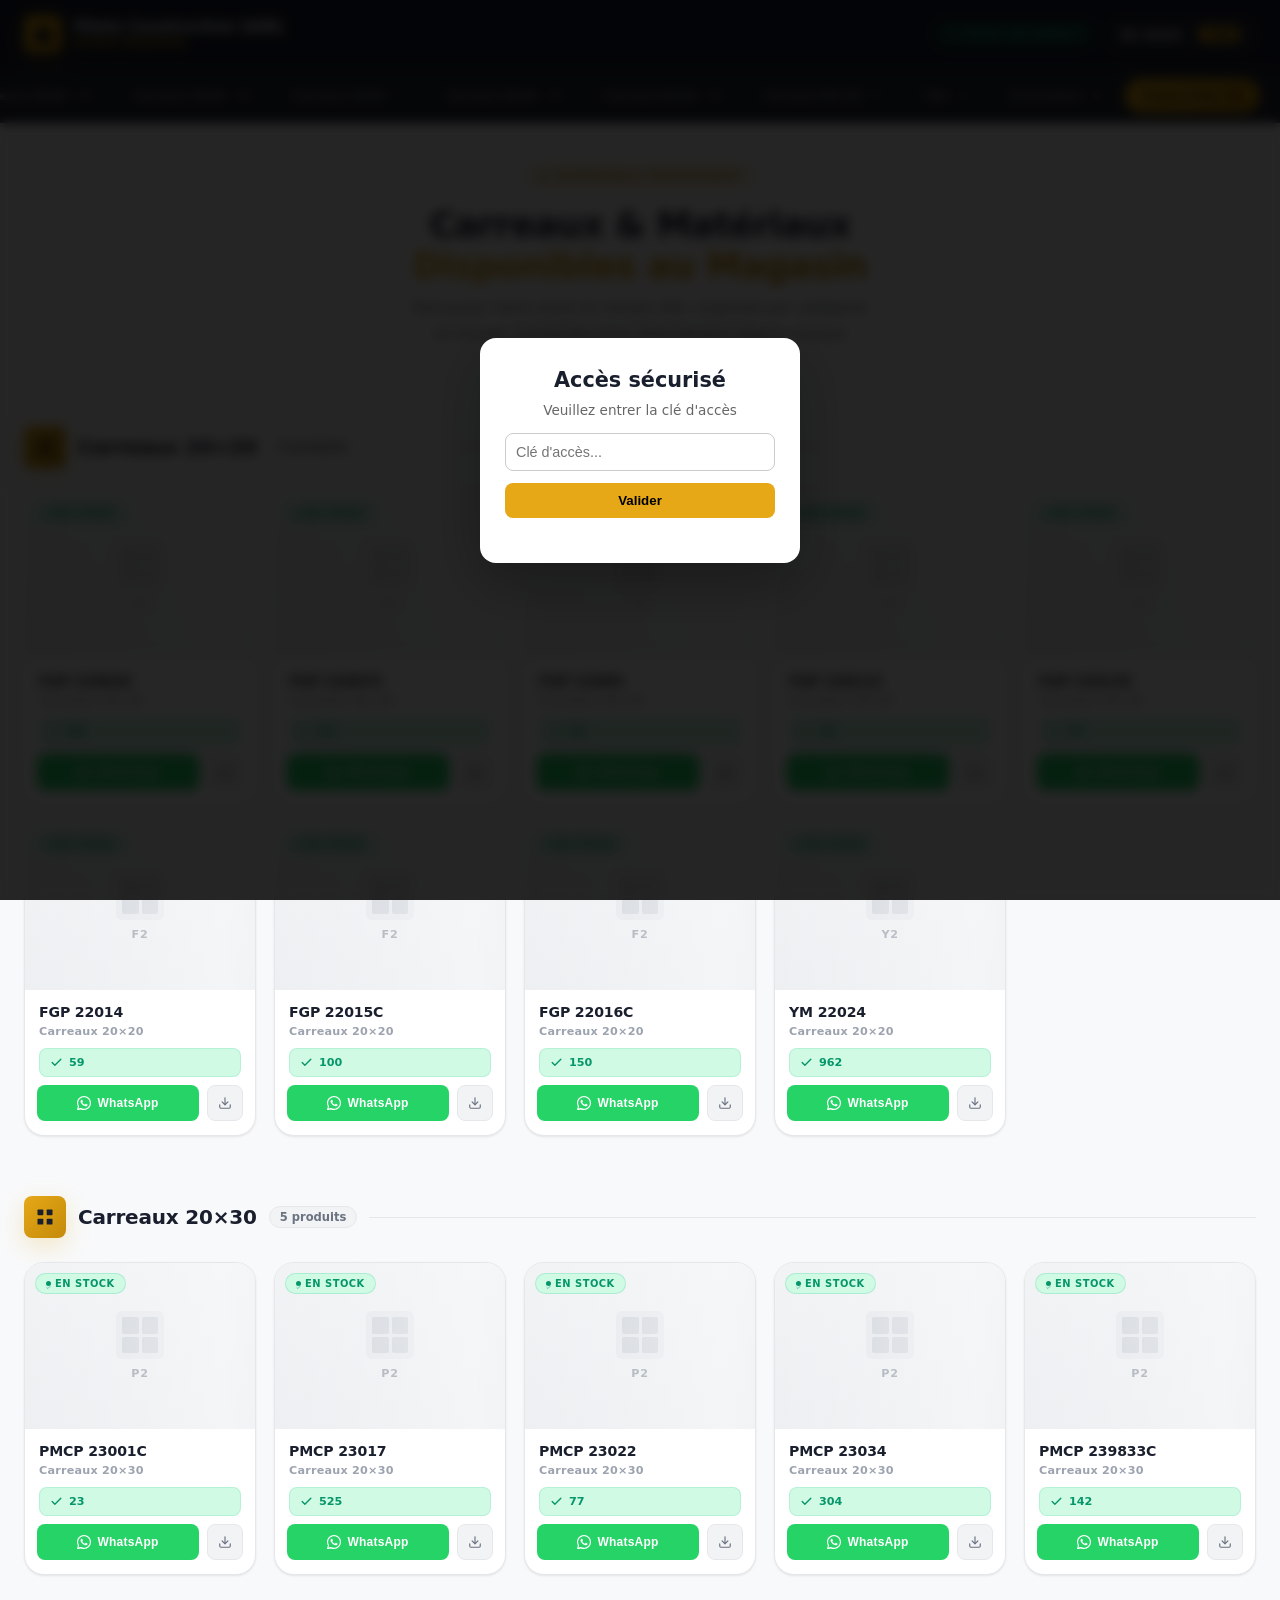
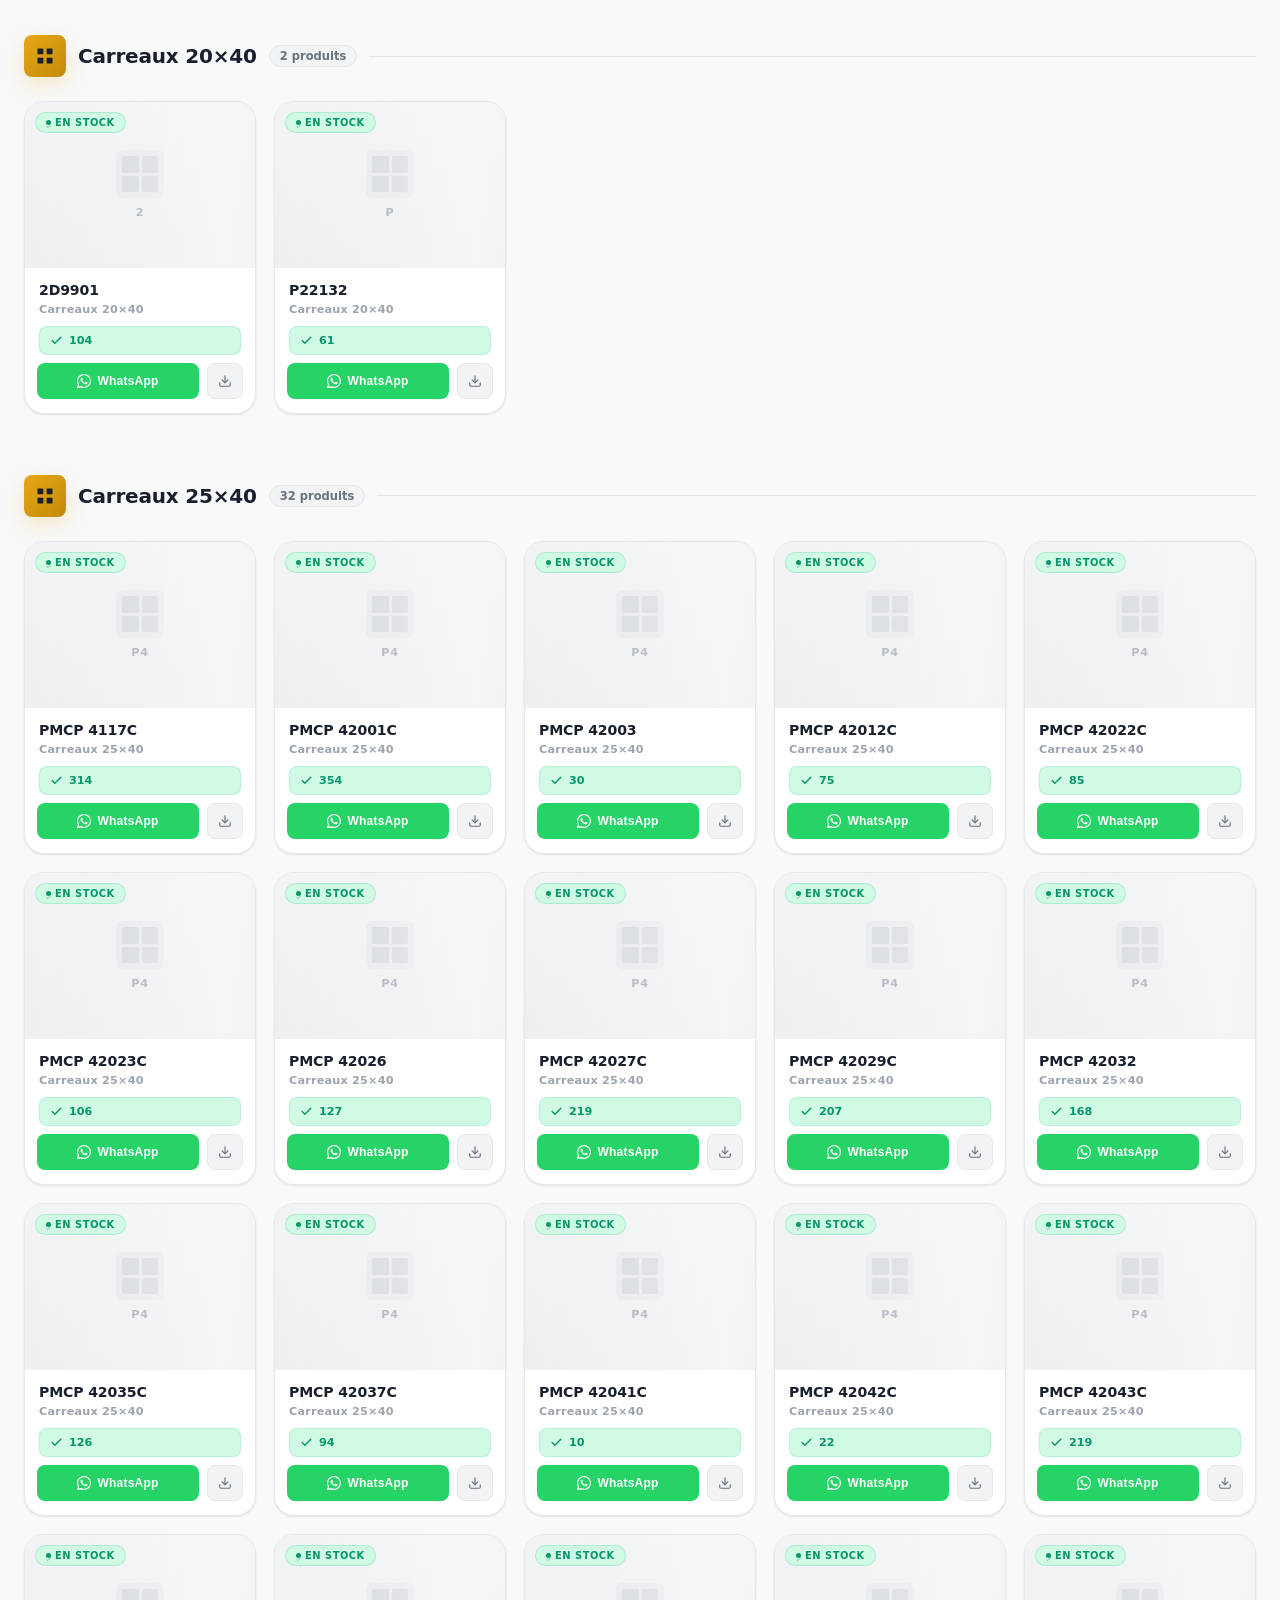
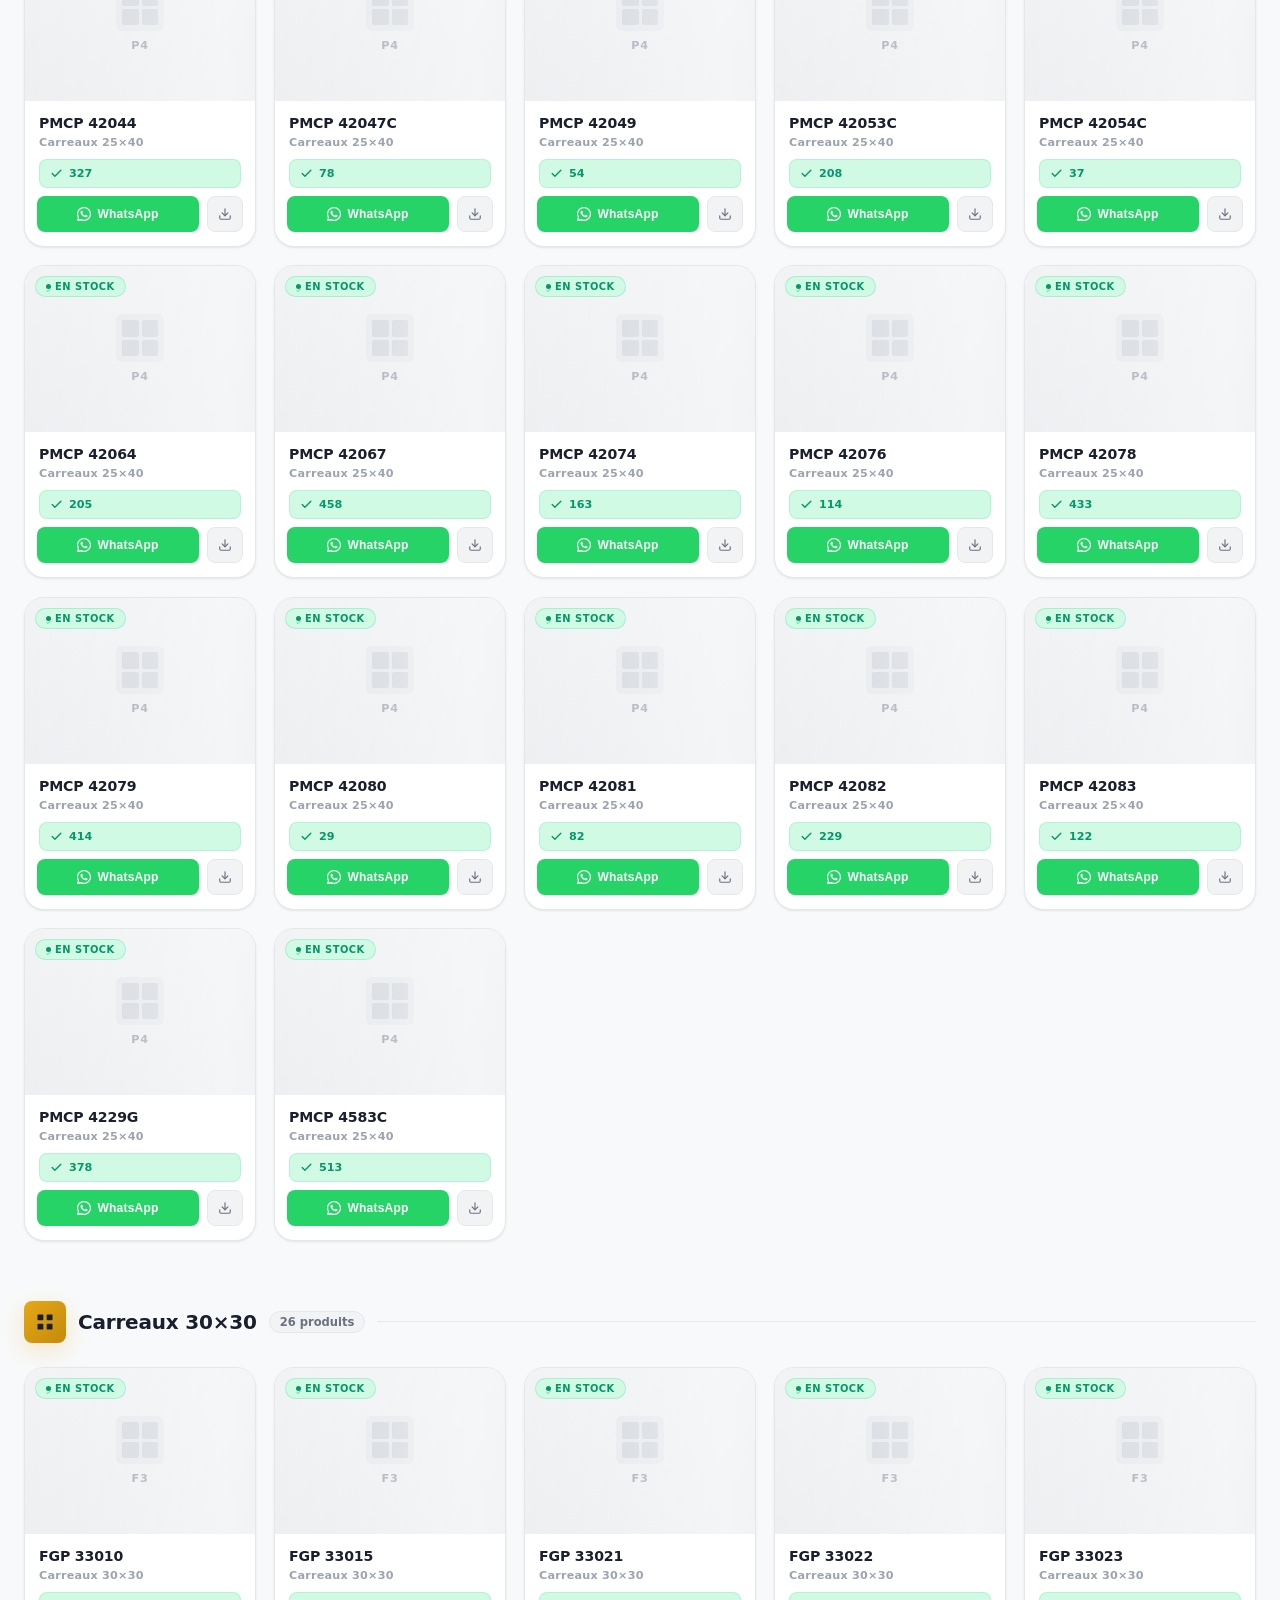
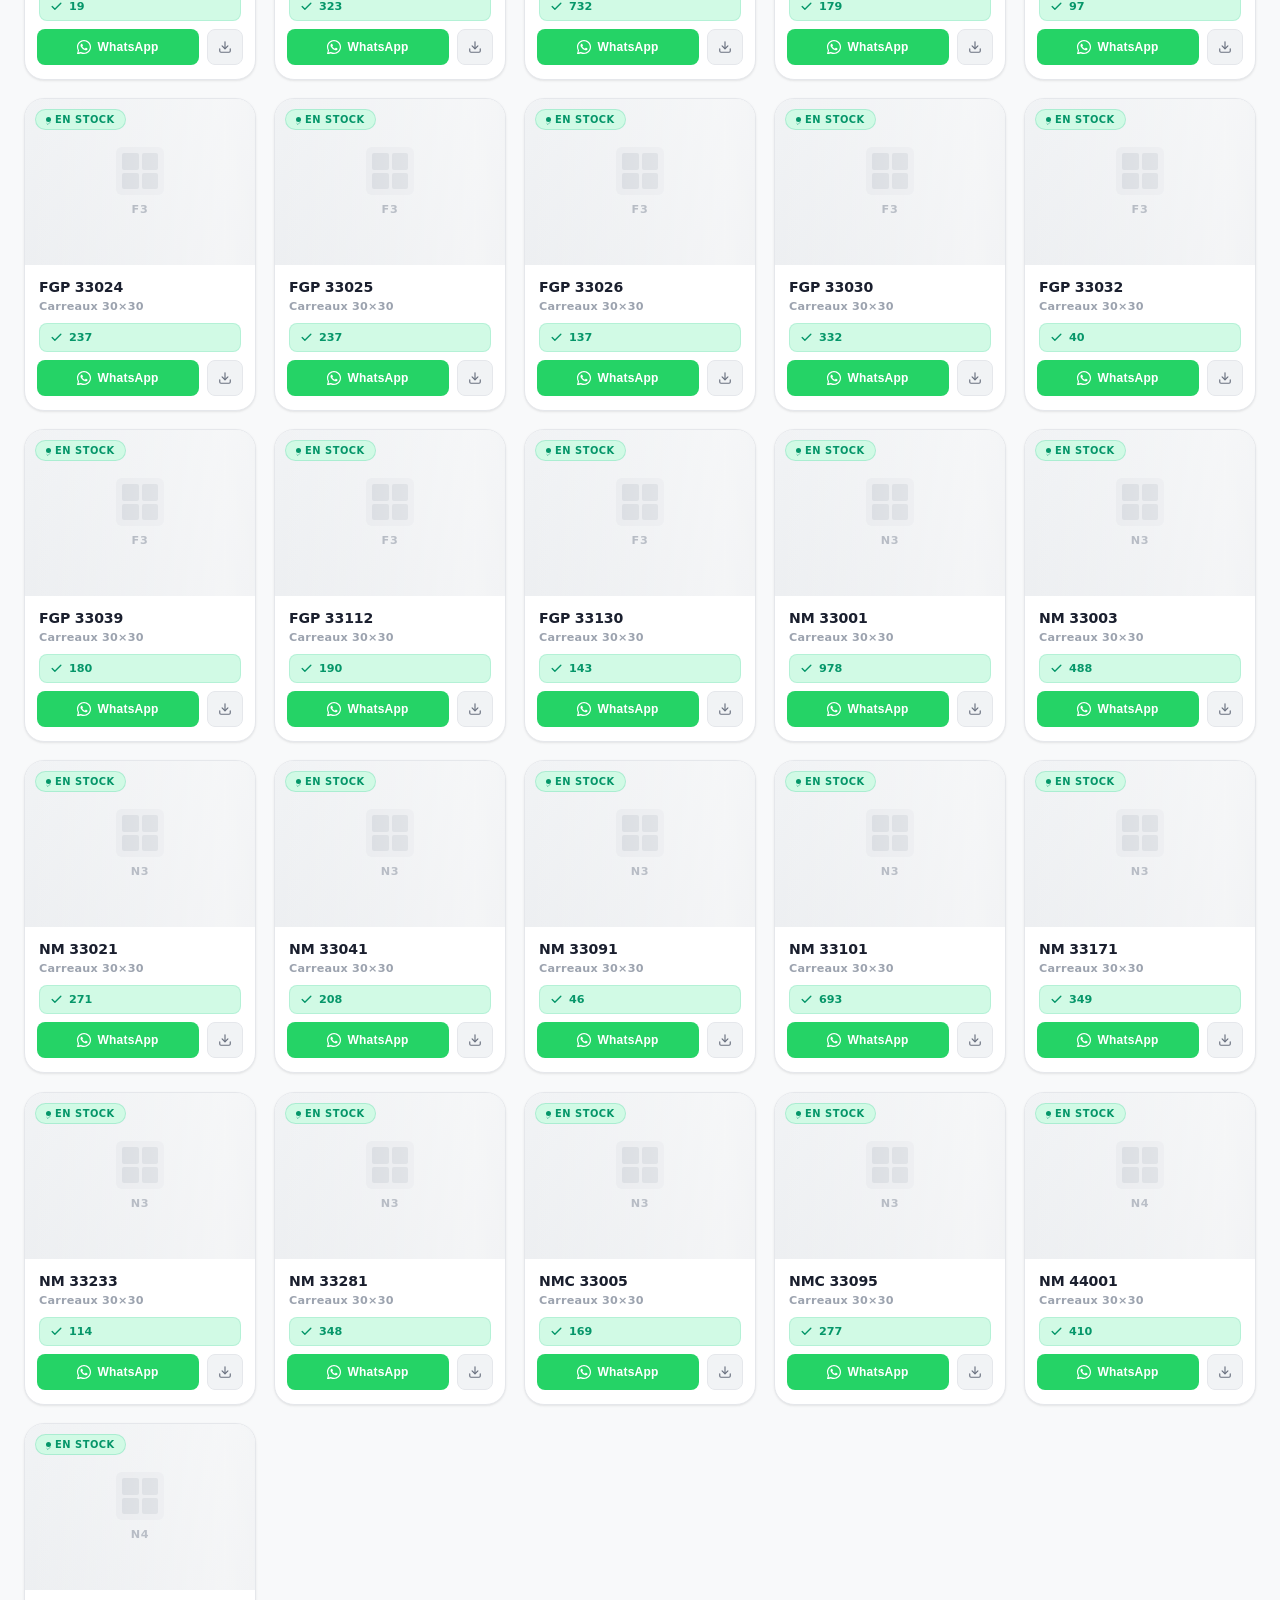
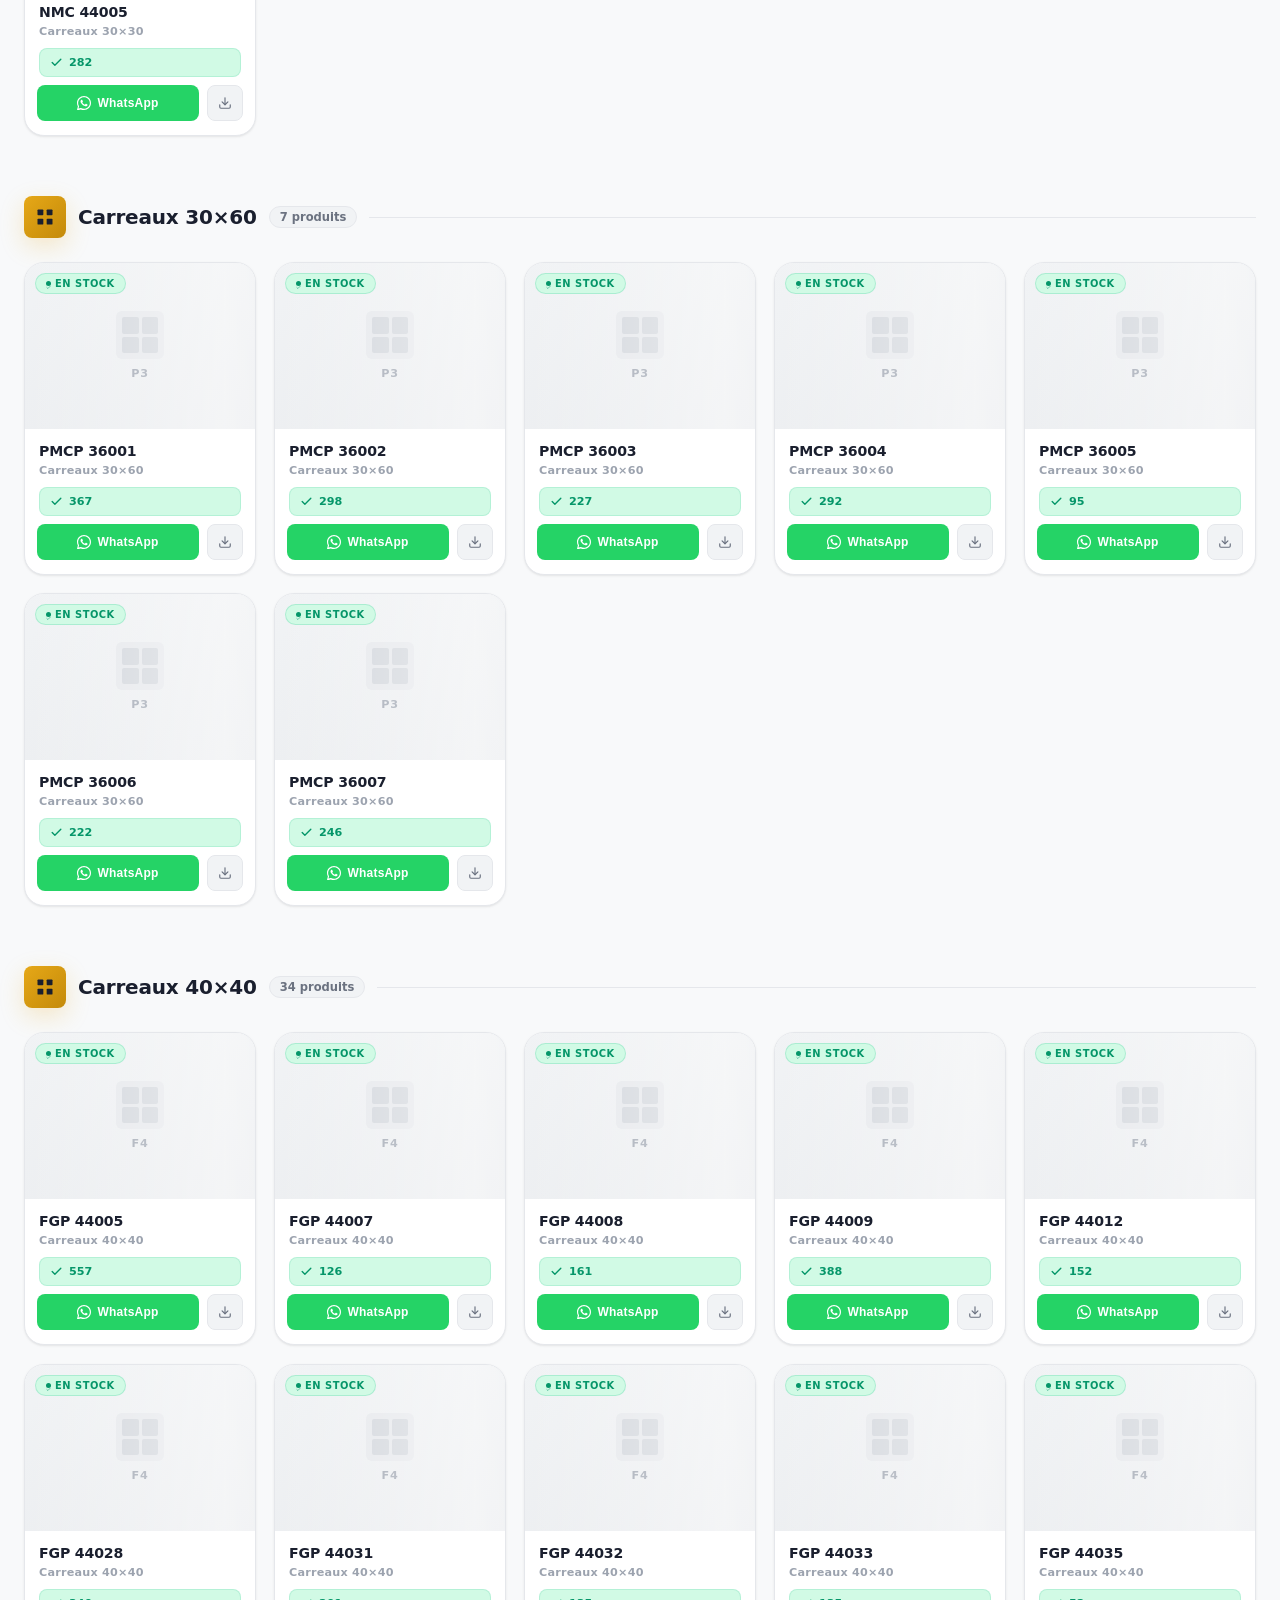
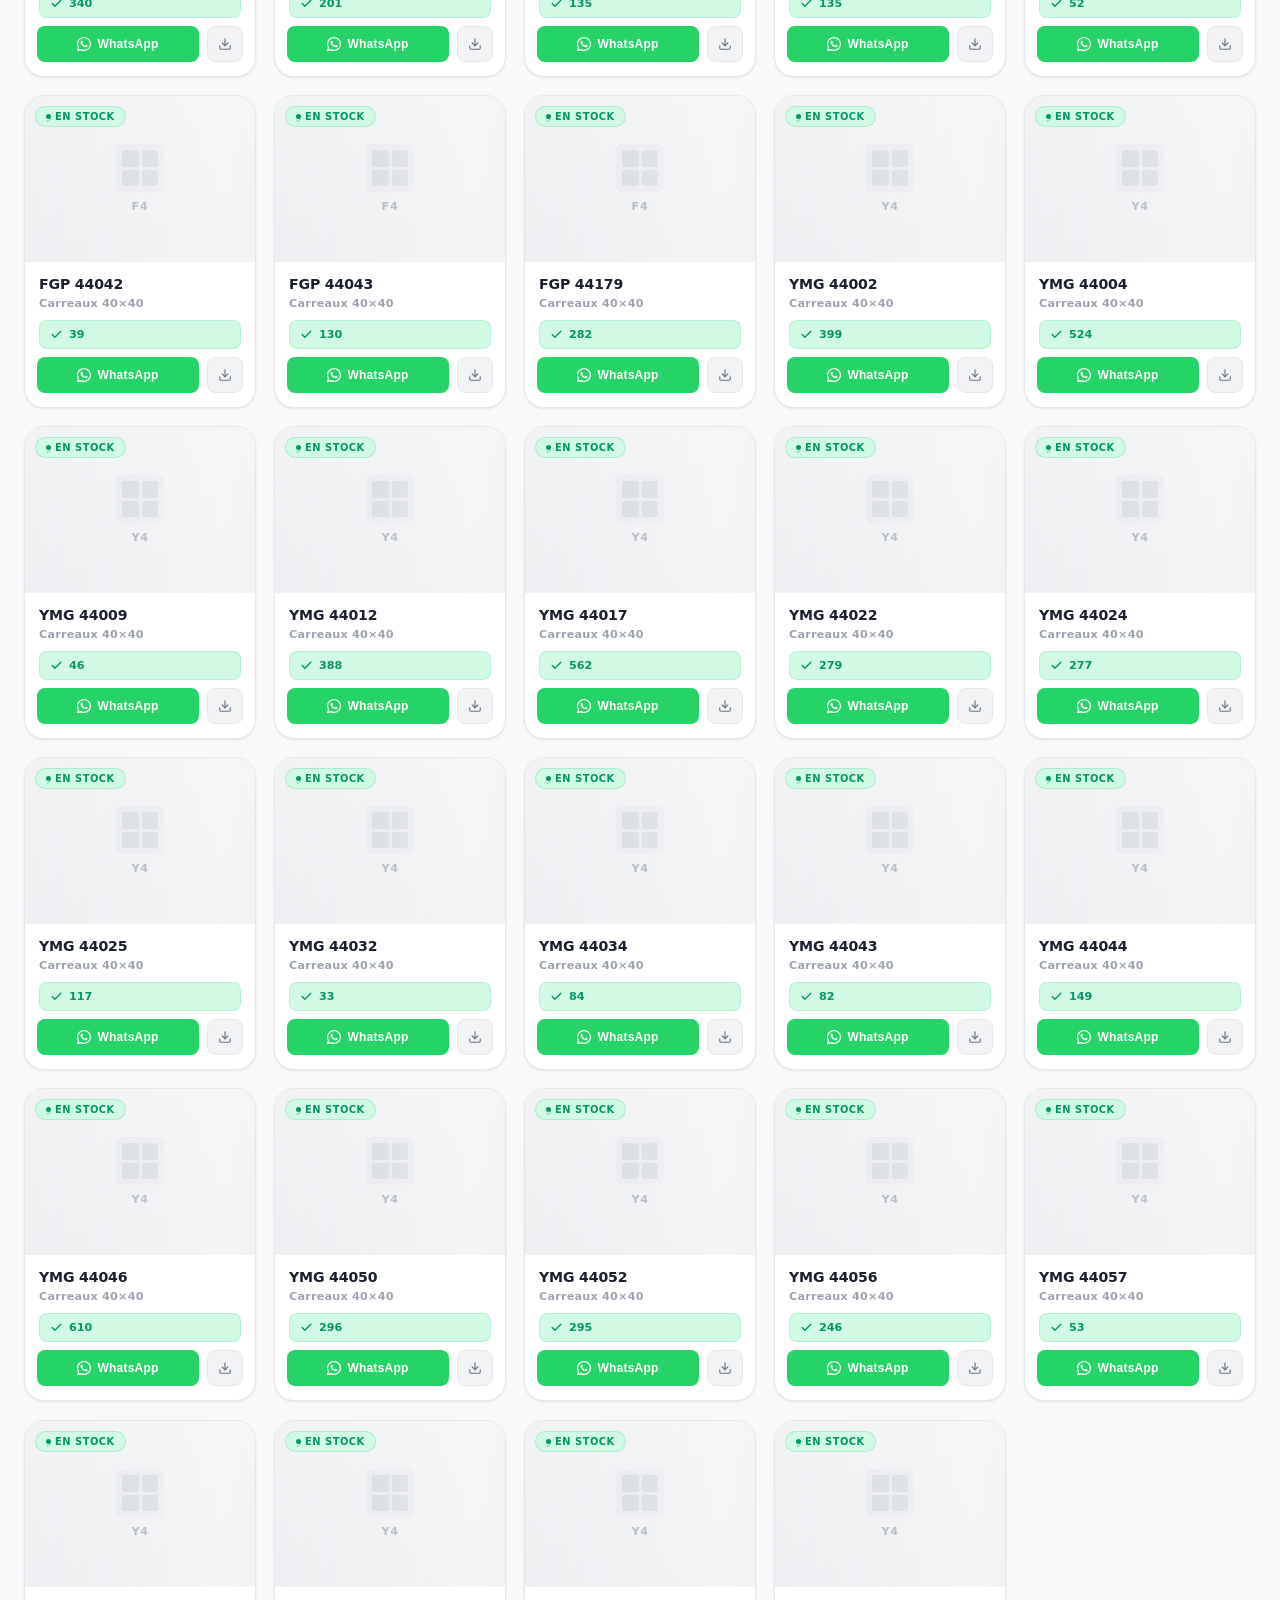
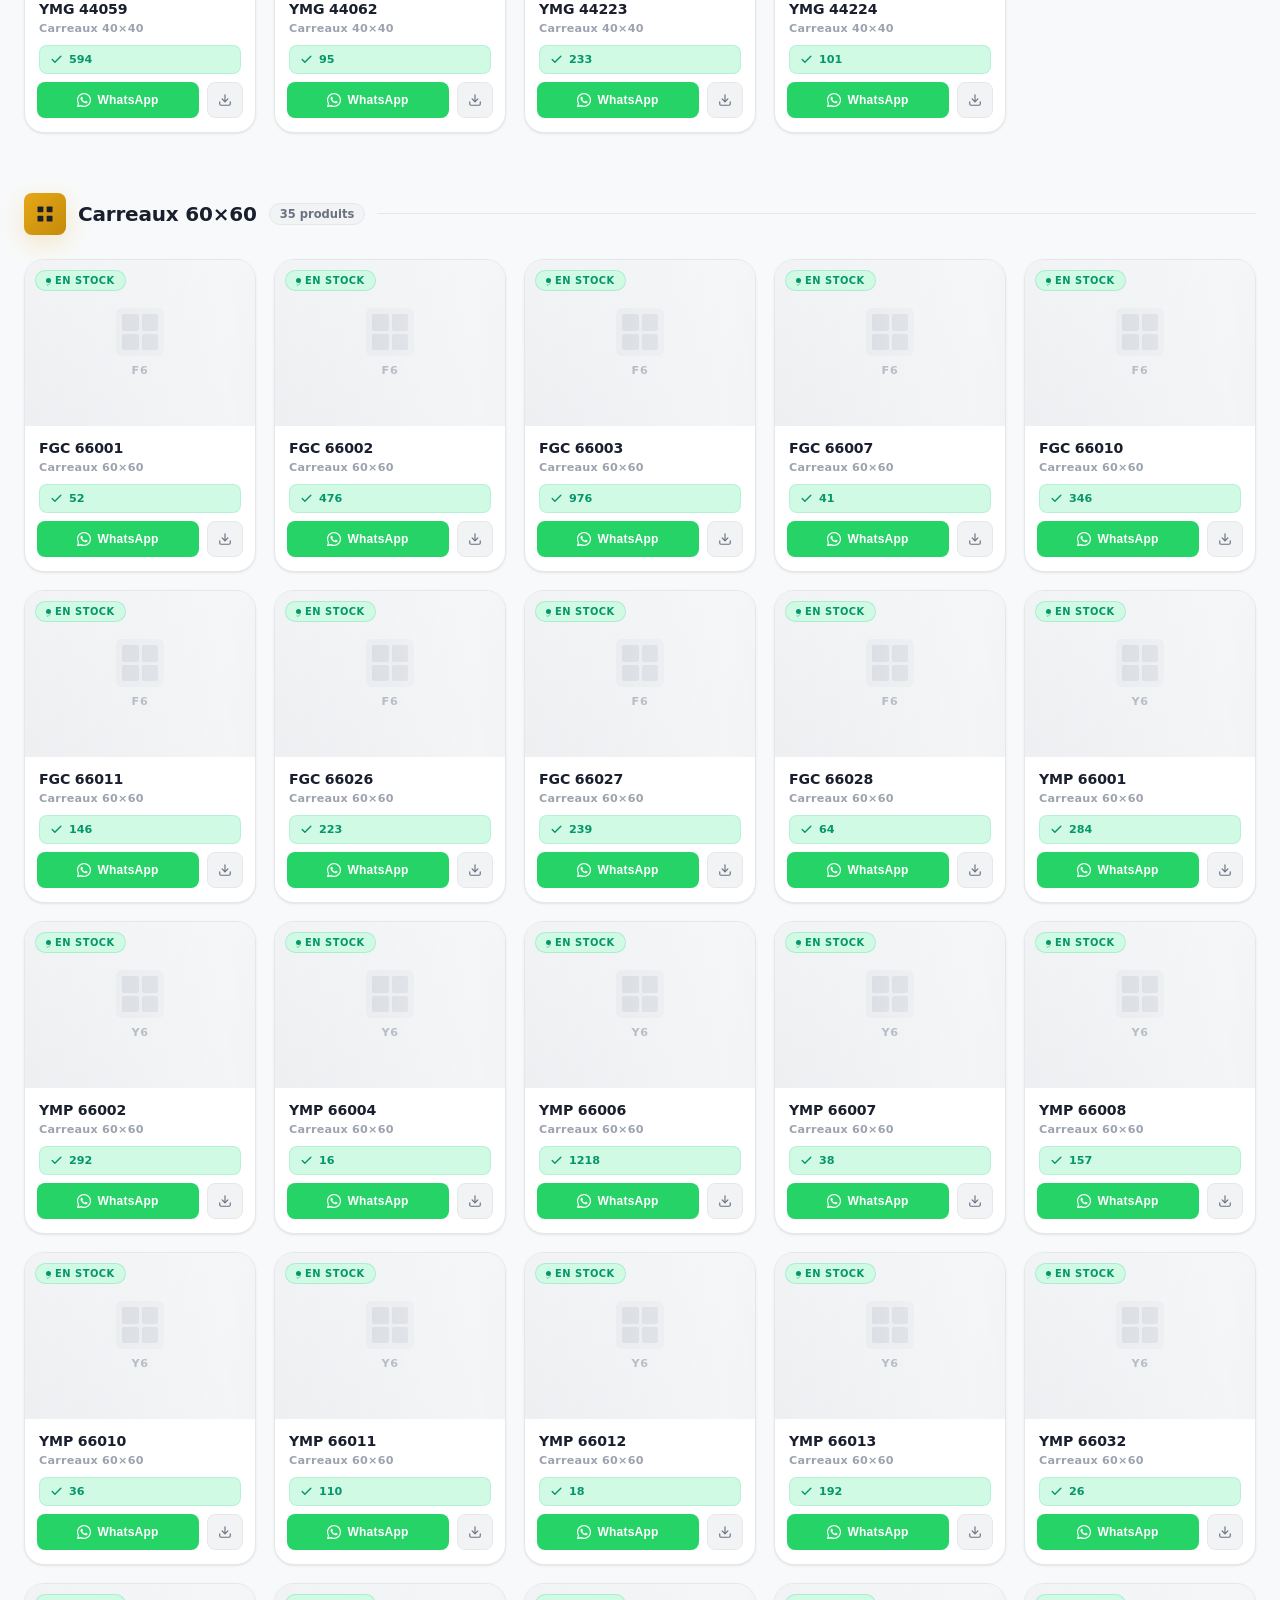
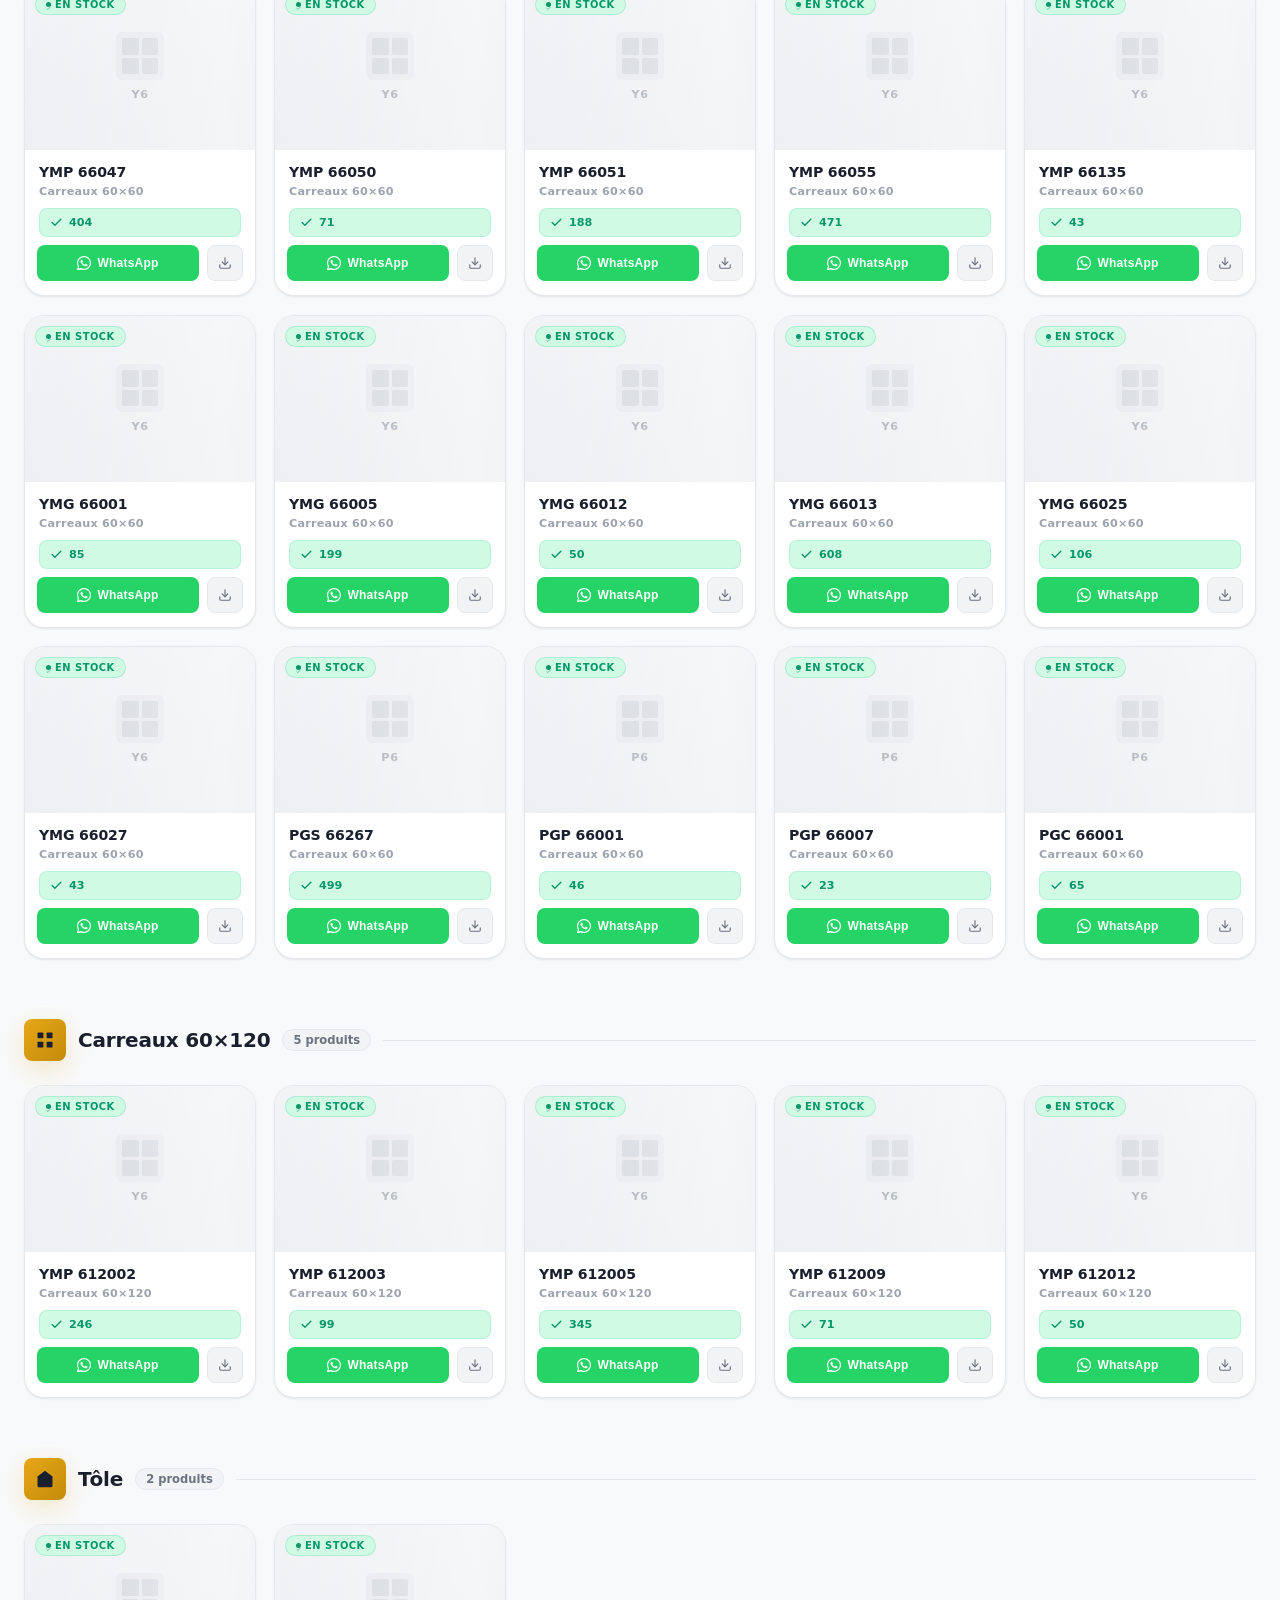
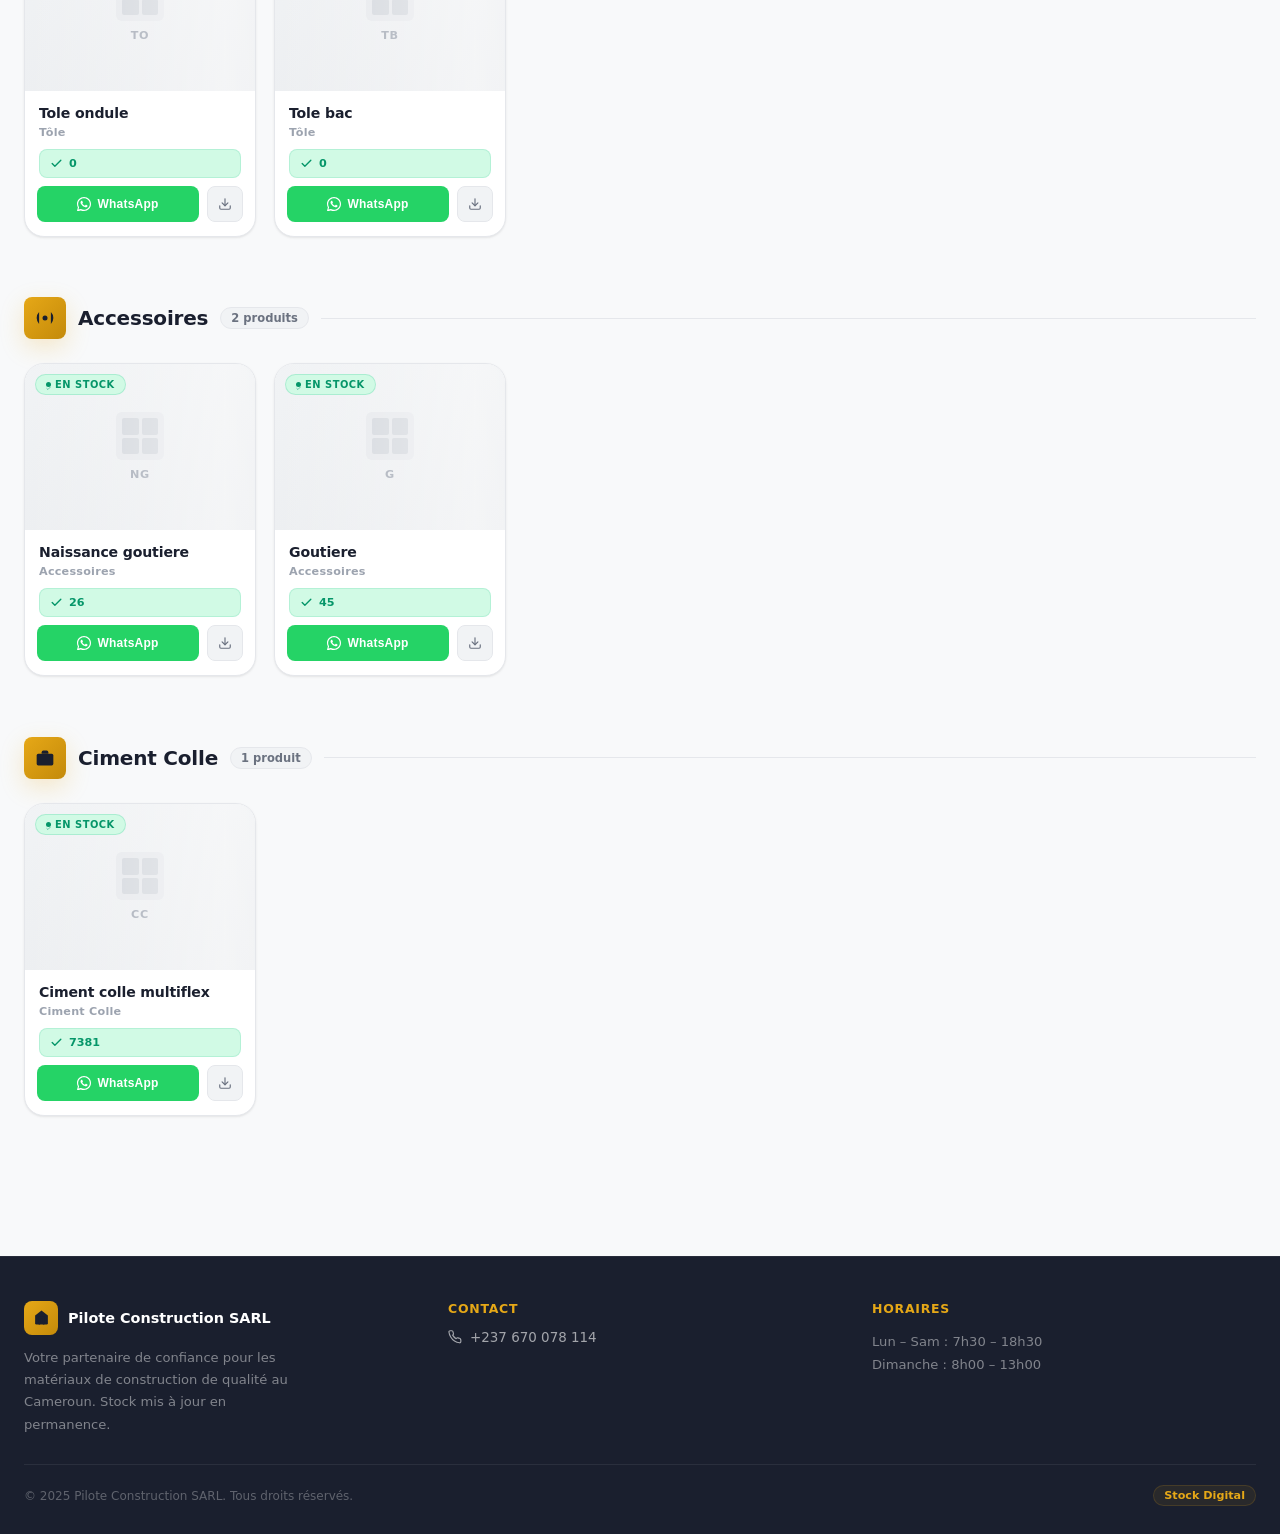
<file: carreau_dispo_mag.html>
<!DOCTYPE html>
<html lang="fr">

<head>
    <meta charset="UTF-8" />
    <meta name="viewport" content="width=device-width, initial-scale=1.0" />
    <title>Stock Disponible – Pilote Construction SARL</title>
    <style>
        *,
        *::before,
        *::after {
            box-sizing: border-box;
            margin: 0;
            padding: 0;
        }
        
        html {
            scroll-behavior: smooth;
            font-size: 16px;
        }
        
         :root {
            --gold: #E6A817;
            --gold-light: #F5C842;
            --gold-dark: #C48A0A;
            --dark: #1A1F2E;
            --dark-2: #242938;
            --dark-3: #2E3447;
            --text: #1A1F2E;
            --text-muted: #6B7280;
            --text-light: #9CA3AF;
            --surface: #FFFFFF;
            --surface-2: #F8F9FA;
            --surface-3: #F1F3F5;
            --border: #E5E7EB;
            --green: #10B981;
            --green-light: #D1FAE5;
            --red: #EF4444;
            --red-light: #FEE2E2;
            --radius-sm: 8px;
            --radius: 14px;
            --radius-lg: 20px;
            --shadow-sm: 0 1px 3px rgba(0, 0, 0, .06), 0 1px 2px rgba(0, 0, 0, .04);
            --shadow: 0 4px 16px rgba(0, 0, 0, .08);
            --shadow-lg: 0 12px 40px rgba(0, 0, 0, .12);
            --shadow-gold: 0 8px 24px rgba(230, 168, 23, .22);
        }
        
        body {
            font-family: 'Segoe UI', system-ui, -apple-system, sans-serif;
            background: var(--surface-2);
            color: var(--text);
            min-height: 100vh;
            -webkit-font-smoothing: antialiased;
        }
        /* ── ANIMATIONS ── */
        /* 🔐 AUTH OVERLAY */
        
        #auth-overlay {
            position: fixed;
            inset: 0;
            background: rgba(0, 0, 0, 0.85);
            backdrop-filter: blur(6px);
            z-index: 9999;
            display: flex;
            align-items: center;
            justify-content: center;
        }
        /* boîte */
        
        .auth-box {
            background: #fff;
            padding: 30px 25px;
            border-radius: 16px;
            text-align: center;
            width: 100%;
            max-width: 320px;
            box-shadow: 0 20px 60px rgba(0, 0, 0, 0.3);
            animation: scaleIn 0.3s ease;
        }
        
        .auth-box h2 {
            margin-bottom: 10px;
            font-size: 1.3rem;
            font-weight: 800;
        }
        
        .auth-box p {
            font-size: 0.85rem;
            color: #666;
            margin-bottom: 15px;
        }
        /* input */
        
        #auth-input {
            width: 100%;
            padding: 10px;
            border-radius: 8px;
            border: 1px solid #ccc;
            margin-bottom: 12px;
            outline: none;
            font-size: 0.9rem;
        }
        /* bouton */
        
        #auth-btn {
            width: 100%;
            padding: 10px;
            border: none;
            border-radius: 8px;
            background: #E6A817;
            color: #000;
            font-weight: 700;
            cursor: pointer;
            transition: 0.2s;
        }
        
        #auth-btn:hover {
            background: #C48A0A;
        }
        /* message erreur */
        
        #auth-error {
            color: red;
            font-size: 0.75rem;
            margin-top: 10px;
        }
        
        @keyframes fadeUp {
            from {
                opacity: 0;
                transform: translateY(20px);
            }
            to {
                opacity: 1;
                transform: translateY(0);
            }
        }
        
        @keyframes slideRight {
            from {
                opacity: 0;
                transform: translateX(-20px);
            }
            to {
                opacity: 1;
                transform: translateX(0);
            }
        }
        
        @keyframes scaleIn {
            from {
                opacity: 0;
                transform: scale(.94);
            }
            to {
                opacity: 1;
                transform: scale(1);
            }
        }
        
        @keyframes shimmer {
            0% {
                background-position: -400px 0;
            }
            100% {
                background-position: 400px 0;
            }
        }
        
        @keyframes pulse-dot {
            0%,
            100% {
                transform: scale(1);
                opacity: 1;
            }
            50% {
                transform: scale(1.4);
                opacity: .7;
            }
        }
        /* ── HEADER ── */
        
        .site-header {
            position: sticky;
            top: 0;
            z-index: 300;
            background: var(--dark);
            border-bottom: 1px solid rgba(255, 255, 255, .06);
            backdrop-filter: blur(12px);
        }
        
        .header-inner {
            max-width: 1360px;
            margin: 0 auto;
            padding: 0 24px;
            height: 68px;
            display: flex;
            align-items: center;
            justify-content: space-between;
            gap: 16px;
        }
        
        .header-brand {
            display: flex;
            align-items: center;
            gap: 12px;
        }
        
        .brand-logo {
            width: 38px;
            height: 38px;
            border-radius: var(--radius-sm);
            background: linear-gradient(135deg, var(--gold), var(--gold-dark));
            display: flex;
            align-items: center;
            justify-content: center;
            flex-shrink: 0;
            box-shadow: var(--shadow-gold);
        }
        
        .brand-logo svg {
            width: 20px;
            height: 20px;
            fill: var(--dark);
        }
        
        .brand-text .brand-name {
            font-size: .95rem;
            font-weight: 800;
            color: #fff;
            line-height: 1.1;
            letter-spacing: -.01em;
        }
        
        .brand-text .brand-sub {
            font-size: .7rem;
            color: var(--gold);
            font-weight: 600;
            letter-spacing: .04em;
            text-transform: uppercase;
        }
        
        .header-right {
            display: flex;
            align-items: center;
            gap: 12px;
        }
        
        .live-badge {
            display: inline-flex;
            align-items: center;
            gap: 6px;
            background: rgba(16, 185, 129, .15);
            border: 1px solid rgba(16, 185, 129, .25);
            color: var(--green);
            font-size: .72rem;
            font-weight: 700;
            padding: 5px 12px;
            border-radius: 50px;
            letter-spacing: .04em;
            text-transform: uppercase;
        }
        
        .live-dot {
            width: 6px;
            height: 6px;
            border-radius: 50%;
            background: var(--green);
            animation: pulse-dot 1.8s ease-in-out infinite;
            flex-shrink: 0;
        }
        
        .stock-pill {
            display: inline-flex;
            align-items: center;
            gap: 8px;
            background: var(--dark-2);
            border: 1px solid rgba(255, 255, 255, .08);
            color: #fff;
            font-size: .78rem;
            font-weight: 700;
            padding: 6px 14px;
            border-radius: 50px;
        }
        
        .stock-pill strong {
            background: linear-gradient(135deg, var(--gold), var(--gold-dark));
            color: var(--dark);
            border-radius: 50px;
            padding: 1px 8px;
            font-size: .82rem;
        }
        /* ── NAV CATÉGORIES ── */
        
        .cat-nav {
            position: sticky;
            top: 68px;
            z-index: 200;
            background: var(--dark-2);
            border-bottom: 1px solid rgba(255, 255, 255, .05);
            overflow-x: auto;
            -webkit-overflow-scrolling: touch;
            scrollbar-width: none;
        }
        
        .cat-nav::-webkit-scrollbar {
            display: none;
        }
        
        .cat-nav-inner {
            display: flex;
            align-items: center;
            gap: 2px;
            padding: 10px 20px;
            width: max-content;
            min-width: 100%;
        }
        
        .nav-btn {
            display: inline-flex;
            align-items: center;
            gap: 6px;
            padding: 7px 16px;
            border-radius: 50px;
            font-size: .75rem;
            font-weight: 700;
            color: rgba(255, 255, 255, .55);
            background: transparent;
            border: 1.5px solid transparent;
            cursor: pointer;
            white-space: nowrap;
            transition: all .2s;
            letter-spacing: .02em;
        }
        
        .nav-btn:hover {
            color: rgba(255, 255, 255, .9);
            background: rgba(255, 255, 255, .06);
        }
        
        .nav-btn.active {
            background: linear-gradient(135deg, var(--gold), var(--gold-dark));
            color: var(--dark);
            border-color: transparent;
            box-shadow: 0 2px 10px rgba(230, 168, 23, .35);
        }
        
        .nav-btn .nav-count {
            background: rgba(0, 0, 0, .15);
            border-radius: 50px;
            padding: 0 6px;
            font-size: .68rem;
            line-height: 1.6;
            min-width: 18px;
            text-align: center;
        }
        
        .nav-btn.active .nav-count {
            background: rgba(0, 0, 0, .2);
        }
        /* ── MAIN ── */
        
        .main {
            max-width: 1360px;
            margin: 0 auto;
            padding: 40px 24px 80px;
        }
        /* ── HERO INTRO ── */
        
        .page-hero {
            text-align: center;
            margin-bottom: 52px;
            animation: fadeUp .6s ease both;
        }
        
        .page-hero .hero-tag {
            display: inline-flex;
            align-items: center;
            gap: 6px;
            background: rgba(230, 168, 23, .1);
            border: 1px solid rgba(230, 168, 23, .25);
            color: var(--gold-dark);
            font-size: .72rem;
            font-weight: 800;
            letter-spacing: .08em;
            text-transform: uppercase;
            padding: 5px 14px;
            border-radius: 50px;
            margin-bottom: 16px;
        }
        
        .page-hero h1 {
            font-size: 2.2rem;
            font-weight: 900;
            color: var(--dark);
            letter-spacing: -.02em;
            margin-bottom: 10px;
            line-height: 1.15;
        }
        
        .page-hero h1 em {
            font-style: normal;
            background: linear-gradient(135deg, var(--gold), var(--gold-dark));
            -webkit-background-clip: text;
            -webkit-text-fill-color: transparent;
            background-clip: text;
        }
        
        .page-hero p {
            font-size: .95rem;
            color: var(--text-muted);
            max-width: 460px;
            margin: 0 auto;
            line-height: 1.7;
        }
        /* ── CATEGORY SECTION ── */
        
        .cat-section {
            margin-bottom: 60px;
            animation: fadeUp .55s ease both;
        }
        
        .cat-header {
            display: flex;
            align-items: center;
            gap: 12px;
            margin-bottom: 24px;
        }
        
        .cat-icon {
            width: 42px;
            height: 42px;
            border-radius: var(--radius-sm);
            background: linear-gradient(135deg, var(--gold), var(--gold-dark));
            display: flex;
            align-items: center;
            justify-content: center;
            flex-shrink: 0;
            box-shadow: var(--shadow-gold);
        }
        
        .cat-icon svg {
            width: 20px;
            height: 20px;
            fill: var(--dark);
        }
        
        .cat-label {
            font-size: 1.25rem;
            font-weight: 800;
            color: var(--dark);
            letter-spacing: -.01em;
        }
        
        .cat-count {
            font-size: .72rem;
            font-weight: 700;
            background: var(--surface-3);
            color: var(--text-muted);
            padding: 3px 10px;
            border-radius: 50px;
            border: 1px solid var(--border);
        }
        
        .cat-line {
            flex: 1;
            height: 1px;
            background: var(--border);
        }
        /* ── GRID ── */
        
        .product-grid {
            display: grid;
            grid-template-columns: repeat(auto-fill, minmax(200px, 1fr));
            gap: 18px;
        }
        /* ── CARD ── */
        
        .product-card {
            background: var(--surface);
            border-radius: var(--radius-lg);
            overflow: hidden;
            box-shadow: var(--shadow-sm);
            border: 1px solid var(--border);
            display: flex;
            flex-direction: column;
            transition: transform .25s, box-shadow .25s, border-color .25s;
            animation: scaleIn .45s ease both;
            position: relative;
        }
        
        .product-card:hover {
            transform: translateY(-5px);
            box-shadow: var(--shadow-lg);
            border-color: rgba(230, 168, 23, .3);
        }
        /* Image */
        
        .card-img-wrap {
            position: relative;
            width: 100%;
            padding-top: 72%;
            overflow: hidden;
            background: var(--surface-3);
        }
        
        .card-img-wrap img {
            position: absolute;
            inset: 0;
            width: 100%;
            height: 100%;
            object-fit: contain;
            transition: transform .4s;
        }
        
        .product-card:hover .card-img-wrap img {
            transform: scale(1.06);
        }
        /* Placeholder */
        
        .card-placeholder {
            position: absolute;
            inset: 0;
            display: flex;
            flex-direction: column;
            align-items: center;
            justify-content: center;
            gap: 8px;
            background: linear-gradient(135deg, #F1F3F5, #E8EAED);
        }
        
        .card-placeholder::after {
            content: '';
            position: absolute;
            inset: 0;
            background: linear-gradient(90deg, transparent, rgba(255, 255, 255, .5), transparent);
            background-size: 400px 100%;
            animation: shimmer 2s infinite linear;
            pointer-events: none;
        }
        
        .placeholder-tile {
            width: 48px;
            height: 48px;
            border-radius: 6px;
            background: var(--border);
            display: grid;
            grid-template-columns: 1fr 1fr;
            gap: 3px;
            padding: 6px;
        }
        
        .placeholder-tile span {
            border-radius: 2px;
            background: #D1D5DB;
        }
        
        .placeholder-id {
            font-size: .7rem;
            font-weight: 800;
            color: #9CA3AF;
            letter-spacing: .06em;
            text-align: center;
            padding: 0 8px;
        }
        /* Badges */
        
        .badge-stock {
            position: absolute;
            top: 10px;
            left: 10px;
            z-index: 5;
            display: inline-flex;
            align-items: center;
            gap: 4px;
            font-size: .62rem;
            font-weight: 800;
            letter-spacing: .05em;
            padding: 4px 10px;
            border-radius: 50px;
            text-transform: uppercase;
        }
        
        .badge-stock.in-stock {
            background: var(--green-light);
            color: #059669;
            border: 1px solid rgba(16, 185, 129, .2);
        }
        
        .badge-stock .dot {
            width: 5px;
            height: 5px;
            border-radius: 50%;
            background: currentColor;
            flex-shrink: 0;
        }
        /* Download overlay */
        
        .card-download-overlay {
            position: absolute;
            top: 10px;
            right: 10px;
            z-index: 5;
            opacity: 0;
            transform: scale(.85);
            transition: opacity .2s, transform .2s;
        }
        
        .product-card:hover .card-download-overlay {
            opacity: 1;
            transform: scale(1);
        }
        
        .btn-download-img {
            width: 32px;
            height: 32px;
            border-radius: 50%;
            background: rgba(0, 0, 0, .55);
            backdrop-filter: blur(6px);
            border: 1.5px solid rgba(255, 255, 255, .2);
            color: #fff;
            cursor: pointer;
            display: flex;
            align-items: center;
            justify-content: center;
            transition: background .15s;
        }
        
        .btn-download-img:hover {
            background: var(--gold-dark);
        }
        
        .btn-download-img svg {
            width: 14px;
            height: 14px;
            fill: none;
            stroke: currentColor;
            stroke-width: 2;
            stroke-linecap: round;
            stroke-linejoin: round;
        }
        /* Body */
        
        .card-body {
            padding: 14px 14px 8px;
            flex: 1;
            display: flex;
            flex-direction: column;
            gap: 4px;
        }
        
        .card-id {
            font-size: .88rem;
            font-weight: 800;
            color: var(--text);
            line-height: 1.25;
            letter-spacing: -.01em;
        }
        
        .card-cat {
            font-size: .7rem;
            color: var(--text-light);
            font-weight: 600;
            letter-spacing: .02em;
        }
        /* Stock info row */
        
        .card-stock-row {
            display: flex;
            align-items: center;
            gap: 6px;
            margin-top: 6px;
            padding: 7px 10px;
            background: var(--green-light);
            border-radius: var(--radius-sm);
            border: 1px solid rgba(16, 185, 129, .15);
        }
        
        .card-stock-row svg {
            width: 13px;
            height: 13px;
            flex-shrink: 0;
        }
        
        .card-stock-row span {
            font-size: .7rem;
            font-weight: 700;
            color: #059669;
        }
        /* Actions */
        
        .card-actions {
            padding: 0 12px 14px;
            display: flex;
            gap: 8px;
        }
        
        .btn-wa {
            flex: 1;
            display: inline-flex;
            align-items: center;
            justify-content: center;
            gap: 6px;
            background: #25D366;
            color: #fff;
            font-size: .75rem;
            font-weight: 700;
            padding: 9px 12px;
            border-radius: var(--radius-sm);
            border: none;
            cursor: pointer;
            transition: transform .15s, box-shadow .15s, background .15s;
            letter-spacing: .02em;
        }
        
        .btn-wa:hover {
            background: #1DB954;
            transform: translateY(-1px);
            box-shadow: 0 4px 12px rgba(37, 211, 102, .35);
        }
        
        .btn-wa svg {
            width: 14px;
            height: 14px;
            fill: currentColor;
            flex-shrink: 0;
        }
        
        .btn-dl {
            width: 36px;
            height: 36px;
            display: flex;
            align-items: center;
            justify-content: center;
            background: var(--surface-3);
            border: 1px solid var(--border);
            border-radius: var(--radius-sm);
            cursor: pointer;
            color: var(--text-muted);
            transition: all .15s;
            flex-shrink: 0;
        }
        
        .btn-dl:hover {
            background: var(--dark);
            color: #fff;
            border-color: var(--dark);
        }
        
        .btn-dl svg {
            width: 14px;
            height: 14px;
            fill: none;
            stroke: currentColor;
            stroke-width: 2;
            stroke-linecap: round;
            stroke-linejoin: round;
        }
        /* Empty */
        
        .empty-state {
            text-align: center;
            padding: 80px 24px;
            animation: fadeUp .5s ease both;
        }
        
        .empty-icon-wrap {
            width: 72px;
            height: 72px;
            border-radius: var(--radius);
            background: var(--surface-3);
            border: 1px solid var(--border);
            display: flex;
            align-items: center;
            justify-content: center;
            margin: 0 auto 20px;
        }
        
        .empty-icon-wrap svg {
            width: 32px;
            height: 32px;
            stroke: var(--text-light);
            fill: none;
            stroke-width: 1.5;
        }
        
        .empty-state h2 {
            font-size: 1.2rem;
            font-weight: 800;
            color: var(--dark);
            margin-bottom: 8px;
        }
        
        .empty-state p {
            color: var(--text-muted);
            font-size: .9rem;
        }
        /* ── FOOTER ── */
        
        .site-footer {
            background: var(--dark);
            color: rgba(255, 255, 255, .7);
            padding: 44px 24px 28px;
            border-top: 1px solid rgba(255, 255, 255, .06);
        }
        
        .footer-inner {
            max-width: 1360px;
            margin: 0 auto;
        }
        
        .footer-top {
            display: flex;
            flex-wrap: wrap;
            gap: 40px;
            margin-bottom: 28px;
        }
        
        .footer-brand {
            flex: 1;
            min-width: 200px;
        }
        
        .footer-brand .f-logo {
            display: inline-flex;
            align-items: center;
            gap: 10px;
            margin-bottom: 12px;
        }
        
        .footer-brand .f-logo-icon {
            width: 34px;
            height: 34px;
            border-radius: 8px;
            background: linear-gradient(135deg, var(--gold), var(--gold-dark));
            display: flex;
            align-items: center;
            justify-content: center;
        }
        
        .footer-brand .f-logo-icon svg {
            width: 17px;
            height: 17px;
            fill: var(--dark);
        }
        
        .footer-brand .f-logo-name {
            font-size: .9rem;
            font-weight: 800;
            color: #fff;
        }
        
        .footer-brand p {
            font-size: .82rem;
            line-height: 1.7;
            color: rgba(255, 255, 255, .45);
            max-width: 280px;
        }
        
        .footer-col {
            flex: 1;
            min-width: 160px;
        }
        
        .footer-col h4 {
            font-size: .78rem;
            font-weight: 800;
            color: var(--gold);
            letter-spacing: .06em;
            text-transform: uppercase;
            margin-bottom: 14px;
        }
        
        .footer-link {
            display: inline-flex;
            align-items: center;
            gap: 8px;
            color: rgba(255, 255, 255, .6);
            font-size: .84rem;
            text-decoration: none;
            transition: color .2s;
            margin-bottom: 8px;
        }
        
        .footer-link:hover {
            color: #fff;
        }
        
        .footer-link svg {
            width: 14px;
            height: 14px;
            fill: none;
            stroke: currentColor;
            stroke-width: 2;
            flex-shrink: 0;
        }
        
        .footer-bottom {
            border-top: 1px solid rgba(255, 255, 255, .07);
            padding-top: 20px;
            display: flex;
            flex-wrap: wrap;
            align-items: center;
            justify-content: space-between;
            gap: 10px;
        }
        
        .footer-bottom p {
            font-size: .75rem;
            color: rgba(255, 255, 255, .3);
        }
        
        .footer-bottom .f-tag {
            font-size: .7rem;
            color: var(--gold);
            background: rgba(230, 168, 23, .08);
            border: 1px solid rgba(230, 168, 23, .15);
            padding: 3px 10px;
            border-radius: 50px;
            font-weight: 700;
        }
        /* ── MODAL ── */
        
        .modal-backdrop {
            position: fixed;
            inset: 0;
            z-index: 900;
            background: rgba(0, 0, 0, .6);
            backdrop-filter: blur(4px);
            display: flex;
            align-items: center;
            justify-content: center;
            padding: 20px;
            opacity: 0;
            pointer-events: none;
            transition: opacity .22s;
        }
        
        .modal-backdrop.open {
            opacity: 1;
            pointer-events: all;
        }
        
        .modal-box {
            background: var(--surface);
            border-radius: var(--radius-lg);
            width: 100%;
            max-width: 440px;
            max-height: 86vh;
            overflow: hidden;
            display: flex;
            flex-direction: column;
            box-shadow: 0 24px 80px rgba(0, 0, 0, .25);
            transform: translateY(16px) scale(.97);
            transition: transform .26s;
        }
        
        .modal-backdrop.open .modal-box {
            transform: translateY(0) scale(1);
        }
        
        .modal-head {
            padding: 20px 20px 0;
            display: flex;
            align-items: flex-start;
            gap: 14px;
        }
        
        .modal-product-thumb {
            width: 54px;
            height: 54px;
            border-radius: var(--radius-sm);
            overflow: hidden;
            background: var(--surface-3);
            border: 1px solid var(--border);
            flex-shrink: 0;
        }
        
        .modal-product-thumb img {
            width: 100%;
            height: 100%;
            object-fit: cover;
        }
        
        .modal-product-thumb .thumb-ph {
            width: 100%;
            height: 100%;
            display: flex;
            align-items: center;
            justify-content: center;
            font-size: .75rem;
            font-weight: 800;
            color: var(--text-light);
        }
        
        .modal-product-info {
            flex: 1;
            min-width: 0;
        }
        
        .modal-label {
            font-size: .68rem;
            font-weight: 800;
            color: var(--gold-dark);
            text-transform: uppercase;
            letter-spacing: .08em;
            margin-bottom: 2px;
        }
        
        .modal-name {
            font-size: 1rem;
            font-weight: 800;
            color: var(--dark);
            line-height: 1.25;
        }
        
        .modal-cat {
            font-size: .75rem;
            color: var(--text-muted);
            margin-top: 2px;
        }
        
        .modal-close {
            width: 30px;
            height: 30px;
            border-radius: 50%;
            border: 1.5px solid var(--border);
            background: var(--surface-3);
            color: var(--text-muted);
            cursor: pointer;
            display: flex;
            align-items: center;
            justify-content: center;
            flex-shrink: 0;
            font-size: 1rem;
            transition: background .15s;
        }
        
        .modal-close:hover {
            background: var(--border);
        }
        
        .modal-sep {
            height: 1px;
            background: var(--border);
            margin: 18px 20px 0;
        }
        
        .modal-subtitle {
            padding: 14px 20px 10px;
            font-size: .7rem;
            font-weight: 800;
            color: var(--text-light);
            text-transform: uppercase;
            letter-spacing: .08em;
        }
        
        .contacts-list {
            overflow-y: auto;
            padding: 0 12px 16px;
            display: flex;
            flex-direction: column;
            gap: 6px;
        }
        
        .contact-item {
            display: flex;
            align-items: center;
            gap: 12px;
            padding: 11px 14px;
            border-radius: var(--radius);
            background: var(--surface-3);
            border: 1.5px solid var(--border);
            cursor: pointer;
            text-decoration: none;
            color: inherit;
            transition: all .18s;
        }
        
        .contact-item:hover {
            background: #25D366;
            border-color: #25D366;
            color: #fff;
            transform: translateX(3px);
            box-shadow: 0 4px 14px rgba(37, 211, 102, .3);
        }
        
        .contact-item.vip {
            background: #FFF8E6;
            border-color: rgba(230, 168, 23, .3);
        }
        
        .contact-item.vip:hover {
            background: #25D366;
            border-color: #25D366;
            color: #fff;
        }
        
        .contact-av {
            width: 36px;
            height: 36px;
            border-radius: 50%;
            background: linear-gradient(135deg, var(--gold), var(--gold-dark));
            display: flex;
            align-items: center;
            justify-content: center;
            font-size: .72rem;
            font-weight: 900;
            color: var(--dark);
            flex-shrink: 0;
            transition: background .18s;
        }
        
        .contact-item:hover .contact-av {
            background: rgba(255, 255, 255, .25);
            color: #fff;
        }
        
        .contact-info {
            flex: 1;
            min-width: 0;
        }
        
        .contact-name {
            font-size: .83rem;
            font-weight: 700;
            line-height: 1.2;
        }
        
        .contact-role {
            font-size: .7rem;
            opacity: .6;
            margin-top: 1px;
        }
        
        .contact-wa-icon {
            flex-shrink: 0;
            opacity: .4;
            transition: opacity .18s;
        }
        
        .contact-item:hover .contact-wa-icon {
            opacity: 1;
        }
        /* ── RESPONSIVE ── */
        
        @media (max-width: 768px) {
            .header-inner {
                height: 58px;
            }
            .cat-nav {
                top: 58px;
            }
            .product-grid {
                grid-template-columns: repeat(auto-fill, minmax(160px, 1fr));
                gap: 14px;
            }
            .page-hero h1 {
                font-size: 1.65rem;
            }
            .brand-text .brand-sub {
                display: none;
            }
        }
        
        @media (max-width: 480px) {
            .main {
                padding: 24px 14px 60px;
            }
            .product-grid {
                grid-template-columns: repeat(2, 1fr);
                gap: 10px;
            }
            .card-id {
                font-size: .82rem;
            }
            .btn-wa {
                font-size: .7rem;
            }
            .live-badge {
                display: none;
            }
            .page-hero h1 {
                font-size: 1.4rem;
            }
        }
    </style>
</head>

<body>
    <!-- 🔐 PANNEAU DE SECURITE -->
    <div id="auth-overlay">
        <div class="auth-box">
            <h2>Accès sécurisé</h2>
            <p>Veuillez entrer la clé d'accès</p>

            <input type="password" id="auth-input" placeholder="Clé d'accès..." />

            <button id="auth-btn">Valider</button>

            <p id="auth-error"></p>
        </div>
    </div>
    <!-- ── HEADER ── -->
    <header class="site-header">
        <div class="header-inner">
            <div class="header-brand">
                <div class="brand-logo">
                    <svg viewBox="0 0 24 24"><a href="index.html"><path d="M3 9l9-7 9 7v11a2 2 0 0 1-2 2H5a2 2 0 0 1-2-2z"/></a><polyline points="9 22 9 12 15 12 15 22"/></svg>
                </div>
                <div class="brand-text">
                    <div class="brand-name">Pilote Construction SARL</div>
                    <div class="brand-sub">Stock Magasin</div>
                </div>
            </div>
            <div class="header-right">
                <div class="live-badge">
                    <span class="live-dot"></span> Stock en direct
                </div>
                <div class="stock-pill">En stock &nbsp;<strong id="total-count">0</strong></div>
            </div>
        </div>
    </header>

    <!-- ── NAV CATÉGORIES ── -->
    <nav class="cat-nav" id="cat-nav" aria-label="Catégories">
        <div class="cat-nav-inner" id="nav-inner"></div>
    </nav>

    <!-- ── MAIN ── -->
    <main class="main">
        <div class="page-hero">
            <div class="hero-tag">
                <svg width="12" height="12" viewBox="0 0 24 24" fill="currentColor"><path d="M12 2l3.09 6.26L22 9.27l-5 4.87 1.18 6.88L12 17.77l-6.18 3.25L7 14.14 2 9.27l6.91-1.01L12 2z"/></svg> Disponible maintenant
            </div>
            <h1>Carreaux & Matériaux<br /><em>Disponibles au Magasin</em></h1>
            <p>Parcourez notre stock en temps réel, organisé par catégorie et format. Contactez-nous directement depuis chaque produit.</p>
        </div>
        <div id="sections-container"></div>
    </main>

    <!-- ── FOOTER ── -->
    <footer class="site-footer">
        <div class="footer-inner">
            <div class="footer-top">
                <div class="footer-brand">
                    <div class="f-logo">
                        <div class="f-logo-icon">
                            <svg viewBox="0 0 24 24"><path d="M3 9l9-7 9 7v11a2 2 0 0 1-2 2H5a2 2 0 0 1-2-2z"/><polyline points="9 22 9 12 15 12 15 22" fill="none" stroke="#1A1F2E" stroke-width="2"/></svg>
                        </div>
                        <span class="f-logo-name">Pilote Construction SARL</span>
                    </div>
                    <p>Votre partenaire de confiance pour les matériaux de construction de qualité au Cameroun. Stock mis à jour en permanence.</p>
                </div>
                <div class="footer-col">
                    <h4>Contact</h4>
                    <a href="tel:+237670078114" class="footer-link" style="display:flex">
                        <svg viewBox="0 0 24 24" stroke-linecap="round" stroke-linejoin="round"><path d="M22 16.92v3a2 2 0 0 1-2.18 2 19.79 19.79 0 0 1-8.63-3.07A19.5 19.5 0 0 1 4.69 12 19.79 19.79 0 0 1 1.61 3.41 2 2 0 0 1 3.6 1.24h3a2 2 0 0 1 2 1.72c.127.96.361 1.903.7 2.81a2 2 0 0 1-.45 2.11L7.91 8.83a16 16 0 0 0 6 6l.95-.95a2 2 0 0 1 2.11-.45c.907.339 1.85.573 2.81.7a2 2 0 0 1 1.72 2.02z"/></svg>                        +237 670 078 114
                    </a>
                </div>
                <div class="footer-col">
                    <h4>Horaires</h4>
                    <p style="font-size:.82rem;line-height:1.8;color:rgba(255,255,255,.45);">
                        Lun – Sam : 7h30 – 18h30<br /> Dimanche : 8h00 – 13h00
                    </p>
                </div>
            </div>
            <div class="footer-bottom">
                <p>&copy; 2025 Pilote Construction SARL. Tous droits réservés.</p>
                <span class="f-tag">Stock Digital</span>
            </div>
        </div>
    </footer>

    <!-- ── MODAL WHATSAPP ── -->
    <div class="modal-backdrop" id="wa-modal" role="dialog" aria-modal="true">
        <div class="modal-box">
            <div class="modal-head">
                <div class="modal-product-thumb" id="modal-thumb">
                    <div class="thumb-ph" id="modal-thumb-ph"></div>
                </div>
                <div class="modal-product-info">
                    <div class="modal-label">Demande de renseignement</div>
                    <div class="modal-name" id="modal-name">—</div>
                    <div class="modal-cat" id="modal-cat"></div>
                </div>
                <button class="modal-close" id="modal-close" aria-label="Fermer">&times;</button>
            </div>
            <div class="modal-sep"></div>
            <div class="modal-subtitle">Choisissez un conseiller</div>
            <div class="contacts-list">

                <div class="contact-item vip" data-number="237680631763">
                    <div class="contact-av">DZ</div>
                    <div class="contact-info">
                        <div class="contact-name">Mr DJOUA ZIDANE</div>
                        <div class="contact-role">Président Directeur Général</div>
                    </div>
                    <svg class="contact-wa-icon" width="18" height="18" viewBox="0 0 24 24" fill="#25D366"><path d="M17.472 14.382c-.297-.149-1.758-.867-2.03-.967-.273-.099-.471-.148-.67.15-.197.297-.767.966-.94 1.164-.173.199-.347.223-.644.075-.297-.15-1.255-.463-2.39-1.475-.883-.788-1.48-1.761-1.653-2.059-.173-.297-.018-.458.13-.606.134-.133.298-.347.446-.52.149-.174.198-.298.298-.497.099-.198.05-.371-.025-.52-.075-.149-.669-1.612-.916-2.207-.242-.579-.487-.5-.669-.51-.173-.008-.371-.01-.57-.01-.198 0-.52.074-.792.372-.272.297-1.04 1.016-1.04 2.479 0 1.462 1.065 2.875 1.213 3.074.149.198 2.096 3.2 5.077 4.487.709.306 1.262.489 1.694.625.712.227 1.36.195 1.871.118.571-.085 1.758-.719 2.006-1.413.248-.694.248-1.289.173-1.413-.074-.124-.272-.198-.57-.347z"/><path d="M12 0C5.373 0 0 5.373 0 12c0 2.124.558 4.122 1.535 5.857L.057 23.535a.75.75 0 0 0 .921.921l5.688-1.482A11.953 11.953 0 0 0 12 24c6.627 0 12-5.373 12-12S18.627 0 12 0zm0 22c-1.9 0-3.68-.51-5.21-1.4l-.37-.22-3.84 1 1.01-3.77-.24-.39A9.969 9.969 0 0 1 2 12C2 6.477 6.477 2 12 2s10 4.477 10 10-4.477 10-10 10z"/></svg>
                </div>

                <div class="contact-item vip" data-number="237673902656">
                    <div class="contact-av">TD</div>
                    <div class="contact-info">
                        <div class="contact-name">Mr TCHIOFFO DIBORES</div>
                        <div class="contact-role">Directeur Général</div>
                    </div>
                    <svg class="contact-wa-icon" width="18" height="18" viewBox="0 0 24 24" fill="#25D366"><path d="M17.472 14.382c-.297-.149-1.758-.867-2.03-.967-.273-.099-.471-.148-.67.15-.197.297-.767.966-.94 1.164-.173.199-.347.223-.644.075-.297-.15-1.255-.463-2.39-1.475-.883-.788-1.48-1.761-1.653-2.059-.173-.297-.018-.458.13-.606.134-.133.298-.347.446-.52.149-.174.198-.298.298-.497.099-.198.05-.371-.025-.52-.075-.149-.669-1.612-.916-2.207-.242-.579-.487-.5-.669-.51-.173-.008-.371-.01-.57-.01-.198 0-.52.074-.792.372-.272.297-1.04 1.016-1.04 2.479 0 1.462 1.065 2.875 1.213 3.074.149.198 2.096 3.2 5.077 4.487.709.306 1.262.489 1.694.625.712.227 1.36.195 1.871.118.571-.085 1.758-.719 2.006-1.413.248-.694.248-1.289.173-1.413-.074-.124-.272-.198-.57-.347z"/><path d="M12 0C5.373 0 0 5.373 0 12c0 2.124.558 4.122 1.535 5.857L.057 23.535a.75.75 0 0 0 .921.921l5.688-1.482A11.953 11.953 0 0 0 12 24c6.627 0 12-5.373 12-12S18.627 0 12 0zm0 22c-1.9 0-3.68-.51-5.21-1.4l-.37-.22-3.84 1 1.01-3.77-.24-.39A9.969 9.969 0 0 1 2 12C2 6.477 6.477 2 12 2s10 4.477 10 10-4.477 10-10 10z"/></svg>
                </div>

                <div class="contact-item" data-number="237653891677">
                    <div class="contact-av">DJ</div>
                    <div class="contact-info">
                        <div class="contact-name">Mr DJOUA JORES</div>
                        <div class="contact-role">Chef d'agence 4e étage</div>
                    </div>
                    <svg class="contact-wa-icon" width="18" height="18" viewBox="0 0 24 24" fill="#25D366"><path d="M17.472 14.382c-.297-.149-1.758-.867-2.03-.967-.273-.099-.471-.148-.67.15-.197.297-.767.966-.94 1.164-.173.199-.347.223-.644.075-.297-.15-1.255-.463-2.39-1.475-.883-.788-1.48-1.761-1.653-2.059-.173-.297-.018-.458.13-.606.134-.133.298-.347.446-.52.149-.174.198-.298.298-.497.099-.198.05-.371-.025-.52-.075-.149-.669-1.612-.916-2.207-.242-.579-.487-.5-.669-.51-.173-.008-.371-.01-.57-.01-.198 0-.52.074-.792.372-.272.297-1.04 1.016-1.04 2.479 0 1.462 1.065 2.875 1.213 3.074.149.198 2.096 3.2 5.077 4.487.709.306 1.262.489 1.694.625.712.227 1.36.195 1.871.118.571-.085 1.758-.719 2.006-1.413.248-.694.248-1.289.173-1.413-.074-.124-.272-.198-.57-.347z"/><path d="M12 0C5.373 0 0 5.373 0 12c0 2.124.558 4.122 1.535 5.857L.057 23.535a.75.75 0 0 0 .921.921l5.688-1.482A11.953 11.953 0 0 0 12 24c6.627 0 12-5.373 12-12S18.627 0 12 0zm0 22c-1.9 0-3.68-.51-5.21-1.4l-.37-.22-3.84 1 1.01-3.77-.24-.39A9.969 9.969 0 0 1 2 12C2 6.477 6.477 2 12 2s10 4.477 10 10-4.477 10-10 10z"/></svg>
                </div>

                <div class="contact-item" data-number="237670078114">
                    <div class="contact-av">MK</div>
                    <div class="contact-info">
                        <div class="contact-name">MATIP KEVIN</div>
                        <div class="contact-role">Développeur</div>
                    </div>
                    <svg class="contact-wa-icon" width="18" height="18" viewBox="0 0 24 24" fill="#25D366"><path d="M17.472 14.382c-.297-.149-1.758-.867-2.03-.967-.273-.099-.471-.148-.67.15-.197.297-.767.966-.94 1.164-.173.199-.347.223-.644.075-.297-.15-1.255-.463-2.39-1.475-.883-.788-1.48-1.761-1.653-2.059-.173-.297-.018-.458.13-.606.134-.133.298-.347.446-.52.149-.174.198-.298.298-.497.099-.198.05-.371-.025-.52-.075-.149-.669-1.612-.916-2.207-.242-.579-.487-.5-.669-.51-.173-.008-.371-.01-.57-.01-.198 0-.52.074-.792.372-.272.297-1.04 1.016-1.04 2.479 0 1.462 1.065 2.875 1.213 3.074.149.198 2.096 3.2 5.077 4.487.709.306 1.262.489 1.694.625.712.227 1.36.195 1.871.118.571-.085 1.758-.719 2.006-1.413.248-.694.248-1.289.173-1.413-.074-.124-.272-.198-.57-.347z"/><path d="M12 0C5.373 0 0 5.373 0 12c0 2.124.558 4.122 1.535 5.857L.057 23.535a.75.75 0 0 0 .921.921l5.688-1.482A11.953 11.953 0 0 0 12 24c6.627 0 12-5.373 12-12S18.627 0 12 0zm0 22c-1.9 0-3.68-.51-5.21-1.4l-.37-.22-3.84 1 1.01-3.77-.24-.39A9.969 9.969 0 0 1 2 12C2 6.477 6.477 2 12 2s10 4.477 10 10-4.477 10-10 10z"/></svg>
                </div>

                <div class="contact-item" data-number="237691137367">
                    <div class="contact-av">TJ</div>
                    <div class="contact-info">
                        <div class="contact-name">TOSCANI JUNIOR</div>
                        <div class="contact-role">Assistant comptable</div>
                    </div>
                    <svg class="contact-wa-icon" width="18" height="18" viewBox="0 0 24 24" fill="#25D366"><path d="M17.472 14.382c-.297-.149-1.758-.867-2.03-.967-.273-.099-.471-.148-.67.15-.197.297-.767.966-.94 1.164-.173.199-.347.223-.644.075-.297-.15-1.255-.463-2.39-1.475-.883-.788-1.48-1.761-1.653-2.059-.173-.297-.018-.458.13-.606.134-.133.298-.347.446-.52.149-.174.198-.298.298-.497.099-.198.05-.371-.025-.52-.075-.149-.669-1.612-.916-2.207-.242-.579-.487-.5-.669-.51-.173-.008-.371-.01-.57-.01-.198 0-.52.074-.792.372-.272.297-1.04 1.016-1.04 2.479 0 1.462 1.065 2.875 1.213 3.074.149.198 2.096 3.2 5.077 4.487.709.306 1.262.489 1.694.625.712.227 1.36.195 1.871.118.571-.085 1.758-.719 2.006-1.413.248-.694.248-1.289.173-1.413-.074-.124-.272-.198-.57-.347z"/><path d="M12 0C5.373 0 0 5.373 0 12c0 2.124.558 4.122 1.535 5.857L.057 23.535a.75.75 0 0 0 .921.921l5.688-1.482A11.953 11.953 0 0 0 12 24c6.627 0 12-5.373 12-12S18.627 0 12 0zm0 22c-1.9 0-3.68-.51-5.21-1.4l-.37-.22-3.84 1 1.01-3.77-.24-.39A9.969 9.969 0 0 1 2 12C2 6.477 6.477 2 12 2s10 4.477 10 10-4.477 10-10 10z"/></svg>
                </div>

                <div class="contact-item" data-number="237682938890">
                    <div class="contact-av">FD</div>
                    <div class="contact-info">
                        <div class="contact-name">FARELLE DIAMS</div>
                        <div class="contact-role">Conseillère de vente</div>
                    </div>
                    <svg class="contact-wa-icon" width="18" height="18" viewBox="0 0 24 24" fill="#25D366"><path d="M17.472 14.382c-.297-.149-1.758-.867-2.03-.967-.273-.099-.471-.148-.67.15-.197.297-.767.966-.94 1.164-.173.199-.347.223-.644.075-.297-.15-1.255-.463-2.39-1.475-.883-.788-1.48-1.761-1.653-2.059-.173-.297-.018-.458.13-.606.134-.133.298-.347.446-.52.149-.174.198-.298.298-.497.099-.198.05-.371-.025-.52-.075-.149-.669-1.612-.916-2.207-.242-.579-.487-.5-.669-.51-.173-.008-.371-.01-.57-.01-.198 0-.52.074-.792.372-.272.297-1.04 1.016-1.04 2.479 0 1.462 1.065 2.875 1.213 3.074.149.198 2.096 3.2 5.077 4.487.709.306 1.262.489 1.694.625.712.227 1.36.195 1.871.118.571-.085 1.758-.719 2.006-1.413.248-.694.248-1.289.173-1.413-.074-.124-.272-.198-.57-.347z"/><path d="M12 0C5.373 0 0 5.373 0 12c0 2.124.558 4.122 1.535 5.857L.057 23.535a.75.75 0 0 0 .921.921l5.688-1.482A11.953 11.953 0 0 0 12 24c6.627 0 12-5.373 12-12S18.627 0 12 0zm0 22c-1.9 0-3.68-.51-5.21-1.4l-.37-.22-3.84 1 1.01-3.77-.24-.39A9.969 9.969 0 0 1 2 12C2 6.477 6.477 2 12 2s10 4.477 10 10-4.477 10-10 10z"/></svg>
                </div>

                <div class="contact-item" data-number="237682938962">
                    <div class="contact-av">LJ</div>
                    <div class="contact-info">
                        <div class="contact-name">LOIC JARDEL</div>
                        <div class="contact-role">Conseiller de vente</div>
                    </div>
                    <svg class="contact-wa-icon" width="18" height="18" viewBox="0 0 24 24" fill="#25D366"><path d="M17.472 14.382c-.297-.149-1.758-.867-2.03-.967-.273-.099-.471-.148-.67.15-.197.297-.767.966-.94 1.164-.173.199-.347.223-.644.075-.297-.15-1.255-.463-2.39-1.475-.883-.788-1.48-1.761-1.653-2.059-.173-.297-.018-.458.13-.606.134-.133.298-.347.446-.52.149-.174.198-.298.298-.497.099-.198.05-.371-.025-.52-.075-.149-.669-1.612-.916-2.207-.242-.579-.487-.5-.669-.51-.173-.008-.371-.01-.57-.01-.198 0-.52.074-.792.372-.272.297-1.04 1.016-1.04 2.479 0 1.462 1.065 2.875 1.213 3.074.149.198 2.096 3.2 5.077 4.487.709.306 1.262.489 1.694.625.712.227 1.36.195 1.871.118.571-.085 1.758-.719 2.006-1.413.248-.694.248-1.289.173-1.413-.074-.124-.272-.198-.57-.347z"/><path d="M12 0C5.373 0 0 5.373 0 12c0 2.124.558 4.122 1.535 5.857L.057 23.535a.75.75 0 0 0 .921.921l5.688-1.482A11.953 11.953 0 0 0 12 24c6.627 0 12-5.373 12-12S18.627 0 12 0zm0 22c-1.9 0-3.68-.51-5.21-1.4l-.37-.22-3.84 1 1.01-3.77-.24-.39A9.969 9.969 0 0 1 2 12C2 6.477 6.477 2 12 2s10 4.477 10 10-4.477 10-10 10z"/></svg>
                </div>

                <div class="contact-item" data-number="237686736345">
                    <div class="contact-av">FO</div>
                    <div class="contact-info">
                        <div class="contact-name">FORTUNE</div>
                        <div class="contact-role">Conseillère de vente</div>
                    </div>
                    <svg class="contact-wa-icon" width="18" height="18" viewBox="0 0 24 24" fill="#25D366"><path d="M17.472 14.382c-.297-.149-1.758-.867-2.03-.967-.273-.099-.471-.148-.67.15-.197.297-.767.966-.94 1.164-.173.199-.347.223-.644.075-.297-.15-1.255-.463-2.39-1.475-.883-.788-1.48-1.761-1.653-2.059-.173-.297-.018-.458.13-.606.134-.133.298-.347.446-.52.149-.174.198-.298.298-.497.099-.198.05-.371-.025-.52-.075-.149-.669-1.612-.916-2.207-.242-.579-.487-.5-.669-.51-.173-.008-.371-.01-.57-.01-.198 0-.52.074-.792.372-.272.297-1.04 1.016-1.04 2.479 0 1.462 1.065 2.875 1.213 3.074.149.198 2.096 3.2 5.077 4.487.709.306 1.262.489 1.694.625.712.227 1.36.195 1.871.118.571-.085 1.758-.719 2.006-1.413.248-.694.248-1.289.173-1.413-.074-.124-.272-.198-.57-.347z"/><path d="M12 0C5.373 0 0 5.373 0 12c0 2.124.558 4.122 1.535 5.857L.057 23.535a.75.75 0 0 0 .921.921l5.688-1.482A11.953 11.953 0 0 0 12 24c6.627 0 12-5.373 12-12S18.627 0 12 0zm0 22c-1.9 0-3.68-.51-5.21-1.4l-.37-.22-3.84 1 1.01-3.77-.24-.39A9.969 9.969 0 0 1 2 12C2 6.477 6.477 2 12 2s10 4.477 10 10-4.477 10-10 10z"/></svg>
                </div>

                <div class="contact-item" data-number="237682938948">
                    <div class="contact-av">LI</div>
                    <div class="contact-info">
                        <div class="contact-name">LINARESSE</div>
                        <div class="contact-role">Conseillère de vente</div>
                    </div>
                    <svg class="contact-wa-icon" width="18" height="18" viewBox="0 0 24 24" fill="#25D366"><path d="M17.472 14.382c-.297-.149-1.758-.867-2.03-.967-.273-.099-.471-.148-.67.15-.197.297-.767.966-.94 1.164-.173.199-.347.223-.644.075-.297-.15-1.255-.463-2.39-1.475-.883-.788-1.48-1.761-1.653-2.059-.173-.297-.018-.458.13-.606.134-.133.298-.347.446-.52.149-.174.198-.298.298-.497.099-.198.05-.371-.025-.52-.075-.149-.669-1.612-.916-2.207-.242-.579-.487-.5-.669-.51-.173-.008-.371-.01-.57-.01-.198 0-.52.074-.792.372-.272.297-1.04 1.016-1.04 2.479 0 1.462 1.065 2.875 1.213 3.074.149.198 2.096 3.2 5.077 4.487.709.306 1.262.489 1.694.625.712.227 1.36.195 1.871.118.571-.085 1.758-.719 2.006-1.413.248-.694.248-1.289.173-1.413-.074-.124-.272-.198-.57-.347z"/><path d="M12 0C5.373 0 0 5.373 0 12c0 2.124.558 4.122 1.535 5.857L.057 23.535a.75.75 0 0 0 .921.921l5.688-1.482A11.953 11.953 0 0 0 12 24c6.627 0 12-5.373 12-12S18.627 0 12 0zm0 22c-1.9 0-3.68-.51-5.21-1.4l-.37-.22-3.84 1 1.01-3.77-.24-.39A9.969 9.969 0 0 1 2 12C2 6.477 6.477 2 12 2s10 4.477 10 10-4.477 10-10 10z"/></svg>
                </div>

                <div class="contact-item" data-number="237682939429">
                    <div class="contact-av">MA</div>
                    <div class="contact-info">
                        <div class="contact-name">MANUELLA</div>
                        <div class="contact-role">Conseillère de vente</div>
                    </div>
                    <svg class="contact-wa-icon" width="18" height="18" viewBox="0 0 24 24" fill="#25D366"><path d="M17.472 14.382c-.297-.149-1.758-.867-2.03-.967-.273-.099-.471-.148-.67.15-.197.297-.767.966-.94 1.164-.173.199-.347.223-.644.075-.297-.15-1.255-.463-2.39-1.475-.883-.788-1.48-1.761-1.653-2.059-.173-.297-.018-.458.13-.606.134-.133.298-.347.446-.52.149-.174.198-.298.298-.497.099-.198.05-.371-.025-.52-.075-.149-.669-1.612-.916-2.207-.242-.579-.487-.5-.669-.51-.173-.008-.371-.01-.57-.01-.198 0-.52.074-.792.372-.272.297-1.04 1.016-1.04 2.479 0 1.462 1.065 2.875 1.213 3.074.149.198 2.096 3.2 5.077 4.487.709.306 1.262.489 1.694.625.712.227 1.36.195 1.871.118.571-.085 1.758-.719 2.006-1.413.248-.694.248-1.289.173-1.413-.074-.124-.272-.198-.57-.347z"/><path d="M12 0C5.373 0 0 5.373 0 12c0 2.124.558 4.122 1.535 5.857L.057 23.535a.75.75 0 0 0 .921.921l5.688-1.482A11.953 11.953 0 0 0 12 24c6.627 0 12-5.373 12-12S18.627 0 12 0zm0 22c-1.9 0-3.68-.51-5.21-1.4l-.37-.22-3.84 1 1.01-3.77-.24-.39A9.969 9.969 0 0 1 2 12C2 6.477 6.477 2 12 2s10 4.477 10 10-4.477 10-10 10z"/></svg>
                </div>

                <div class="contact-item" data-number="237652063393">
                    <div class="contact-av">DE</div>
                    <div class="contact-info">
                        <div class="contact-name">DESIRE</div>
                        <div class="contact-role">Conseillère de vente</div>
                    </div>
                    <svg class="contact-wa-icon" width="18" height="18" viewBox="0 0 24 24" fill="#25D366"><path d="M17.472 14.382c-.297-.149-1.758-.867-2.03-.967-.273-.099-.471-.148-.67.15-.197.297-.767.966-.94 1.164-.173.199-.347.223-.644.075-.297-.15-1.255-.463-2.39-1.475-.883-.788-1.48-1.761-1.653-2.059-.173-.297-.018-.458.13-.606.134-.133.298-.347.446-.52.149-.174.198-.298.298-.497.099-.198.05-.371-.025-.52-.075-.149-.669-1.612-.916-2.207-.242-.579-.487-.5-.669-.51-.173-.008-.371-.01-.57-.01-.198 0-.52.074-.792.372-.272.297-1.04 1.016-1.04 2.479 0 1.462 1.065 2.875 1.213 3.074.149.198 2.096 3.2 5.077 4.487.709.306 1.262.489 1.694.625.712.227 1.36.195 1.871.118.571-.085 1.758-.719 2.006-1.413.248-.694.248-1.289.173-1.413-.074-.124-.272-.198-.57-.347z"/><path d="M12 0C5.373 0 0 5.373 0 12c0 2.124.558 4.122 1.535 5.857L.057 23.535a.75.75 0 0 0 .921.921l5.688-1.482A11.953 11.953 0 0 0 12 24c6.627 0 12-5.373 12-12S18.627 0 12 0zm0 22c-1.9 0-3.68-.51-5.21-1.4l-.37-.22-3.84 1 1.01-3.77-.24-.39A9.969 9.969 0 0 1 2 12C2 6.477 6.477 2 12 2s10 4.477 10 10-4.477 10-10 10z"/></svg>
                </div>

                <div class="contact-item" data-number="237682939236">
                    <div class="contact-av">ST</div>
                    <div class="contact-info">
                        <div class="contact-name">STONE</div>
                        <div class="contact-role">Conseillère de vente</div>
                    </div>
                    <svg class="contact-wa-icon" width="18" height="18" viewBox="0 0 24 24" fill="#25D366"><path d="M17.472 14.382c-.297-.149-1.758-.867-2.03-.967-.273-.099-.471-.148-.67.15-.197.297-.767.966-.94 1.164-.173.199-.347.223-.644.075-.297-.15-1.255-.463-2.39-1.475-.883-.788-1.48-1.761-1.653-2.059-.173-.297-.018-.458.13-.606.134-.133.298-.347.446-.52.149-.174.198-.298.298-.497.099-.198.05-.371-.025-.52-.075-.149-.669-1.612-.916-2.207-.242-.579-.487-.5-.669-.51-.173-.008-.371-.01-.57-.01-.198 0-.52.074-.792.372-.272.297-1.04 1.016-1.04 2.479 0 1.462 1.065 2.875 1.213 3.074.149.198 2.096 3.2 5.077 4.487.709.306 1.262.489 1.694.625.712.227 1.36.195 1.871.118.571-.085 1.758-.719 2.006-1.413.248-.694.248-1.289.173-1.413-.074-.124-.272-.198-.57-.347z"/><path d="M12 0C5.373 0 0 5.373 0 12c0 2.124.558 4.122 1.535 5.857L.057 23.535a.75.75 0 0 0 .921.921l5.688-1.482A11.953 11.953 0 0 0 12 24c6.627 0 12-5.373 12-12S18.627 0 12 0zm0 22c-1.9 0-3.68-.51-5.21-1.4l-.37-.22-3.84 1 1.01-3.77-.24-.39A9.969 9.969 0 0 1 2 12C2 6.477 6.477 2 12 2s10 4.477 10 10-4.477 10-10 10z"/></svg>
                </div>

            </div>
        </div>
    </div>

    <script>
        /* 🔐 CLE D'ACCES */
        const ACCESS_KEY = "piloteconstruction@237";

        /* éléments */
        const overlay = document.getElementById('auth-overlay');
        const input = document.getElementById('auth-input');
        const btn = document.getElementById('auth-btn');
        const errorMsg = document.getElementById('auth-error');

        /* bloquer scroll */
        document.body.style.overflow = "hidden";

        /* validation */
        function checkAccess() {
            const value = input.value.trim();

            if (value === ACCESS_KEY) {
                overlay.style.display = "none";
                document.body.style.overflow = "auto";
            } else {
                errorMsg.textContent = "Clé incorrecte, réessayez...";
                input.value = "";
            }
        }

        /* bouton */
        btn.addEventListener('click', checkAccess);

        /* entrer = valider */
        input.addEventListener('keypress', (e) => {
            if (e.key === "Enter") {
                checkAccess();
            }
        });

        /* focus automatique */
        window.addEventListener('load', () => {
            input.focus();
        });
        /* ============================================================
                                                                                           CONFIG
                                                                                        ============================================================ */
        const BASE_URL = "https://catalogue-chez-pilote-construction.vercel.app/";

        /* ============================================================
           PRODUITS
           Champs :
             id         – référence / nom affiché sur la carte
             category   – clé de catégorie (voir categoryMeta)
             image      – nom du fichier (ex: "FGP_22003.jpeg") ou "" si aucune
             disponible – true = visible | false = masqué
        ============================================================ */
        const products = [
            /* ── carreaux-20x20 ── */
            {
                id: "FGP 22003C",
                category: "carreaux-20x20",
                image: "FGP_22003.jpeg",
                stock: 80,
                disponible: true
            }, {
                id: "FGP 22005C",
                category: "carreaux-20x20",
                image: "FGP_22005.jpeg",
                stock: 0,
                disponible: false
            }, {
                id: "FGP 22006C",
                category: "carreaux-20x20",
                image: "FGP_22006.jpeg",
                stock: 0,
                disponible: false
            }, {
                id: "FGP 22007C",
                category: "carreaux-20x20",
                image: "FGP_22007.jpeg",
                stock: 82,
                disponible: true
            }, {
                id: "FGP 22008",
                category: "carreaux-20x20",
                image: "FGP_22008.jpeg",
                stock: 0,
                disponible: false
            }, {
                id: "FGP 22009",
                category: "carreaux-20x20",
                image: "FGP_22009.jpeg",
                stock: 12,
                disponible: true
            }, {
                id: "FGP 22011C",
                category: "carreaux-20x20",
                image: "FGP_22011.jpeg",
                stock: 16,
                disponible: true
            }, {
                id: "FGP 22012",
                category: "carreaux-20x20",
                image: "FGP_22012.jpeg",
                stock: 0,
                disponible: false
            }, {
                id: "FGP 22013C",
                category: "carreaux-20x20",
                image: "FGP_22013.jpeg",
                stock: 97,
                disponible: true
            }, {
                id: "FGP 22014",
                category: "carreaux-20x20",
                image: "FGP_22014.jpeg",
                stock: 59,
                disponible: true
            }, {
                id: "FGP 22015C",
                category: "carreaux-20x20",
                image: "FGP_22015.jpeg",
                stock: 100,
                disponible: true
            }, {
                id: "FGP 22016C",
                category: "carreaux-20x20",
                image: "FGP_22016.jpeg",
                stock: 150,
                disponible: true
            }, {
                id: "FGP 22017",
                category: "carreaux-20x20",
                image: "FGP_22017.jpeg",
                stock: 0,
                disponible: false
            }, {
                id: "YM 22024",
                category: "carreaux-20x20",
                image: "YM_22024.jpeg",
                stock: 962,
                disponible: true
            },

            /* ── carreaux-20x30 ── */
            {
                id: "PMCP 23001C",
                category: "carreaux-20x30",
                image: "PMCP_23001.jpeg",
                stock: 23,
                disponible: true
            }, {
                id: "PMCP 23004C",
                category: "carreaux-20x30",
                image: "PMCP_23004.jpeg",
                stock: 0,
                disponible: false
            }, {
                id: "PMCP 23006C",
                category: "carreaux-20x30",
                image: "PMCP_23006.jpeg",
                stock: 0,
                disponible: false
            }, {
                id: "PMCP 23014",
                category: "carreaux-20x30",
                image: "PMCP_23014.jpeg",
                stock: 0,
                disponible: false
            }, {
                id: "PMCP 23017",
                category: "carreaux-20x30",
                image: "PMCP_23017.jpeg",
                stock: 525,
                disponible: true
            }, {
                id: "PMCP 23018",
                category: "carreaux-20x30",
                image: "PMCP_23018.jpeg",
                stock: 0,
                disponible: false
            }, {
                id: "PMCP 23022",
                category: "carreaux-20x30",
                image: "PMCP_23022.jpeg",
                stock: 77,
                disponible: true
            }, {
                id: "PMCP 23034",
                category: "carreaux-20x30",
                image: "PMCP_23034.jpeg",
                stock: 304,
                disponible: true
            }, {
                id: "PMCP 23036",
                category: "carreaux-20x30",
                image: "PMCP_23036.jpeg",
                stock: 0,
                disponible: false
            }, {
                id: "PMCP 23039",
                category: "carreaux-20x30",
                image: "PMCP_23039.jpeg",
                stock: 0,
                disponible: false
            }, {
                id: "PMCP 23041C",
                category: "carreaux-20x30",
                image: "PMCP_23041.jpeg",
                stock: 0,
                disponible: false
            }, {
                id: "PMCP 239833C",
                category: "carreaux-20x30",
                image: "PMCP_239833.jpeg",
                stock: 142,
                disponible: true
            },

            /* ── carreaux-20x40 ── */
            {
                id: "23302",
                category: "carreaux-20x40",
                image: "23302.jpeg",
                stock: 0,
                disponible: false
            }, {
                id: "2D9901",
                category: "carreaux-20x40",
                image: "2D9901.jpeg",
                stock: 104,
                disponible: true
            }, {
                id: "P22132",
                category: "carreaux-20x40",
                image: "P22132.jpeg",
                stock: 61,
                disponible: true
            }, {
                id: "W24032C",
                category: "carreaux-20x40",
                image: "W24032.jpeg",
                stock: 0,
                disponible: false
            }, {
                id: "W24048",
                category: "carreaux-20x40",
                image: "W24048.jpeg",
                stock: 0,
                disponible: false
            },

            /* ── carreaux-25x40 ── */
            {
                id: "PMCP 4117C",
                category: "carreaux-25x40",
                image: "PMCP_4117.jpeg",
                stock: 314,
                disponible: true
            }, {
                id: "PMCP 42001C",
                category: "carreaux-25x40",
                image: "PMCP_42001.jpeg",
                stock: 354,
                disponible: true
            }, {
                id: "PMCP 42003",
                category: "carreaux-25x40",
                image: "PMCP_42003.jpeg",
                stock: 30,
                disponible: true
            }, {
                id: "PMCP 42005",
                category: "carreaux-25x40",
                image: "PMCP_42005.jpeg",
                stock: 0,
                disponible: false
            }, {
                id: "PMCP 42006",
                category: "carreaux-25x40",
                image: "PMCP_42006.jpeg",
                stock: 0,
                disponible: false
            }, {
                id: "PMCP 42012C",
                category: "carreaux-25x40",
                image: "PMCP_42012.jpeg",
                stock: 75,
                disponible: true
            }, {
                id: "PMCP 42018",
                category: "carreaux-25x40",
                image: "PMCP_42018.jpeg",
                stock: 0,
                disponible: false
            }, {
                id: "PMCP 42019C",
                category: "carreaux-25x40",
                image: "PMCP_42019.jpeg",
                stock: 0,
                disponible: false
            }, {
                id: "PMCP 42022C",
                category: "carreaux-25x40",
                image: "PMCP_42022.jpeg",
                stock: 85,
                disponible: true
            }, {
                id: "PMCP 42023C",
                category: "carreaux-25x40",
                image: "PMCP_42023.jpeg",
                stock: 106,
                disponible: true
            }, {
                id: "PMCP 42026",
                category: "carreaux-25x40",
                image: "PMCP_42026.jpeg",
                stock: 127,
                disponible: true
            }, {
                id: "PMCP 42027C",
                category: "carreaux-25x40",
                image: "PMCP_42027.jpeg",
                stock: 219,
                disponible: true
            }, {
                id: "PMCP 42029C",
                category: "carreaux-25x40",
                image: "PMCP_42029.jpeg",
                stock: 207,
                disponible: true
            }, {
                id: "PMCP 42032",
                category: "carreaux-25x40",
                image: "PMCP_42032.jpeg",
                stock: 168,
                disponible: true
            }, {
                id: "PMCP 42035C",
                category: "carreaux-25x40",
                image: "PMCP_42035.jpeg",
                stock: 126,
                disponible: true
            }, {
                id: "PMCP 42037C",
                category: "carreaux-25x40",
                image: "PMCP_42037.jpeg",
                stock: 94,
                disponible: true
            }, {
                id: "PMCP 42041C",
                category: "carreaux-25x40",
                image: "PMCP_42041.jpeg",
                stock: 10,
                disponible: true
            }, {
                id: "PMCP 42042C",
                category: "carreaux-25x40",
                image: "PMCP_42042.jpeg",
                stock: 22,
                disponible: true
            }, {
                id: "PMCP 42043C",
                category: "carreaux-25x40",
                image: "PMCP_42043.jpeg",
                stock: 219,
                disponible: true
            }, {
                id: "PMCP 42044",
                category: "carreaux-25x40",
                image: "PMCP_42044.jpeg",
                stock: 327,
                disponible: true
            }, {
                id: "PMCP 42047C",
                category: "carreaux-25x40",
                image: "PMCP_42047.jpeg",
                stock: 78,
                disponible: true
            }, {
                id: "PMCP 42049",
                category: "carreaux-25x40",
                image: "PMCP_42049.jpeg",
                stock: 54,
                disponible: true
            }, {
                id: "PMCP 42053C",
                category: "carreaux-25x40",
                image: "PMCP_42053.jpeg",
                stock: 208,
                disponible: true
            }, {
                id: "PMCP 42054C",
                category: "carreaux-25x40",
                image: "PMCP_42054.jpeg",
                stock: 37,
                disponible: true
            }, {
                id: "PMCP 42055C",
                category: "carreaux-25x40",
                image: "PMCP_42055.jpeg",
                stock: 0,
                disponible: false
            }, {
                id: "PMCP 42059",
                category: "carreaux-25x40",
                image: "PMCP_42059.jpeg",
                stock: 0,
                disponible: false
            }, {
                id: "PMCP 42060",
                category: "carreaux-25x40",
                image: "PMCP_42060.jpeg",
                stock: 0,
                disponible: false
            }, {
                id: "PMCP 42064",
                category: "carreaux-25x40",
                image: "PMCP_42064.jpeg",
                stock: 205,
                disponible: true
            }, {
                id: "PMCP 42065",
                category: "carreaux-25x40",
                image: "PMCP_42065.jpeg",
                stock: 0,
                disponible: false
            }, {
                id: "PMCP 42067",
                category: "carreaux-25x40",
                image: "PMCP_42067.jpeg",
                stock: 458,
                disponible: true
            }, {
                id: "PMCP 42069",
                category: "carreaux-25x40",
                image: "PMCP_42069.jpeg",
                stock: 0,
                disponible: false
            }, {
                id: "PMCP 42070",
                category: "carreaux-25x40",
                image: "PMCP_42070.jpeg",
                stock: 0,
                disponible: false
            }, {
                id: "PMCP 42072",
                category: "carreaux-25x40",
                image: "PMCP_42072.jpeg",
                stock: 0,
                disponible: false
            }, {
                id: "PMCP 42073",
                category: "carreaux-25x40",
                image: "PMCP_42073.jpeg",
                stock: 0,
                disponible: false
            }, {
                id: "PMCP 42074",
                category: "carreaux-25x40",
                image: "PMCP_42074.jpeg",
                stock: 163,
                disponible: true
            }, {
                id: "PMCP 42075",
                category: "carreaux-25x40",
                image: "PMCP_42075.jpeg",
                stock: 0,
                disponible: false
            }, {
                id: "PMCP 42076",
                category: "carreaux-25x40",
                image: "PMCP_42076.jpeg",
                stock: 114,
                disponible: true
            }, {
                id: "PMCP 42078",
                category: "carreaux-25x40",
                image: "PMCP_42078.jpeg",
                stock: 433,
                disponible: true
            }, {
                id: "PMCP 42079",
                category: "carreaux-25x40",
                image: "PMCP_42079.jpeg",
                stock: 414,
                disponible: true
            }, {
                id: "PMCP 42080",
                category: "carreaux-25x40",
                image: "PMCP_42080.jpeg",
                stock: 29,
                disponible: true
            }, {
                id: "PMCP 42081",
                category: "carreaux-25x40",
                image: "PMCP_42081.jpeg",
                stock: 82,
                disponible: true
            }, {
                id: "PMCP 42082",
                category: "carreaux-25x40",
                image: "PMCP_42082.jpeg",
                stock: 229,
                disponible: true
            }, {
                id: "PMCP 42083",
                category: "carreaux-25x40",
                image: "PMCP_42083.jpeg",
                stock: 122,
                disponible: true
            }, {
                id: "PMCP 4229G",
                category: "carreaux-25x40",
                image: "PMCP_4229.jpeg",
                stock: 378,
                disponible: true
            }, {
                id: "PMCP 4583C",
                category: "carreaux-25x40",
                image: "PMCP_4583.jpeg",
                stock: 513,
                disponible: true
            }, {
                id: "PMCP 4639",
                category: "carreaux-25x40",
                image: "PMCP_4639.jpeg",
                stock: 0,
                disponible: false
            },

            /* ── carreaux-30x30 ── */
            /* ===== FGP ===== */
            {
                id: "FGP 33005",
                category: "carreaux-30x30",
                image: "FGP33005.jpg",
                stock: 0,
                disponible: false
            }, {
                id: "FGP 33010",
                category: "carreaux-30x30",
                image: "FGP33010.jpg",
                stock: 19,
                disponible: true
            }, {
                id: "FGP 33015",
                category: "carreaux-30x30",
                image: "FGP33015.jpg",
                stock: 323,
                disponible: true
            }, {
                id: "FGP 33020",
                category: "carreaux-30x30",
                image: "FGP33020.jpg",
                stock: 0,
                disponible: false
            }, {
                id: "FGP 33021",
                category: "carreaux-30x30",
                image: "FGP33021.jpg",
                stock: 732,
                disponible: true
            }, {
                id: "FGP 33022",
                category: "carreaux-30x30",
                image: "FGP33022.jpg",
                stock: 179,
                disponible: true
            }, {
                id: "FGP 33023",
                category: "carreaux-30x30",
                image: "FGP33023.jpg",
                stock: 97,
                disponible: true
            }, {
                id: "FGP 33024",
                category: "carreaux-30x30",
                image: "FGP33024.jpg",
                stock: 237,
                disponible: true
            }, {
                id: "FGP 33025",
                category: "carreaux-30x30",
                image: "FGP33025.jpg",
                stock: 237,
                disponible: true
            }, {
                id: "FGP 33026",
                category: "carreaux-30x30",
                image: "FGP33026.jpg",
                stock: 137,
                disponible: true
            }, {
                id: "FGP 33027",
                category: "carreaux-30x30",
                image: "FGP33027.jpg",
                stock: 0,
                disponible: false
            }, {
                id: "FGP 33028",
                category: "carreaux-30x30",
                image: "FGP33028.jpg",
                stock: 0,
                disponible: false
            }, {
                id: "FGP 33029",
                category: "carreaux-30x30",
                image: "FGP33029.jpg",
                stock: 0,
                disponible: false
            }, {
                id: "FGP 33030",
                category: "carreaux-30x30",
                image: "FGP33030.jpg",
                stock: 332,
                disponible: true
            }, {
                id: "FGP 33032",
                category: "carreaux-30x30",
                image: "FGP33032.jpg",
                stock: 40,
                disponible: true
            }, {
                id: "FGP 33034",
                category: "carreaux-30x30",
                image: "FGP33034.jpg",
                stock: 0,
                disponible: false
            }, {
                id: "FGP 33035",
                category: "carreaux-30x30",
                image: "FGP33035.jpg",
                stock: 0,
                disponible: false
            }, {
                id: "FGP 33036",
                category: "carreaux-30x30",
                image: "FGP33036.jpg",
                stock: 0,
                disponible: false
            }, {
                id: "FGP 33038",
                category: "carreaux-30x30",
                image: "FGP33038.jpg",
                stock: 0,
                disponible: false
            }, {
                id: "FGP 33039",
                category: "carreaux-30x30",
                image: "FGP33039.jpg",
                stock: 180,
                disponible: true
            }, {
                id: "FGP 33112",
                category: "carreaux-30x30",
                image: "FGP33112.jpg",
                stock: 190,
                disponible: true
            }, {
                id: "FGP 33126",
                category: "carreaux-30x30",
                image: "FGP33126.jpg",
                stock: 0,
                disponible: false
            }, {
                id: "FGP 33130",
                category: "carreaux-30x30",
                image: "fgp33130.jpg",
                stock: 143,
                disponible: true
            },
            /* ===== NM ===== */
            {
                id: "NM 33001",
                category: "carreaux-30x30",
                image: "NM33001.jpeg",
                stock: 978,
                disponible: true
            }, {
                id: "NM 33003",
                category: "carreaux-30x30",
                image: "NM33003.jpeg",
                stock: 488,
                disponible: true
            }, {
                id: "NM 33021",
                category: "carreaux-30x30",
                image: "NM33021.jpeg",
                stock: 271,
                disponible: true
            }, {
                id: "NM 33041",
                category: "carreaux-30x30",
                image: "NM33041.jpeg",
                stock: 208,
                disponible: true
            }, {
                id: "NM 33043",
                category: "carreaux-30x30",
                image: "NM33043.jpeg",
                stock: 0,
                disponible: false
            }, {
                id: "NM 33091",
                category: "carreaux-30x30",
                image: "NM33091.jpeg",
                stock: 46,
                disponible: true
            }, {
                id: "NM 33101",
                category: "carreaux-30x30",
                image: "NM33101.jpeg",
                stock: 693,
                disponible: true
            }, {
                id: "NM 33171",
                category: "carreaux-30x30",
                image: "NM33171.jpeg",
                stock: 349,
                disponible: true
            }, {
                id: "NM 33233",
                category: "carreaux-30x30",
                image: "NM33233.jpeg",
                stock: 114,
                disponible: true
            }, {
                id: "NM 33281",
                category: "carreaux-30x30",
                image: "NM33281.jpeg",
                stock: 348,
                disponible: true
            },
            /* ===== NMC ===== */
            {
                id: "NMC 33005",
                category: "carreaux-30x30",
                image: "NMC33005.jpeg",
                stock: 169,
                disponible: true
            }, {
                id: "NMC 33095",
                category: "carreaux-30x30",
                image: "NMC33095.jpeg",
                stock: 277,
                disponible: true
            }, {
                id: "NMC 33105",
                category: "carreaux-30x30",
                image: "NMC33105.jpeg",
                stock: 0,
                disponible: false
            }, {
                id: "NMC 33225",
                category: "carreaux-30x30",
                image: "NMC33225.jpeg",
                stock: 0,
                disponible: false
            }, {
                id: "NMC 33285",
                category: "carreaux-30x30",
                image: "NMC33285.jpeg",
                stock: 0,
                disponible: false
            },

            /* ── carreaux-30x60 ── */
            {
                id: "PMCP 36001",
                category: "carreaux-30x60",
                image: "PMCP36001.jpeg",
                stock: 367,
                disponible: true
            }, {
                id: "PMCP 36002",
                category: "carreaux-30x60",
                image: "PMCP36002.jpeg",
                stock: 298,
                disponible: true
            }, {
                id: "PMCP 36003",
                category: "carreaux-30x60",
                image: "PMCP36003.jpeg",
                stock: 227,
                disponible: true
            }, {
                id: "PMCP 36004",
                category: "carreaux-30x60",
                image: "PMCP36004.jpeg",
                stock: 292,
                disponible: true
            }, {
                id: "PMCP 36005",
                category: "carreaux-30x60",
                image: "PMCP36005.jpeg",
                stock: 95,
                disponible: true
            }, {
                id: "PMCP 36006",
                category: "carreaux-30x60",
                image: "PMCP36006.jpeg",
                stock: 222,
                disponible: true
            }, {
                id: "PMCP 36007",
                category: "carreaux-30x60",
                image: "PMCP36007.jpeg",
                stock: 246,
                disponible: true
            }, {
                id: "PMCP 36010",
                category: "carreaux-30x60",
                image: "PMCP36010.jpeg",
                stock: 0,
                disponible: false
            },

            /* ── carreaux-40x40 ── */
            /* ===== FGP ===== */
            {
                id: "FGP 44005",
                category: "carreaux-40x40",
                image: "FGP44005.jpeg",
                stock: 557,
                disponible: true
            }, {
                id: "FGP 44007",
                category: "carreaux-40x40",
                image: "FGP44007.jpeg",
                stock: 126,
                disponible: true
            }, {
                id: "FGP 44008",
                category: "carreaux-40x40",
                image: "FGP44008.jpeg",
                stock: 161,
                disponible: true
            }, {
                id: "FGP 44009",
                category: "carreaux-40x40",
                image: "FGP44009.jpeg",
                stock: 388,
                disponible: true
            }, {
                id: "FGP 44012",
                category: "carreaux-40x40",
                image: "FGP44012.jpeg",
                stock: 152,
                disponible: true
            }, {
                id: "FGP 44013",
                category: "carreaux-40x40",
                image: "FGP44013.jpeg",
                stock: 0,
                disponible: false
            }, {
                id: "FGP 44021",
                category: "carreaux-40x40",
                image: "FGP44021.jpeg",
                stock: 0,
                disponible: false
            }, {
                id: "FGP 44022",
                category: "carreaux-40x40",
                image: "FGP44022.jpeg",
                stock: 0,
                disponible: false
            }, {
                id: "FGP 44026",
                category: "carreaux-40x40",
                image: "FGP44026.jpeg",
                stock: 0,
                disponible: false
            }, {
                id: "FGP 44027",
                category: "carreaux-40x40",
                image: "FGP44027.jpeg",
                stock: 0,
                disponible: false
            }, {
                id: "FGP 44028",
                category: "carreaux-40x40",
                image: "FGP44028.jpeg",
                stock: 340,
                disponible: true
            }, {
                id: "FGP 44031",
                category: "carreaux-40x40",
                image: "FGP44031.jpeg",
                stock: 201,
                disponible: true
            }, {
                id: "FGP 44032",
                category: "carreaux-40x40",
                image: "FGP44032.jpeg",
                stock: 135,
                disponible: true
            }, {
                id: "FGP 44033",
                category: "carreaux-40x40",
                image: "FGP44033.jpeg",
                stock: 135,
                disponible: true
            }, {
                id: "FGP 44035",
                category: "carreaux-40x40",
                image: "FGP44035.jpeg",
                stock: 52,
                disponible: true
            }, {
                id: "FGP 44040",
                category: "carreaux-40x40",
                image: "FGP44040.jpeg",
                stock: 0,
                disponible: false
            }, {
                id: "FGP 44041",
                category: "carreaux-40x40",
                image: "FGP44041.jpeg",
                stock: 0,
                disponible: false
            }, {
                id: "FGP 44042",
                category: "carreaux-40x40",
                image: "FGP44042.jpeg",
                stock: 39,
                disponible: true
            }, {
                id: "FGP 44043",
                category: "carreaux-40x40",
                image: "FGP44043.jpeg",
                stock: 130,
                disponible: true
            }, {
                id: "FGP 44044",
                category: "carreaux-40x40",
                image: "FGP44044.jpeg",
                stock: 0,
                disponible: false
            }, {
                id: "FGP 44179",
                category: "carreaux-40x40",
                image: "FGP44179.jpeg",
                stock: 282,
                disponible: true
            },
            /* ===== NM ===== */
            {
                id: "NM 44001",
                category: "carreaux-30x30",
                image: "NM44001.jpeg",
                stock: 410,
                disponible: true
            },
            /* ===== NMC ===== */
            {
                id: "NMC 44005",
                category: "carreaux-30x30",
                image: "nmc44005.jpeg",
                stock: 282,
                disponible: true
            },
            /* ===== YMG ===== */
            {
                id: "YMG 44002",
                category: "carreaux-40x40",
                image: "YMG44002.jpeg",
                stock: 399,
                disponible: true
            }, {
                id: "YMG 44003",
                category: "carreaux-40x40",
                image: "YMG44003.jpeg",
                stock: 0,
                disponible: false
            }, {
                id: "YMG 44004",
                category: "carreaux-40x40",
                image: "YMG44004.jpeg",
                stock: 524,
                disponible: true
            }, {
                id: "YMG 44008",
                category: "carreaux-40x40",
                image: "YMG44008.jpeg",
                stock: 0,
                disponible: false
            }, {
                id: "YMG 44009",
                category: "carreaux-40x40",
                image: "YMG44009.jpeg",
                stock: 46,
                disponible: true
            }, {
                id: "YMG 44012",
                category: "carreaux-40x40",
                image: "YMG44012.jpeg",
                stock: 388,
                disponible: true
            }, {
                id: "YMG 44017",
                category: "carreaux-40x40",
                image: "YMG44017.jpeg",
                stock: 562,
                disponible: true
            }, {
                id: "YMG 44022",
                category: "carreaux-40x40",
                image: "YMG44022.jpeg",
                stock: 279,
                disponible: true
            }, {
                id: "YMG 44024",
                category: "carreaux-40x40",
                image: "YMG44024.jpeg",
                stock: 277,
                disponible: true
            }, {
                id: "YMG 44025",
                category: "carreaux-40x40",
                image: "YMG44025.jpeg",
                stock: 117,
                disponible: true
            }, {
                id: "YMG 44032",
                category: "carreaux-40x40",
                image: "YMG44032.jpeg",
                stock: 33,
                disponible: true
            }, {
                id: "YMG 44034",
                category: "carreaux-40x40",
                image: "YMG44034.jpeg",
                stock: 84,
                disponible: true
            }, {
                id: "YMG 44043",
                category: "carreaux-40x40",
                image: "YMG44043.jpeg",
                stock: 82,
                disponible: true
            }, {
                id: "YMG 44044",
                category: "carreaux-40x40",
                image: "YMG44044.jpeg",
                stock: 149,
                disponible: true
            }, {
                id: "YMG 44046",
                category: "carreaux-40x40",
                image: "YMG44046.jpeg",
                stock: 610,
                disponible: true
            }, {
                id: "YMG 44048",
                category: "carreaux-40x40",
                image: "YMG44048.jpeg",
                stock: 0,
                disponible: false
            }, {
                id: "YMG 44050",
                category: "carreaux-40x40",
                image: "YMG44050.jpeg",
                stock: 296,
                disponible: true
            }, {
                id: "YMG 44051",
                category: "carreaux-40x40",
                image: "YMG44051.jpeg",
                stock: 0,
                disponible: false
            }, {
                id: "YMG 44052",
                category: "carreaux-40x40",
                image: "YMG44052.jpeg",
                stock: 295,
                disponible: true
            }, {
                id: "YMG 44055",
                category: "carreaux-40x40",
                image: "YMG44055.jpeg",
                stock: 0,
                disponible: false
            }, {
                id: "YMG 44056",
                category: "carreaux-40x40",
                image: "YMG44056.jpeg",
                stock: 246,
                disponible: true
            }, {
                id: "YMG 44057",
                category: "carreaux-40x40",
                image: "YMG44057.jpeg",
                stock: 53,
                disponible: true
            }, {
                id: "YMG 44059",
                category: "carreaux-40x40",
                image: "YMG44059.jpeg",
                stock: 594,
                disponible: true
            }, {
                id: "YMG 44060",
                category: "carreaux-40x40",
                image: "YMG44060.jpeg",
                stock: 0,
                disponible: false
            }, {
                id: "YMG 44061",
                category: "carreaux-40x40",
                image: "YMG44061.jpeg",
                stock: 0,
                disponible: false
            }, {
                id: "YMG 44062",
                category: "carreaux-40x40",
                image: "YMG44062.jpeg",
                stock: 95,
                disponible: true
            }, {
                id: "YMG 44063",
                category: "carreaux-40x40",
                image: "YMG44063.jpeg",
                stock: 0,
                disponible: false
            }, {
                id: "YMG 44223",
                category: "carreaux-40x40",
                image: "YMG44223.jpeg",
                stock: 233,
                disponible: true
            }, {
                id: "YMG 44224",
                category: "carreaux-40x40",
                image: "YMG44224.jpeg",
                stock: 101,
                disponible: true
            },

            /* ── carreaux-50x50 ── */
            // {
            //     id: "Carreau 50x50",
            //     category: "carreaux-50x50",
            //     image: "",
            //     stock: 0,
            //     disponible: true
            // },

            /* ── carreaux-60x60 ── */
            /* ===== FGC ===== */
            {
                id: "FGC 66001",
                category: "carreaux-60x60",
                image: "FGC66001.jpeg",
                stock: 52,
                disponible: true
            }, {
                id: "FGC 66002",
                category: "carreaux-60x60",
                image: "FGC66002.jpeg",
                stock: 476,
                disponible: true
            }, {
                id: "FGC 66003",
                category: "carreaux-60x60",
                image: "FGC66003.jpeg",
                stock: 976,
                disponible: true
            }, {
                id: "FGC 66006",
                category: "carreaux-60x60",
                image: "FGC66006.jpeg",
                stock: 17,
                disponible: false
            }, {
                id: "FGC 66007",
                category: "carreaux-60x60",
                image: "FGC66007.jpeg",
                stock: 41,
                disponible: true
            }, {
                id: "FGC 66008",
                category: "carreaux-60x60",
                image: "FGC66008.jpeg",
                stock: 0,
                disponible: false
            }, {
                id: "FGC 66009",
                category: "carreaux-60x60",
                image: "FGC66009.jpeg",
                stock: 0,
                disponible: false
            }, {
                id: "FGC 66010",
                category: "carreaux-60x60",
                image: "FGC66010.jpeg",
                stock: 346,
                disponible: true
            }, {
                id: "FGC 66011",
                category: "carreaux-60x60",
                image: "FGC66011.jpeg",
                stock: 146,
                disponible: true
            }, {
                id: "FGC 66012",
                category: "carreaux-60x60",
                image: "FGC66012.jpeg",
                stock: 0,
                disponible: false
            }, {
                id: "FGC 66022",
                category: "carreaux-60x60",
                image: "FGC66022.jpeg",
                stock: 0,
                disponible: false
            }, {
                id: "FGC 66023",
                category: "carreaux-60x60",
                image: "FGC66023.jpeg",
                stock: 0,
                disponible: false
            }, {
                id: "FGC 66024",
                category: "carreaux-60x60",
                image: "FGC66024.jpeg",
                stock: 0,
                disponible: false
            }, {
                id: "FGC 66025",
                category: "carreaux-60x60",
                image: "FGC66025.jpeg",
                stock: 0,
                disponible: false
            }, {
                id: "FGC 66026",
                category: "carreaux-60x60",
                image: "FGC66026.jpeg",
                stock: 223,
                disponible: true
            }, {
                id: "FGC 66027",
                category: "carreaux-60x60",
                image: "FGC66027.jpeg",
                stock: 239,
                disponible: true
            }, {
                id: "FGC 66028",
                category: "carreaux-60x60",
                image: "FGC66028.jpeg",
                stock: 64,
                disponible: true
            }, {
                id: "FGC 66029",
                category: "carreaux-60x60",
                image: "FGC66029.jpeg",
                stock: 0,
                disponible: false
            },
            /* ===== YMP ===== */
            {
                id: "YMP 66001",
                category: "carreaux-60x60",
                image: "YMP66001.jpeg",
                stock: 284,
                disponible: true
            }, {
                id: "YMP 66002",
                category: "carreaux-60x60",
                image: "YMP66002.jpeg",
                stock: 292,
                disponible: true
            }, {
                id: "YMP 66004",
                category: "carreaux-60x60",
                image: "YMP66004.jpeg",
                stock: 16,
                disponible: true
            }, {
                id: "YMP 66006",
                category: "carreaux-60x60",
                image: "YMP66006.jpeg",
                stock: 1218,
                disponible: true
            }, {
                id: "YMP 66007",
                category: "carreaux-60x60",
                image: "YMP66007.jpeg",
                stock: 38,
                disponible: true
            }, {
                id: "YMP 66008",
                category: "carreaux-60x60",
                image: "YMP66008.jpeg",
                stock: 157,
                disponible: true
            }, {
                id: "YMP 66009",
                category: "carreaux-60x60",
                image: "YMP66009.jpeg",
                stock: 0,
                disponible: false
            }, {
                id: "YMP 66010",
                category: "carreaux-60x60",
                image: "YMP66010.jpeg",
                stock: 36,
                disponible: true
            }, {
                id: "YMP 66011",
                category: "carreaux-60x60",
                image: "YMP66011.jpeg",
                stock: 110,
                disponible: true
            }, {
                id: "YMP 66012",
                category: "carreaux-60x60",
                image: "YMP66012.jpeg",
                stock: 18,
                disponible: true
            }, {
                id: "YMP 66013",
                category: "carreaux-60x60",
                image: "YMP66013.jpeg",
                stock: 192,
                disponible: true
            }, {
                id: "YMP 66022",
                category: "carreaux-60x60",
                image: "YMP66022.jpeg",
                stock: 0,
                disponible: false
            }, {
                id: "YMP 66024",
                category: "carreaux-60x60",
                image: "YMP66024.jpeg",
                stock: 0,
                disponible: false
            }, {
                id: "YMP 66028",
                category: "carreaux-60x60",
                image: "YMP66028.jpeg",
                stock: 0,
                disponible: false
            }, {
                id: "YMP 66031",
                category: "carreaux-60x60",
                image: "YMP66031.jpeg",
                stock: 0,
                disponible: false
            }, {
                id: "YMP 66032",
                category: "carreaux-60x60",
                image: "YMP66032.jpeg",
                stock: 26,
                disponible: true
            }, {
                id: "YMP 66036",
                category: "carreaux-60x60",
                image: "YMP66036.jpeg",
                stock: 0,
                disponible: false
            }, {
                id: "YMP 66038",
                category: "carreaux-60x60",
                image: "YMP66038.jpeg",
                stock: 0,
                disponible: false
            }, {
                id: "YMP 66039",
                category: "carreaux-60x60",
                image: "YMP66039.jpeg",
                stock: 0,
                disponible: false
            }, {
                id: "YMP 66042",
                category: "carreaux-60x60",
                image: "YMP66042.jpeg",
                stock: 0,
                disponible: false
            }, {
                id: "YMP 66047",
                category: "carreaux-60x60",
                image: "YMP66047.jpeg",
                stock: 404,
                disponible: true
            }, {
                id: "YMP 66050",
                category: "carreaux-60x60",
                image: "YMP66050.jpeg",
                stock: 71,
                disponible: true
            }, {
                id: "YMP 66051",
                category: "carreaux-60x60",
                image: "YMP66051.jpeg",
                stock: 188,
                disponible: true
            }, {
                id: "YMP 66052",
                category: "carreaux-60x60",
                image: "YMP66052.jpeg",
                stock: 0,
                disponible: false
            }, {
                id: "YMP 66053",
                category: "carreaux-60x60",
                image: "YMP66053.jpeg",
                stock: 0,
                disponible: false
            }, {
                id: "YMP 66055",
                category: "carreaux-60x60",
                image: "YMP66055.jpeg",
                stock: 471,
                disponible: true
            }, {
                id: "YMP 66113",
                category: "carreaux-60x60",
                image: "YMP66113.jpeg",
                stock: 0,
                disponible: false
            }, {
                id: "YMP 66135",
                category: "carreaux-60x60",
                image: "YMP66135.jpeg",
                stock: 43,
                disponible: true
            }, {
                id: "YMP 66137",
                category: "carreaux-60x60",
                image: "YMP66137.jpeg",
                stock: 0,
                disponible: false
            }, {
                id: "YMP 66992",
                category: "carreaux-60x60",
                image: "YMP66992.jpeg",
                stock: 10,
                disponible: false
            },
            /* ===== YMG ===== */
            {
                id: "YMG 66001",
                category: "carreaux-60x60",
                image: "YMG66001.jpeg",
                stock: 85,
                disponible: true
            }, {
                id: "YMG 66002",
                category: "carreaux-60x60",
                image: "YMG66002.jpeg",
                stock: 0,
                disponible: false
            }, {
                id: "YMG 66005",
                category: "carreaux-60x60",
                image: "YMG66005.jpeg",
                stock: 199,
                disponible: true
            }, {
                id: "YMG 66010",
                category: "carreaux-60x60",
                image: "YMG66010.jpeg",
                stock: 0,
                disponible: false
            }, {
                id: "YMG 66012",
                category: "carreaux-60x60",
                image: "YMG66012.jpeg",
                stock: 50,
                disponible: true
            }, {
                id: "YMG 66013",
                category: "carreaux-60x60",
                image: "YMG66013.jpeg",
                stock: 608,
                disponible: true
            }, {
                id: "YMG 66023",
                category: "carreaux-60x60",
                image: "YMG66023.jpeg",
                stock: 0,
                disponible: false
            }, {
                id: "YMG 66025",
                category: "carreaux-60x60",
                image: "YMG66025.jpeg",
                stock: 106,
                disponible: true
            }, {
                id: "YMG 66027",
                category: "carreaux-60x60",
                image: "YMG66027.jpeg",
                stock: 43,
                disponible: true
            },
            /* ===== PGS ===== */
            {
                id: "PGS 66026",
                category: "carreaux-60x60",
                image: "PGS66026.jpeg",
                stock: 50,
                disponible: false
            }, {
                id: "PGS 66029",
                category: "carreaux-60x60",
                image: "PGS66029.jpeg",
                stock: 0,
                disponible: false
            }, {
                id: "PGS 66222",
                category: "carreaux-60x60",
                image: "PGS66222.jpeg",
                stock: 0,
                disponible: false
            }, {
                id: "PGS 66267",
                category: "carreaux-60x60",
                image: "PGS66267.jpeg",
                stock: 499,
                disponible: true
            }, {
                id: "PGS 66281",
                category: "carreaux-60x60",
                image: "PGS66281.jpeg",
                stock: 0,
                disponible: false
            },
            /* ===== PGP ===== */
            {
                id: "PGP 66001",
                category: "carreaux-60x60",
                image: "PGP66001.jpeg",
                stock: 46,
                disponible: true
            }, {
                id: "PGP 66005",
                category: "carreaux-60x60",
                image: "PGP66005.jpeg",
                stock: 0,
                disponible: false
            }, {
                id: "PGP 66007",
                category: "carreaux-60x60",
                image: "PGP66007.jpeg",
                stock: 23,
                disponible: true
            },
            /* ===== PGC ===== */
            {
                id: "PGC 66001",
                category: "carreaux-60x60",
                image: "PGC66001.jpeg",
                stock: 65,
                disponible: true
            }, {
                id: "PGC 66009",
                category: "carreaux-60x60",
                image: "PGC66009.jpeg",
                stock: 0,
                disponible: false
            },

            /* ── carreaux-60x120 ── */
            {
                id: "YMP 612001",
                category: "carreaux-60x120",
                image: "YMP612001.jpeg",
                stock: 0,
                disponible: false
            }, {
                id: "YMP 612002",
                category: "carreaux-60x120",
                image: "YMP612002.jpeg",
                stock: 246,
                disponible: true
            }, {
                id: "YMP 612003",
                category: "carreaux-60x120",
                image: "YMP612003.jpeg",
                stock: 99,
                disponible: true
            }, {
                id: "YMP 612004",
                category: "carreaux-60x120",
                image: "YMP612004.jpeg",
                stock: 0,
                disponible: false
            }, {
                id: "YMP 612005",
                category: "carreaux-60x120",
                image: "YMP612005.jpeg",
                stock: 345,
                disponible: true
            }, {
                id: "YMP 612008",
                category: "carreaux-60x120",
                image: "YMP612008.jpeg",
                stock: 0,
                disponible: false
            }, {
                id: "YMP 612009",
                category: "carreaux-60x120",
                image: "YMP612009.jpeg",
                stock: 71,
                disponible: true
            }, {
                id: "YMP 612012",
                category: "carreaux-60x120",
                image: "YMP612012.jpeg",
                stock: 50,
                disponible: true
            }, {
                id: "YMP 612014",
                category: "carreaux-60x120",
                image: "YMP612014.jpeg",
                stock: 0,
                disponible: false
            },

            /* ── tole ── */
            {
                id: "Tole ondule",
                category: "tole",
                image: "TOLE_ONDULEE.jpeg",
                stock: 0,
                disponible: true
            }, {
                id: "Tole bac",
                category: "tole",
                image: "tolebac.jpeg",
                stock: 0,
                disponible: true
            },

            /* ── accessoire ── */
            {
                id: "Naissance goutiere",
                category: "accessoire",
                image: "naissancegouttiere.jpeg",
                stock: 26,
                disponible: true
            }, {
                id: "Goutiere",
                category: "accessoire",
                image: "goutiere.jpeg",
                stock: 45,
                disponible: true
            },

            /* ── ciment-colle ── */
            {
                id: "Ciment colle multiflex",
                category: "ciment-colle",
                image: "multiflexe.jpeg",
                stock: 7381,
                disponible: true
            }, {
                id: "Ciment colle flexicol",
                category: "ciment-colle",
                image: "flexicol.jpeg",
                stock: 0,
                disponible: false
            },
        ];

        /* ============================================================
           MÉTA CATÉGORIES
        ============================================================ */
        const categoryMeta = {
            "carreaux-20x20": {
                label: "Carreaux 20×20",
                icon: '<svg viewBox="0 0 24 24"><rect x="3" y="3" width="7" height="7" rx="1"/><rect x="14" y="3" width="7" height="7" rx="1"/><rect x="3" y="14" width="7" height="7" rx="1"/><rect x="14" y="14" width="7" height="7" rx="1"/></svg>'
            },
            "carreaux-20x30": {
                label: "Carreaux 20×30",
                icon: '<svg viewBox="0 0 24 24"><rect x="3" y="3" width="7" height="7" rx="1"/><rect x="14" y="3" width="7" height="7" rx="1"/><rect x="3" y="14" width="7" height="7" rx="1"/><rect x="14" y="14" width="7" height="7" rx="1"/></svg>'
            },
            "carreaux-20x40": {
                label: "Carreaux 20×40",
                icon: '<svg viewBox="0 0 24 24"><rect x="3" y="3" width="7" height="7" rx="1"/><rect x="14" y="3" width="7" height="7" rx="1"/><rect x="3" y="14" width="7" height="7" rx="1"/><rect x="14" y="14" width="7" height="7" rx="1"/></svg>'
            },
            "carreaux-25x40": {
                label: "Carreaux 25×40",
                icon: '<svg viewBox="0 0 24 24"><rect x="3" y="3" width="7" height="7" rx="1"/><rect x="14" y="3" width="7" height="7" rx="1"/><rect x="3" y="14" width="7" height="7" rx="1"/><rect x="14" y="14" width="7" height="7" rx="1"/></svg>'
            },
            "carreaux-30x30": {
                label: "Carreaux 30×30",
                icon: '<svg viewBox="0 0 24 24"><rect x="3" y="3" width="7" height="7" rx="1"/><rect x="14" y="3" width="7" height="7" rx="1"/><rect x="3" y="14" width="7" height="7" rx="1"/><rect x="14" y="14" width="7" height="7" rx="1"/></svg>'
            },
            "carreaux-30x60": {
                label: "Carreaux 30×60",
                icon: '<svg viewBox="0 0 24 24"><rect x="3" y="3" width="7" height="7" rx="1"/><rect x="14" y="3" width="7" height="7" rx="1"/><rect x="3" y="14" width="7" height="7" rx="1"/><rect x="14" y="14" width="7" height="7" rx="1"/></svg>'
            },
            "carreaux-40x40": {
                label: "Carreaux 40×40",
                icon: '<svg viewBox="0 0 24 24"><rect x="3" y="3" width="7" height="7" rx="1"/><rect x="14" y="3" width="7" height="7" rx="1"/><rect x="3" y="14" width="7" height="7" rx="1"/><rect x="14" y="14" width="7" height="7" rx="1"/></svg>'
            },
            "carreaux-50x50": {
                label: "Carreaux 50×50",
                icon: '<svg viewBox="0 0 24 24"><rect x="3" y="3" width="7" height="7" rx="1"/><rect x="14" y="3" width="7" height="7" rx="1"/><rect x="3" y="14" width="7" height="7" rx="1"/><rect x="14" y="14" width="7" height="7" rx="1"/></svg>'
            },
            "carreaux-60x60": {
                label: "Carreaux 60×60",
                icon: '<svg viewBox="0 0 24 24"><rect x="3" y="3" width="7" height="7" rx="1"/><rect x="14" y="3" width="7" height="7" rx="1"/><rect x="3" y="14" width="7" height="7" rx="1"/><rect x="14" y="14" width="7" height="7" rx="1"/></svg>'
            },
            "carreaux-60x120": {
                label: "Carreaux 60×120",
                icon: '<svg viewBox="0 0 24 24"><rect x="3" y="3" width="7" height="7" rx="1"/><rect x="14" y="3" width="7" height="7" rx="1"/><rect x="3" y="14" width="7" height="7" rx="1"/><rect x="14" y="14" width="7" height="7" rx="1"/></svg>'
            },
            "tole": {
                label: "Tôle",
                icon: '<svg viewBox="0 0 24 24"><path d="M3 9l9-7 9 7v11a2 2 0 0 1-2 2H5a2 2 0 0 1-2-2z"/></svg>'
            },
            "accessoire": {
                label: "Accessoires",
                icon: '<svg viewBox="0 0 24 24"><circle cx="12" cy="12" r="3"/><path d="M19.07 4.93a10 10 0 0 1 0 14.14M4.93 4.93a10 10 0 0 0 0 14.14"/></svg>'
            },
            "ciment-colle": {
                label: "Ciment Colle",
                icon: '<svg viewBox="0 0 24 24"><path d="M20 7H4a2 2 0 0 0-2 2v10a2 2 0 0 0 2 2h16a2 2 0 0 0 2-2V9a2 2 0 0 0-2-2z"/><path d="M16 7V5a2 2 0 0 0-2-2h-4a2 2 0 0 0-2 2v2"/></svg>'
            },
        };

        /* ============================================================
           HELPERS
        ============================================================ */
        function getInitials(str) {
            return str.trim().split(/[\s\-_]+/).filter(Boolean).slice(0, 2).map(w => w[0].toUpperCase()).join('');
        }

        function resolveImageUrl(filename) {
            if (!filename) return '';
            if (filename.startsWith('http')) return filename;
            return BASE_URL + filename;
        }

        function buildPlaceholder(label) {
            const ph = document.createElement('div');
            ph.className = 'card-placeholder';
            const tile = document.createElement('div');
            tile.className = 'placeholder-tile';
            for (let i = 0; i < 4; i++) tile.appendChild(document.createElement('span'));
            const id = document.createElement('div');
            id.className = 'placeholder-id';
            id.textContent = getInitials(label);
            ph.appendChild(tile);
            ph.appendChild(id);
            return ph;
        }

        async function downloadImage(url, filename) {
            try {
                const res = await fetch(url);
                const blob = await res.blob();
                const blobUrl = URL.createObjectURL(blob);
                const a = document.createElement('a');
                a.href = blobUrl;
                a.download = filename;
                document.body.appendChild(a);
                a.click();
                document.body.removeChild(a);
                URL.revokeObjectURL(blobUrl);
            } catch (_) {
                window.open(url, '_blank');
            }
        }

        /* ── CARD BUILDER ── */
        function buildCard(product, catLabel, delay) {
            const imageUrl = resolveImageUrl(product.image);

            const card = document.createElement('div');
            card.className = 'product-card';
            card.style.animationDelay = delay + 'ms';

            /* Stock badge */
            const badge = document.createElement('div');
            badge.className = 'badge-stock in-stock';
            badge.innerHTML = `<span class="dot">
                ${product.disponible ? '<svg viewBox="0 0 24 24" fill="none" stroke="#059669" stroke-width="2.5" stroke-linecap="round" stroke-linejoin="round"><polyline points="20 6 9 17 4 12"/></svg>' : '<svg viewBox="0 0 24 24" fill="none" stroke="#dc2626" stroke-width="2.5" stroke-linecap="round" stroke-linejoin="round"><line x1="18" y1="6" x2="6" y2="18"/><line x1="6" y1="6" x2="18" y2="18"/></svg>'}
                </span> En stock`;
            card.appendChild(badge);

            /* Download overlay (only if image) */
            if (imageUrl) {
                const dlOverlay = document.createElement('div');
                dlOverlay.className = 'card-download-overlay';
                const dlBtn = document.createElement('button');
                dlBtn.className = 'btn-download-img';
                dlBtn.title = 'Télécharger l\'image';
                dlBtn.innerHTML = '<svg viewBox="0 0 24 24"><path d="M21 15v4a2 2 0 0 1-2 2H5a2 2 0 0 1-2-2v-4"/><polyline points="7 10 12 15 17 10"/><line x1="12" y1="15" x2="12" y2="3"/></svg>';
                dlBtn.addEventListener('click', (e) => {
                    e.stopPropagation();
                    downloadImage(imageUrl, product.image || product.id + '.jpg');
                });
                dlOverlay.appendChild(dlBtn);
                card.appendChild(dlOverlay);
            }

            /* Image */
            const imgWrap = document.createElement('div');
            imgWrap.className = 'card-img-wrap';
            if (imageUrl) {
                const img = document.createElement('img');
                img.src = imageUrl;
                img.alt = product.id;
                img.loading = 'lazy';
                img.onerror = () => {
                    imgWrap.innerHTML = '';
                    imgWrap.appendChild(buildPlaceholder(product.id));
                };
                imgWrap.appendChild(img);
            } else {
                imgWrap.appendChild(buildPlaceholder(product.id));
            }
            card.appendChild(imgWrap);

            /* Body */
            const body = document.createElement('div');
            body.className = 'card-body';

            const idEl = document.createElement('div');
            idEl.className = 'card-id';
            idEl.textContent = product.id;
            body.appendChild(idEl);

            const catEl = document.createElement('div');
            catEl.className = 'card-cat';
            catEl.textContent = catLabel;
            body.appendChild(catEl);

            /* Stock row */
            const stockRow = document.createElement('div');
            stockRow.className = 'card-stock-row';
            stockRow.innerHTML = `<svg viewBox="0 0 24 24" fill="none" stroke="#059669" stroke-width="2.5" stroke-linecap="round" stroke-linejoin="round"><polyline points="20 6 9 17 4 12"/></svg><span>${product.stock}</span>`;
            body.appendChild(stockRow);

            card.appendChild(body);

            /* Actions */
            const actions = document.createElement('div');
            actions.className = 'card-actions';

            const waBtn = document.createElement('button');
            waBtn.className = 'btn-wa';
            waBtn.dataset.productId = product.id;
            waBtn.dataset.productCat = catLabel;
            waBtn.dataset.productImg = imageUrl;
            waBtn.innerHTML = `<svg viewBox="0 0 24 24"><path d="M17.472 14.382c-.297-.149-1.758-.867-2.03-.967-.273-.099-.471-.148-.67.15-.197.297-.767.966-.94 1.164-.173.199-.347.223-.644.075-.297-.15-1.255-.463-2.39-1.475-.883-.788-1.48-1.761-1.653-2.059-.173-.297-.018-.458.13-.606.134-.133.298-.347.446-.52.149-.174.198-.298.298-.497.099-.198.05-.371-.025-.52-.075-.149-.669-1.612-.916-2.207-.242-.579-.487-.5-.669-.51-.173-.008-.371-.01-.57-.01-.198 0-.52.074-.792.372-.272.297-1.04 1.016-1.04 2.479 0 1.462 1.065 2.875 1.213 3.074.149.198 2.096 3.2 5.077 4.487.709.306 1.262.489 1.694.625.712.227 1.36.195 1.871.118.571-.085 1.758-.719 2.006-1.413.248-.694.248-1.289.173-1.413-.074-.124-.272-.198-.57-.347z"/><path d="M12 0C5.373 0 0 5.373 0 12c0 2.124.558 4.122 1.535 5.857L.057 23.535a.75.75 0 0 0 .921.921l5.688-1.482A11.953 11.953 0 0 0 12 24c6.627 0 12-5.373 12-12S18.627 0 12 0zm0 22c-1.9 0-3.68-.51-5.21-1.4l-.37-.22-3.84 1 1.01-3.77-.24-.39A9.969 9.969 0 0 1 2 12C2 6.477 6.477 2 12 2s10 4.477 10 10-4.477 10-10 10z"/></svg> WhatsApp`;
            actions.appendChild(waBtn);

            if (imageUrl) {
                const dlBtn2 = document.createElement('button');
                dlBtn2.className = 'btn-dl';
                dlBtn2.title = 'Télécharger';
                dlBtn2.innerHTML = '<svg viewBox="0 0 24 24"><path d="M21 15v4a2 2 0 0 1-2 2H5a2 2 0 0 1-2-2v-4"/><polyline points="7 10 12 15 17 10"/><line x1="12" y1="15" x2="12" y2="3"/></svg>';
                dlBtn2.addEventListener('click', (e) => {
                    e.stopPropagation();
                    downloadImage(imageUrl, product.image || product.id + '.jpg');
                });
                actions.appendChild(dlBtn2);
            }

            card.appendChild(actions);
            return card;
        }

        /* ============================================================
           BUILD PAGE
        ============================================================ */
        (function buildPage() {
            const available = products.filter(p => p.disponible === true);
            document.getElementById('total-count').textContent = available.length;

            const grouped = {};
            for (const cat of Object.keys(categoryMeta)) {
                const items = available.filter(p => p.category === cat);
                if (items.length > 0) grouped[cat] = items;
            }

            const container = document.getElementById('sections-container');
            const navInner = document.getElementById('nav-inner');

            if (Object.keys(grouped).length === 0) {
                container.innerHTML = `
      <div class="empty-state">
        <div class="empty-icon-wrap">
          <svg viewBox="0 0 24 24" stroke-linecap="round" stroke-linejoin="round"><path d="M21 10c0 7-9 13-9 13s-9-6-9-13a9 9 0 0 1 18 0z"/><circle cx="12" cy="10" r="3"/></svg>
        </div>
        <h2>Aucun produit disponible</h2>
        <p>Le stock sera mis à jour prochainement. Revenez bientôt.</p>
      </div>`;
                return;
            }

            const sectionEls = [];
            let idx = 0;

            for (const [cat, items] of Object.entries(grouped)) {
                const meta = categoryMeta[cat] || {
                    label: cat,
                    icon: ''
                };
                const delay = idx * 70;

                const section = document.createElement('section');
                section.className = 'cat-section';
                section.id = cat;
                section.style.animationDelay = delay + 'ms';

                const header = document.createElement('div');
                header.className = 'cat-header';

                const iconEl = document.createElement('div');
                iconEl.className = 'cat-icon';
                iconEl.innerHTML = meta.icon;
                header.appendChild(iconEl);

                const labelEl = document.createElement('div');
                labelEl.className = 'cat-label';
                labelEl.textContent = meta.label;
                header.appendChild(labelEl);

                const countEl = document.createElement('span');
                countEl.className = 'cat-count';
                countEl.textContent = items.length + ' produit' + (items.length > 1 ? 's' : '');
                header.appendChild(countEl);

                const line = document.createElement('div');
                line.className = 'cat-line';
                header.appendChild(line);

                section.appendChild(header);

                const grid = document.createElement('div');
                grid.className = 'product-grid';
                items.forEach((p, i) => grid.appendChild(buildCard(p, meta.label, i * 45)));
                section.appendChild(grid);

                container.appendChild(section);
                sectionEls.push(section);

                /* Nav link */
                const btn = document.createElement('button');
                btn.className = 'nav-btn';
                btn.dataset.target = cat;
                btn.innerHTML = `${meta.label} <span class="nav-count">${items.length}</span>`;

                btn.addEventListener('click', function() {
                    const hdr = document.querySelector('.site-header');
                    const catNav = document.getElementById('cat-nav');

                    // Hauteurs sécurisées
                    const headerHeight = hdr && hdr.offsetHeight ? hdr.offsetHeight : 68;
                    const navHeight = catNav && catNav.offsetHeight ? catNav.offsetHeight : 46;

                    const offset = headerHeight + navHeight + 16;

                    const targetPosition =
                        section.getBoundingClientRect().top +
                        window.pageYOffset -
                        offset;

                    window.scrollTo({
                        top: targetPosition,
                        behavior: 'smooth'
                    });
                });
                navInner.appendChild(btn);

                idx++;
            }

            /* Active nav observer */
            const navBtns = navInner.querySelectorAll('.nav-btn');
            const observer = new IntersectionObserver(entries => {
                entries.forEach(entry => {
                    if (entry.isIntersecting) {
                        navBtns.forEach(b => b.classList.remove('active'));
                        const active = navInner.querySelector('[data-target="' + entry.target.id + '"]');
                        if (active) {
                            active.classList.add('active');
                            active.scrollIntoView({
                                behavior: 'smooth',
                                block: 'nearest',
                                inline: 'center'
                            });
                        }
                    }
                });
            }, {
                rootMargin: '-80px 0px -60% 0px',
                threshold: 0
            });

            sectionEls.forEach(s => observer.observe(s));
        })();

        /* ============================================================
           MODAL WHATSAPP
        ============================================================ */
        const modal = document.getElementById('wa-modal');
        const closeBtn = document.getElementById('modal-close');
        let currentProduct = {};

        function openModal(data) {
            currentProduct = data;
            document.getElementById('modal-name').textContent = data.id;
            document.getElementById('modal-cat').textContent = data.category;

            const thumb = document.getElementById('modal-thumb');
            const thumbPh = document.getElementById('modal-thumb-ph');
            thumb.innerHTML = '';

            if (data.image) {
                const img = document.createElement('img');
                img.src = data.image;
                img.alt = data.id;
                img.onerror = () => {
                    thumb.innerHTML = '';
                    thumbPh.textContent = data.id.slice(0, 2).toUpperCase();
                    thumb.appendChild(thumbPh);
                };
                thumb.appendChild(img);
            } else {
                thumbPh.textContent = data.id.slice(0, 2).toUpperCase();
                thumb.appendChild(thumbPh);
            }

            modal.classList.add('open');
            document.body.style.overflow = 'hidden';
        }

        function closeModal() {
            modal.classList.remove('open');
            document.body.style.overflow = '';
        }

        closeBtn.addEventListener('click', closeModal);
        modal.addEventListener('click', e => {
            if (e.target === modal) closeModal();
        });
        document.addEventListener('keydown', e => {
            if (e.key === 'Escape') closeModal();
        });

        document.addEventListener('click', e => {
            const btn = e.target.closest('.btn-wa');
            if (!btn) return;
            openModal({
                id: btn.dataset.productId,
                category: btn.dataset.productCat,
                image: btn.dataset.productImg
            });
        });

        document.querySelectorAll('.contact-item').forEach(item => {
            item.addEventListener('click', () => {
                const number = item.dataset.number;
                const id = currentProduct.id || 'Non précisé';
                const cat = currentProduct.category || '';
                const img = currentProduct.image || 'Non disponible';

                const msg =
                    "Bonjour \uD83D\uDC4B,\n\n" +
                    "Je souhaite avoir plus d'informations sur le produit suivant :\n\n" +
                    "\u2501\u2501\u2501\u2501\u2501\u2501\u2501\u2501\u2501\u2501\u2501\u2501\u2501\u2501\n" +
                    "\uD83C\uDD94 R\u00E9f\u00E9rence : " + id + "\n" +
                    "\uD83D\uDDC2\uFE0F Cat\u00E9gorie : " + cat + "\n" +
                    "\uD83D\uDDBC\uFE0F Image : " + img + "\n" +
                    "\u2501\u2501\u2501\u2501\u2501\u2501\u2501\u2501\u2501\u2501\u2501\u2501\u2501\u2501\n\n" +
                    "Merci de bien vouloir me r\u00E9pondre \uD83D\uDE4F";

                window.open("https://wa.me/" + number + "?text=" + encodeURIComponent(msg), '_blank');
                closeModal();
            });
        });
    </script>
</body>

</html>
</file>
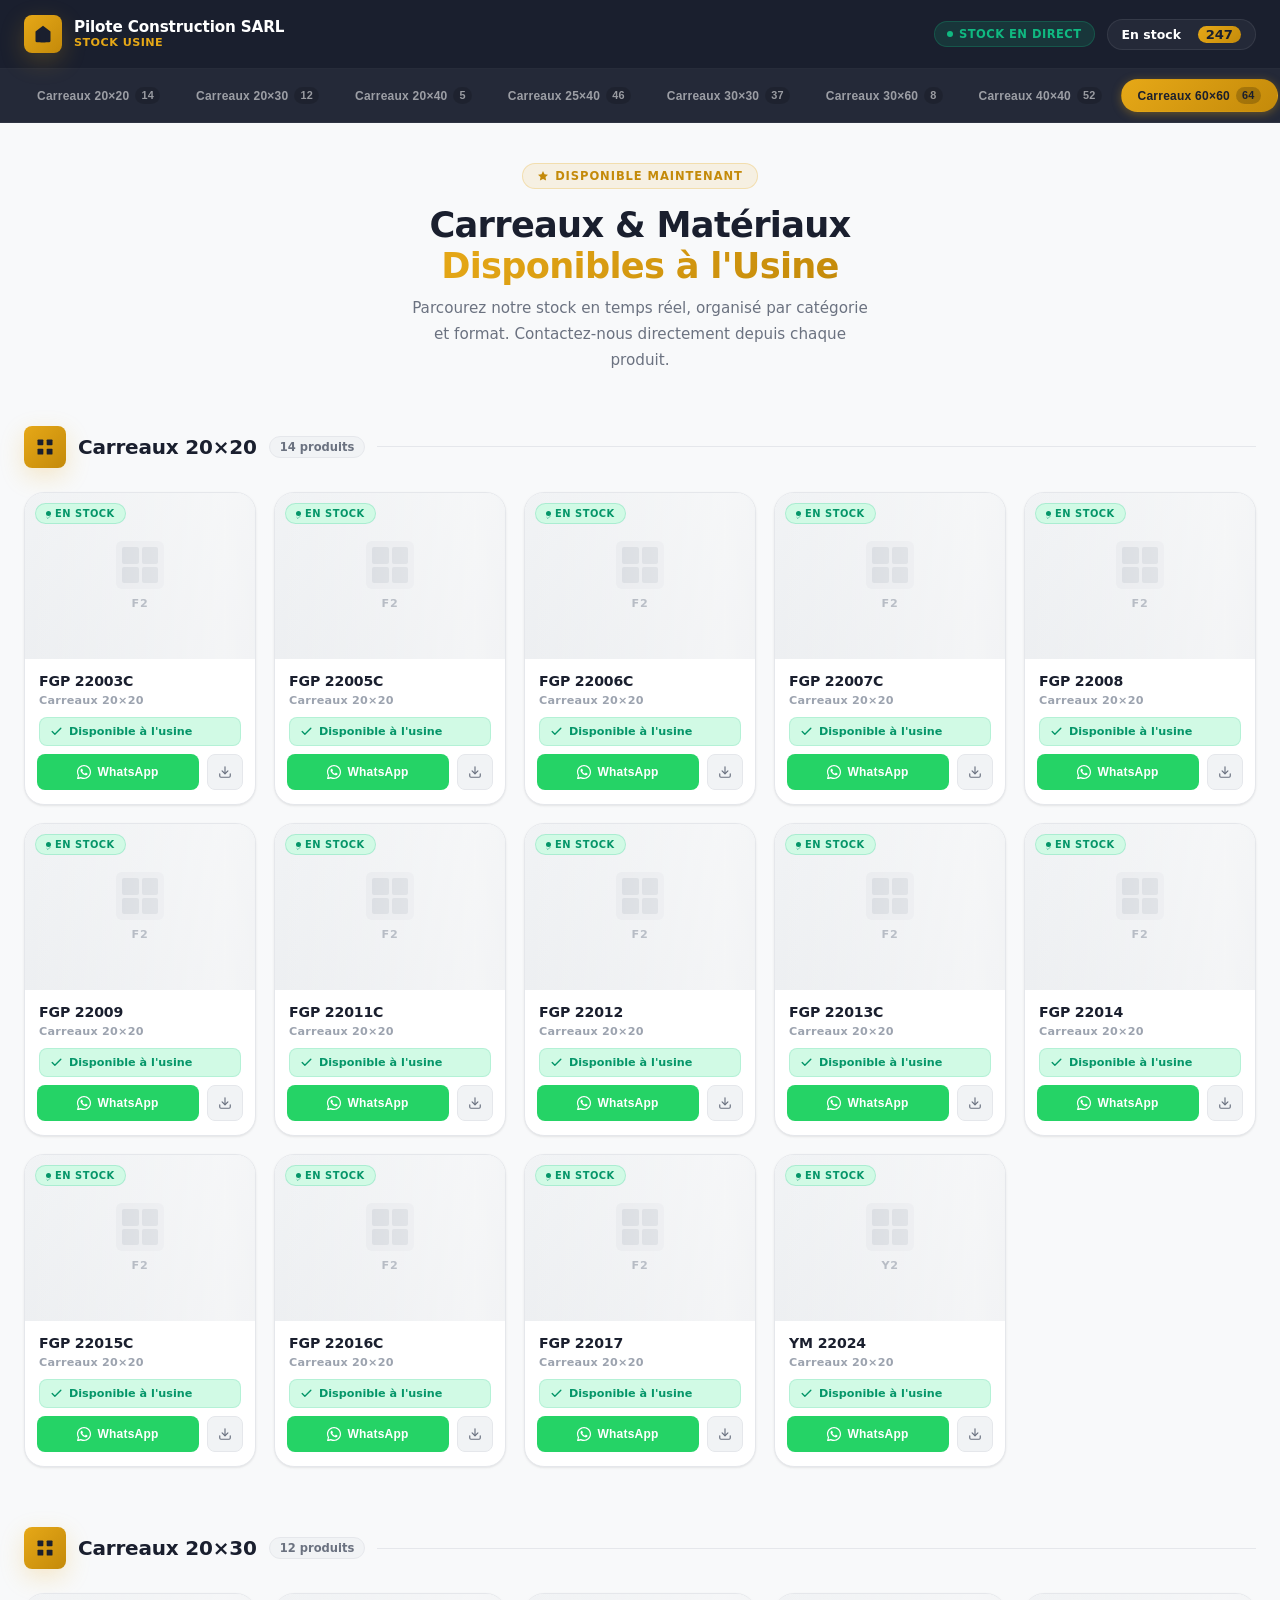
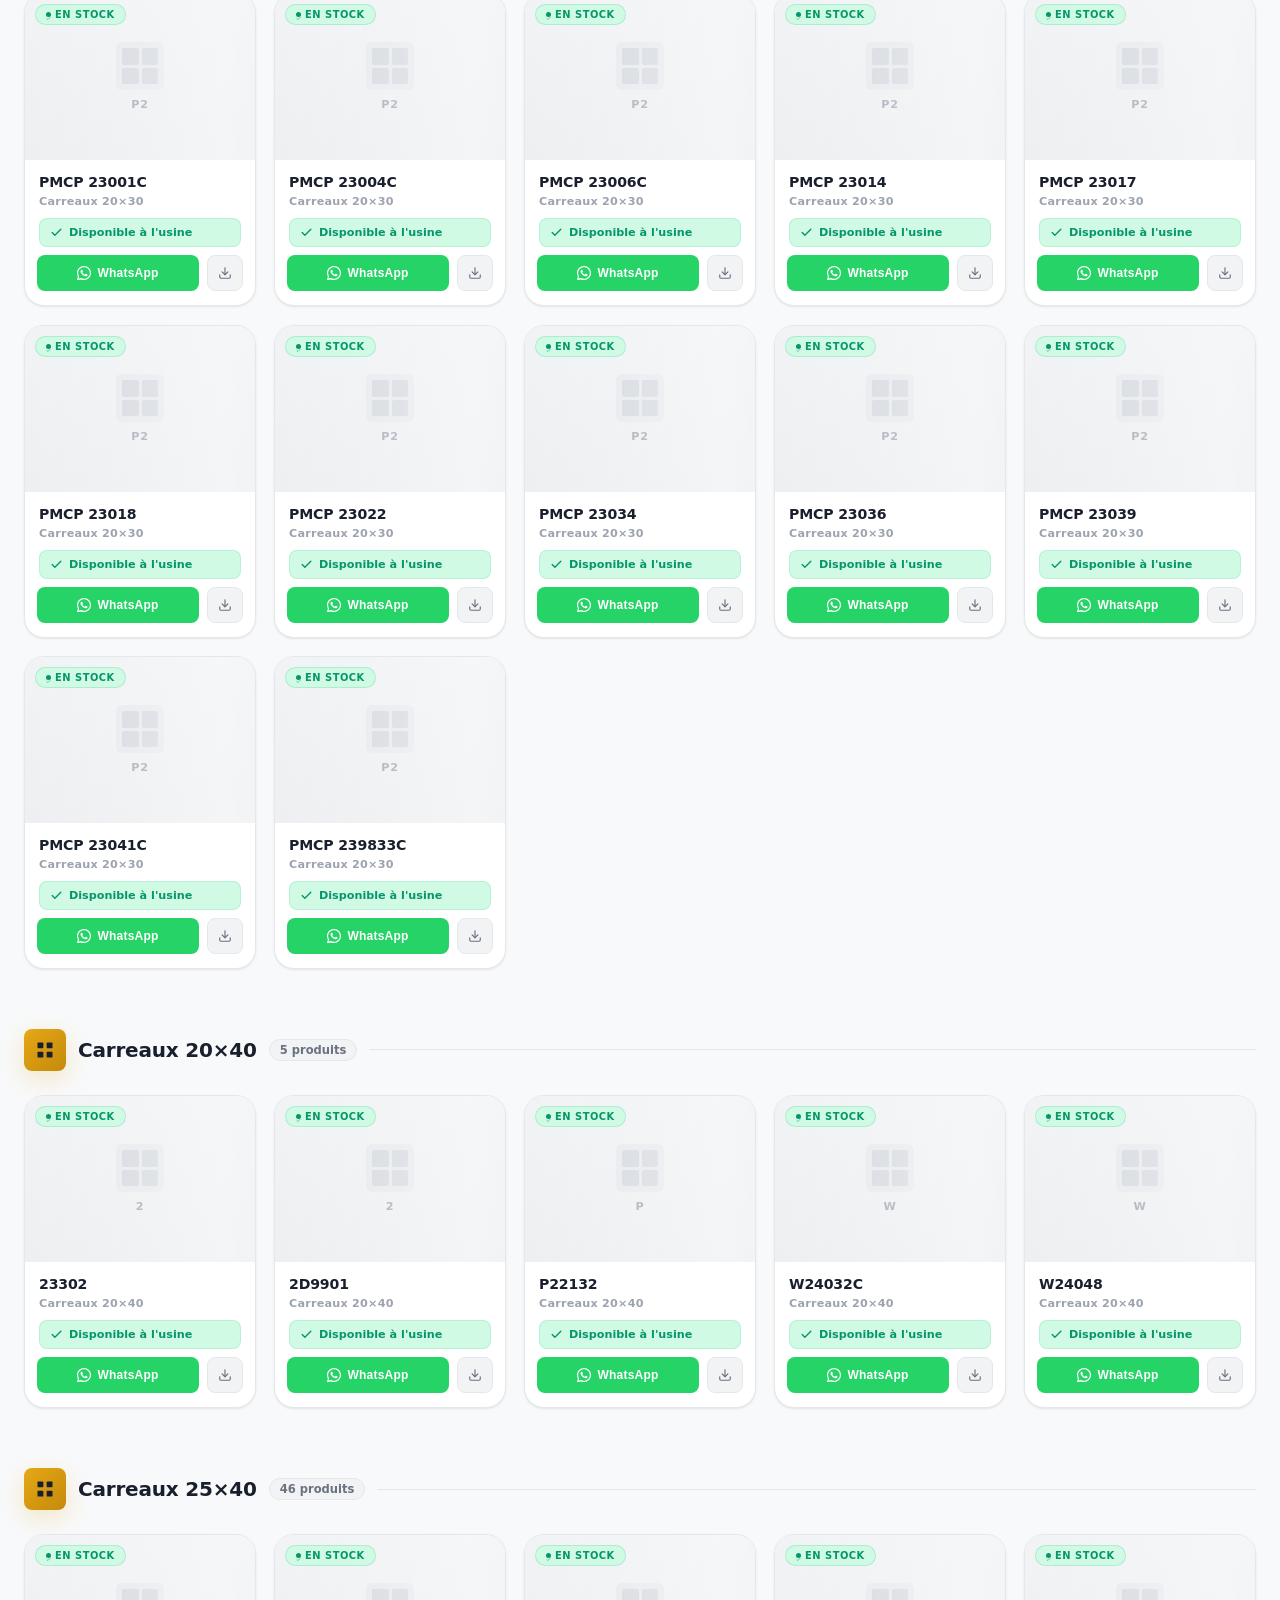
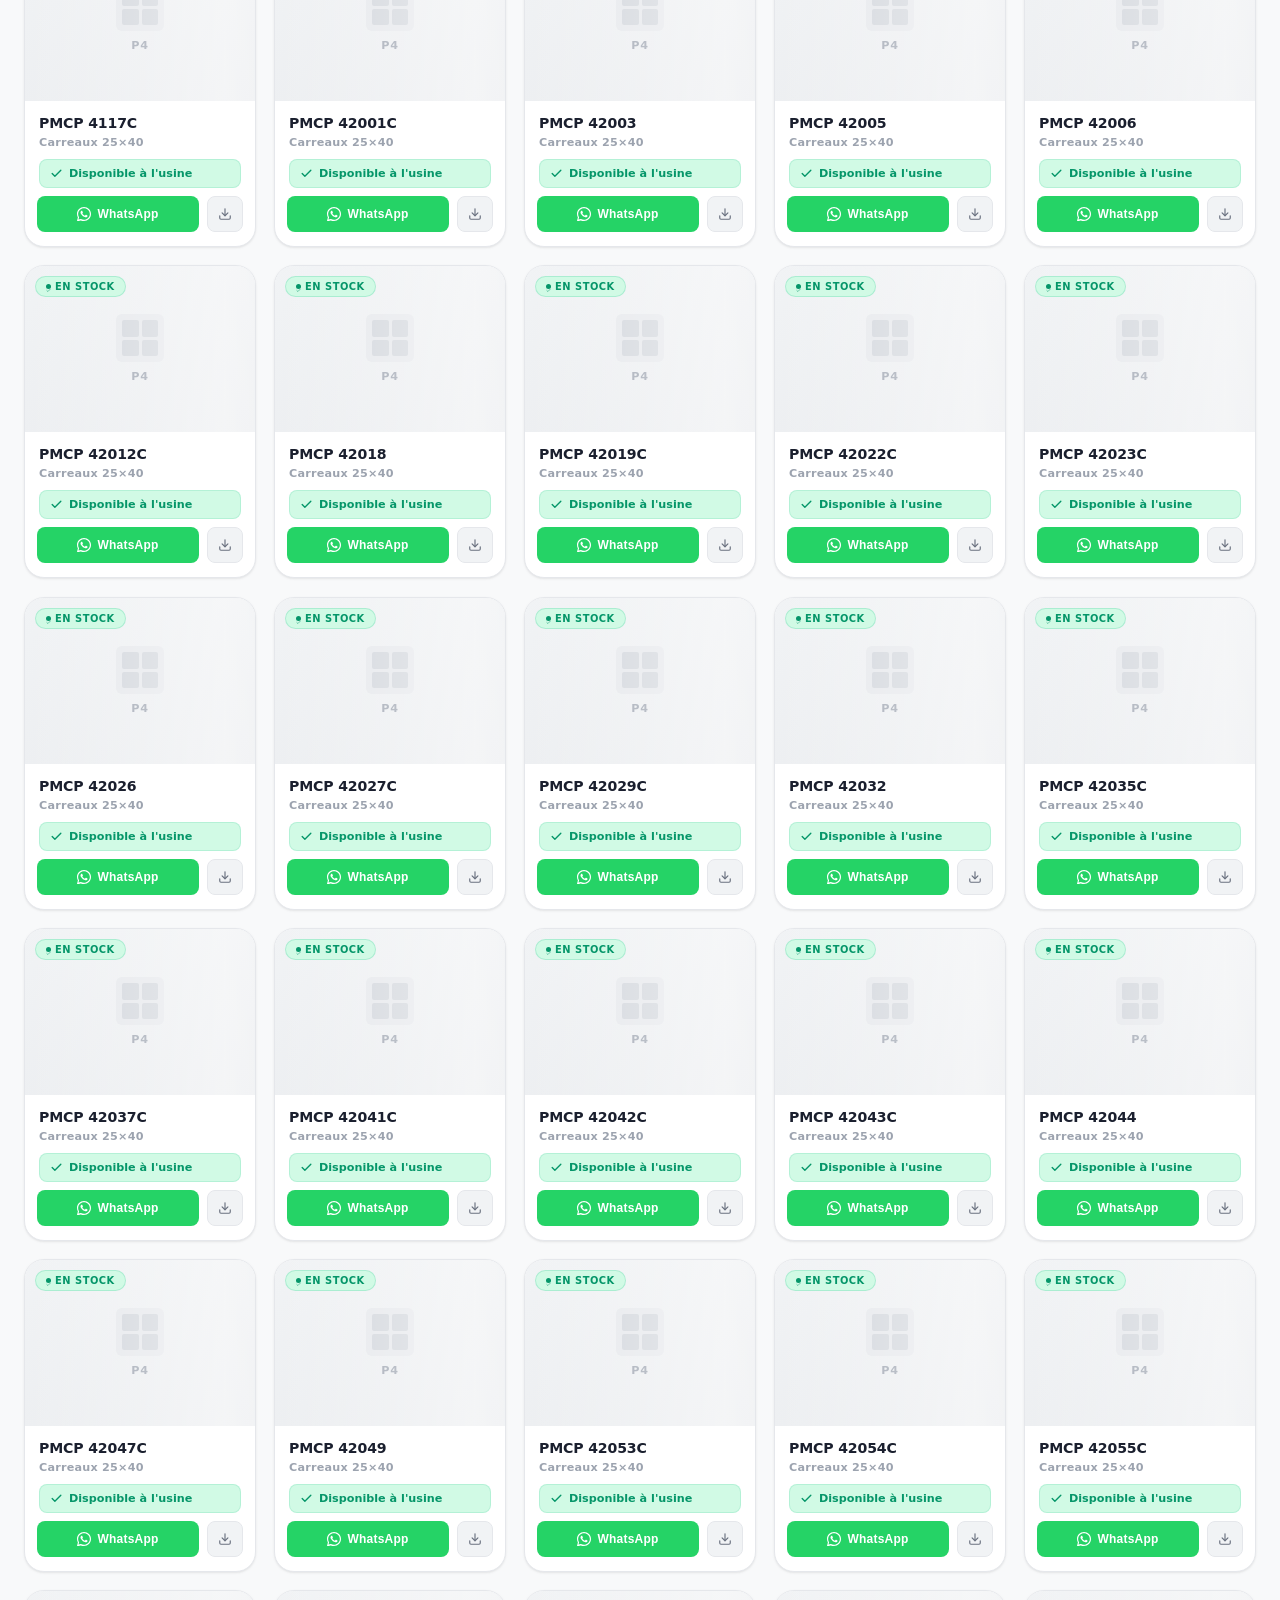
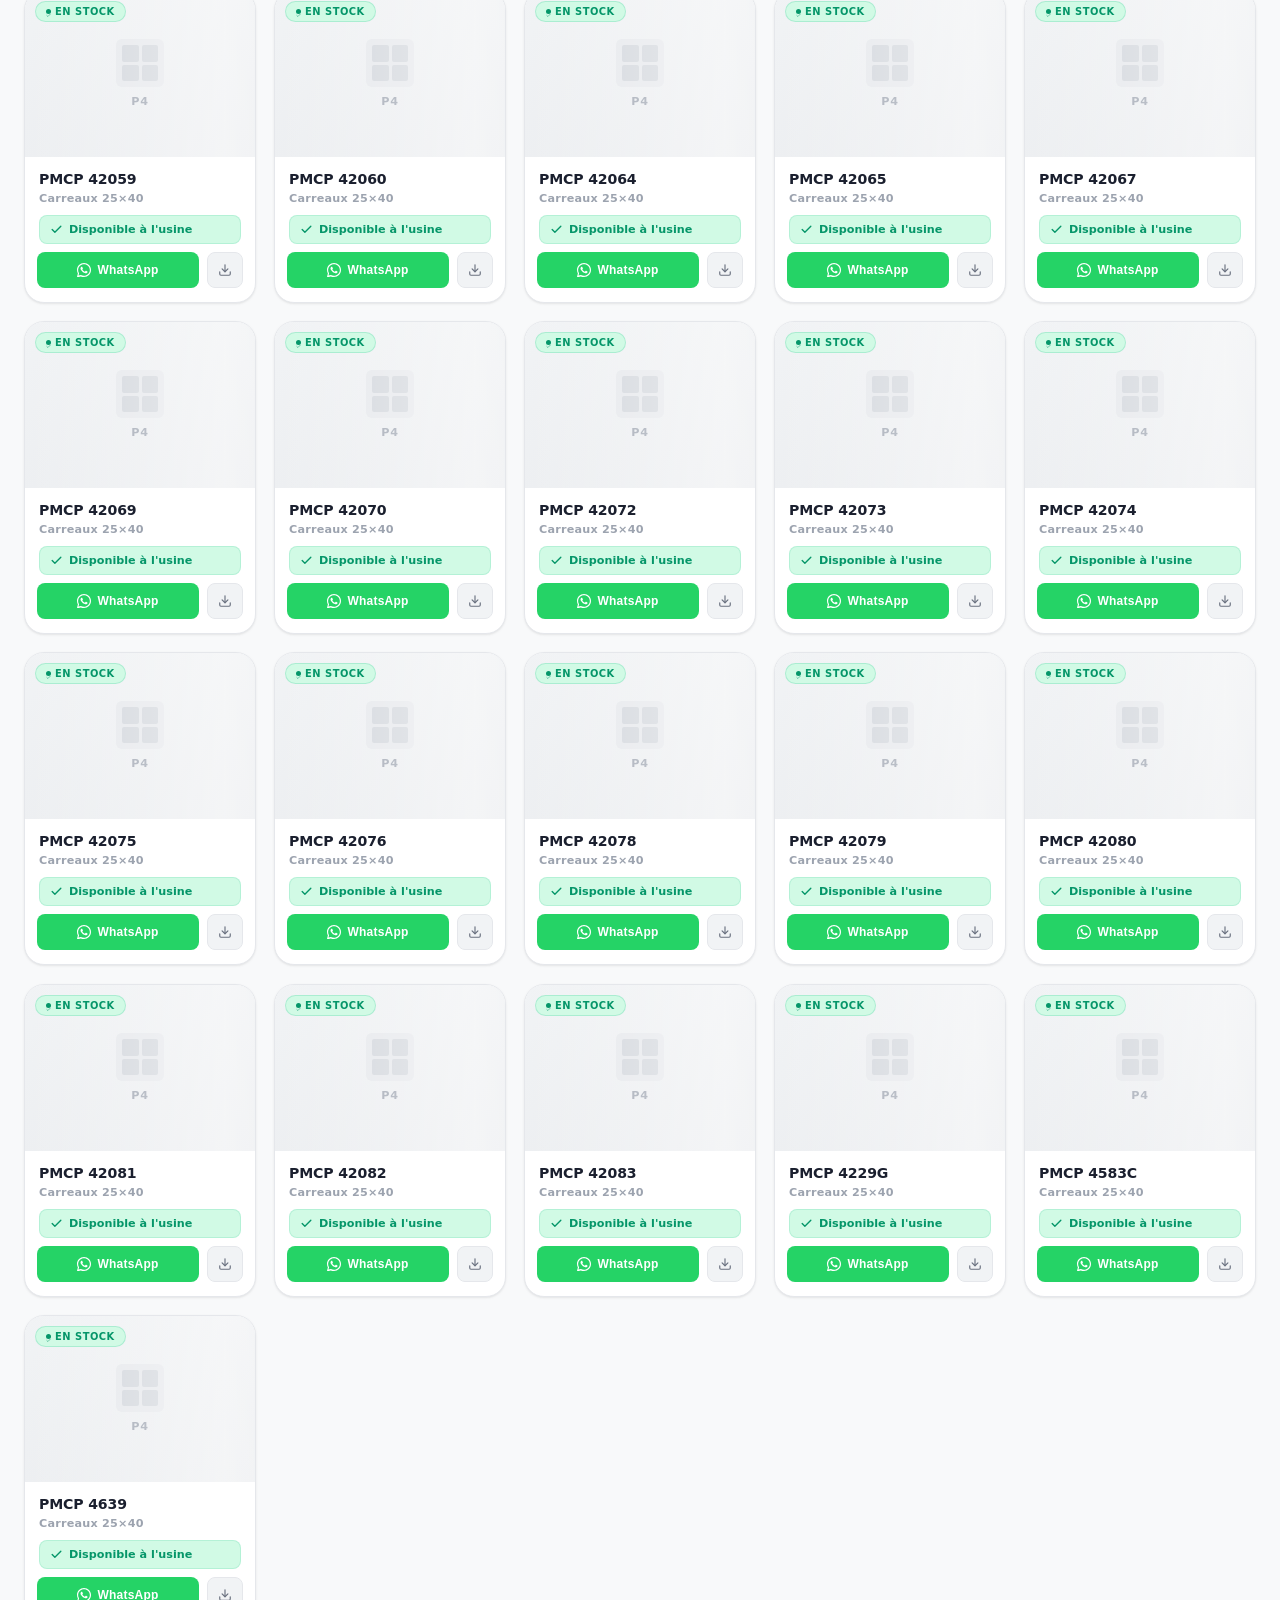
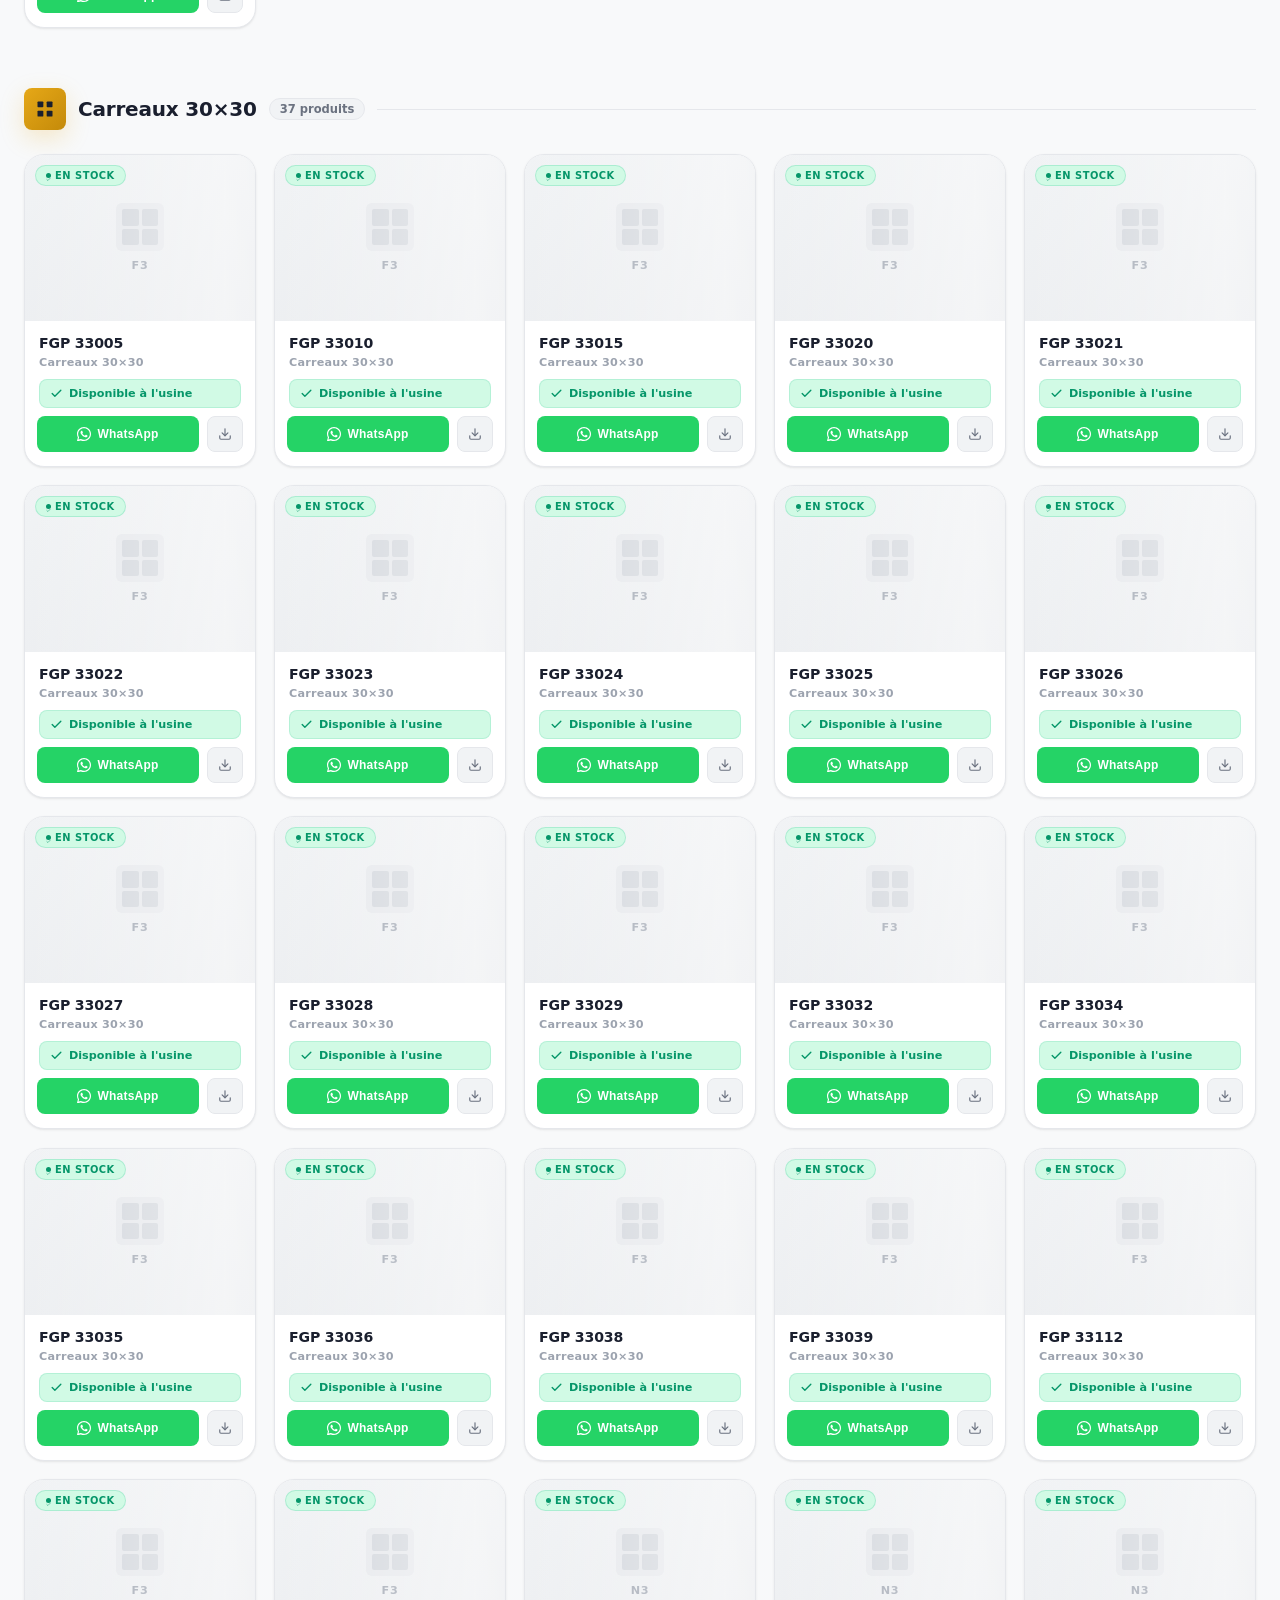
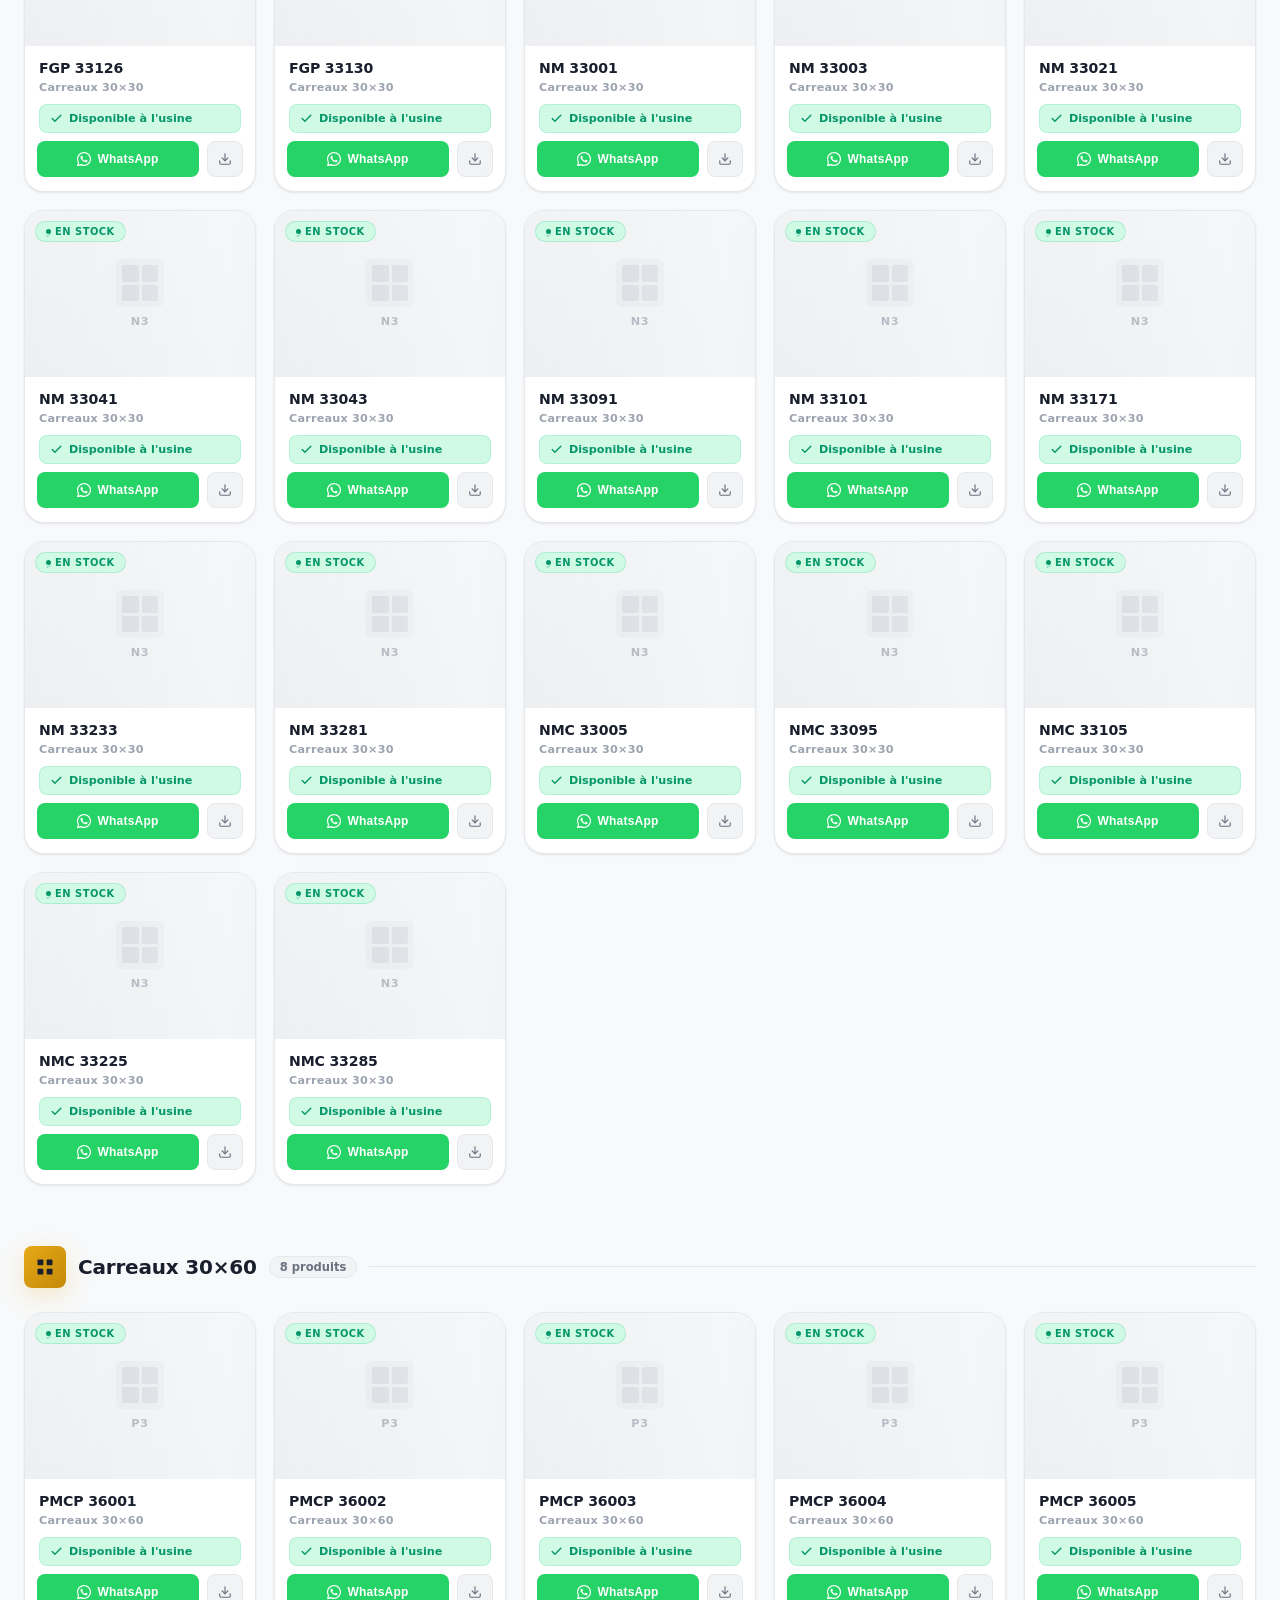
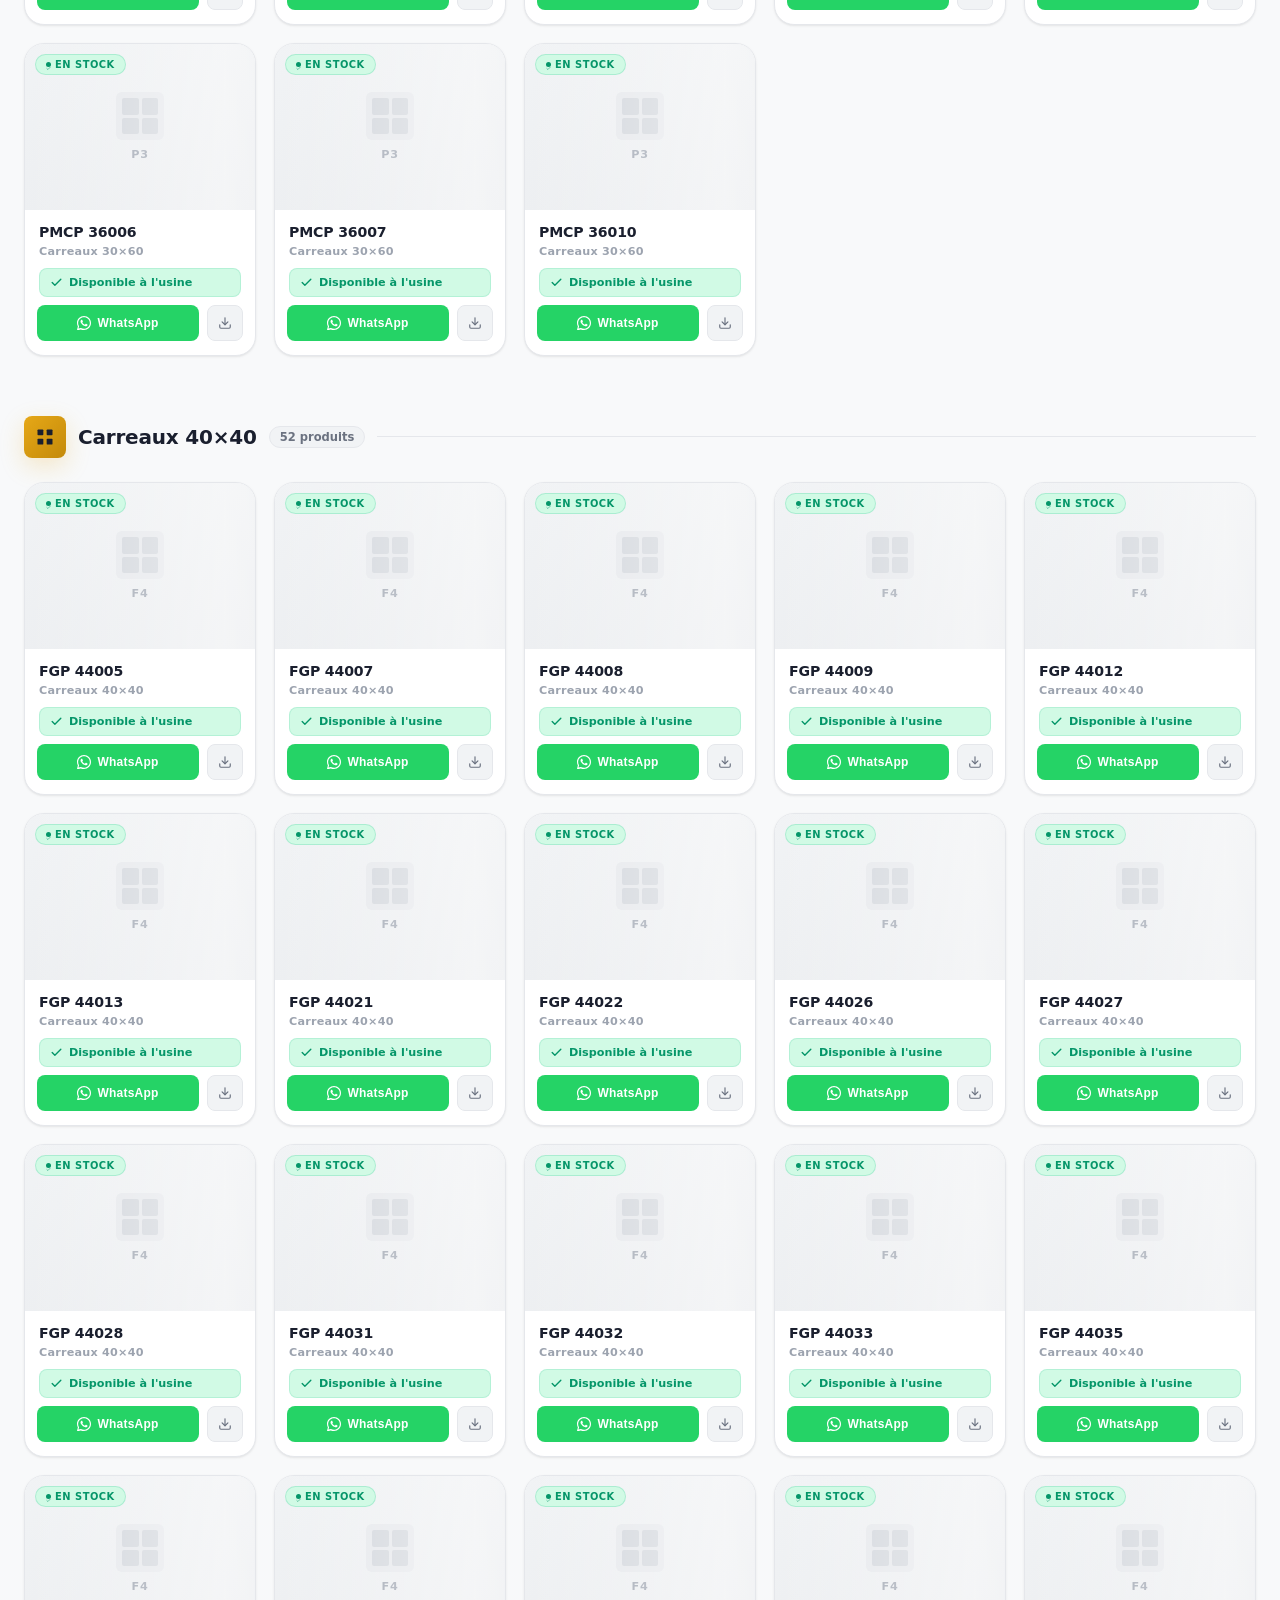
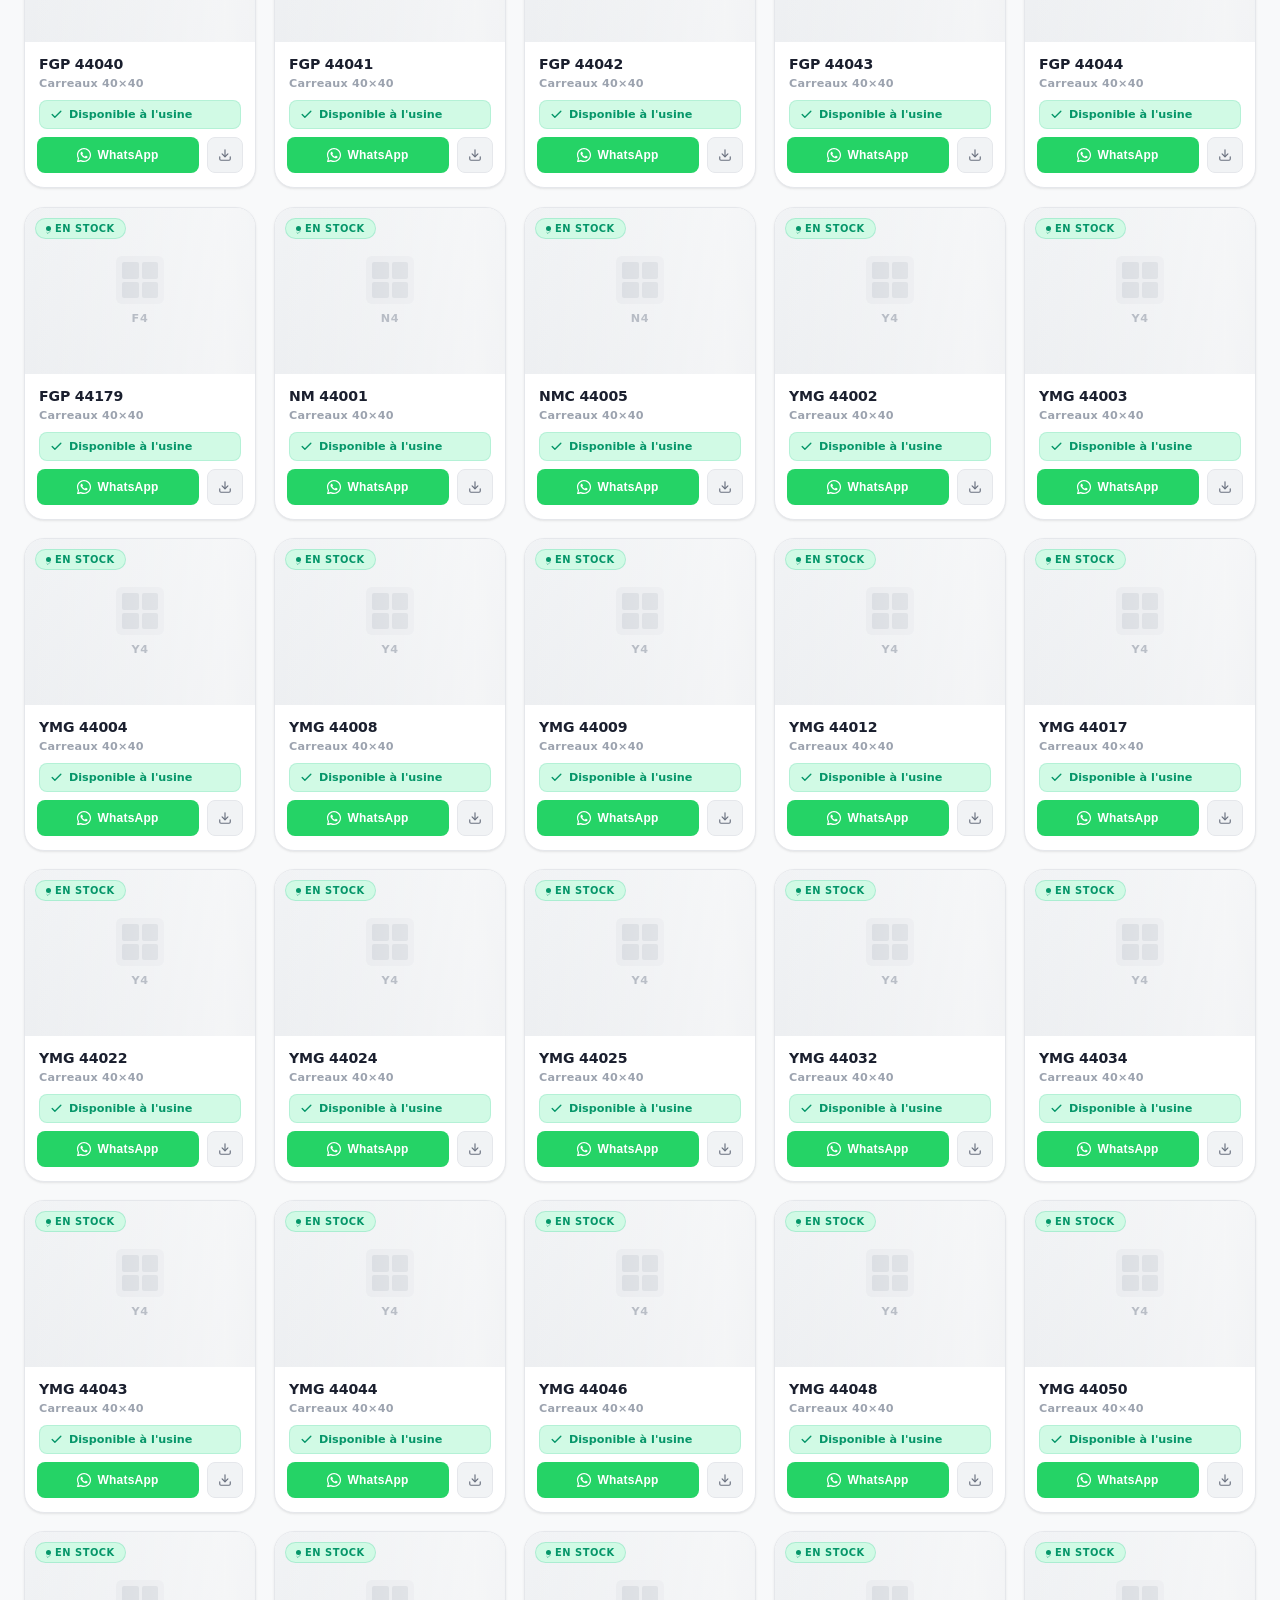
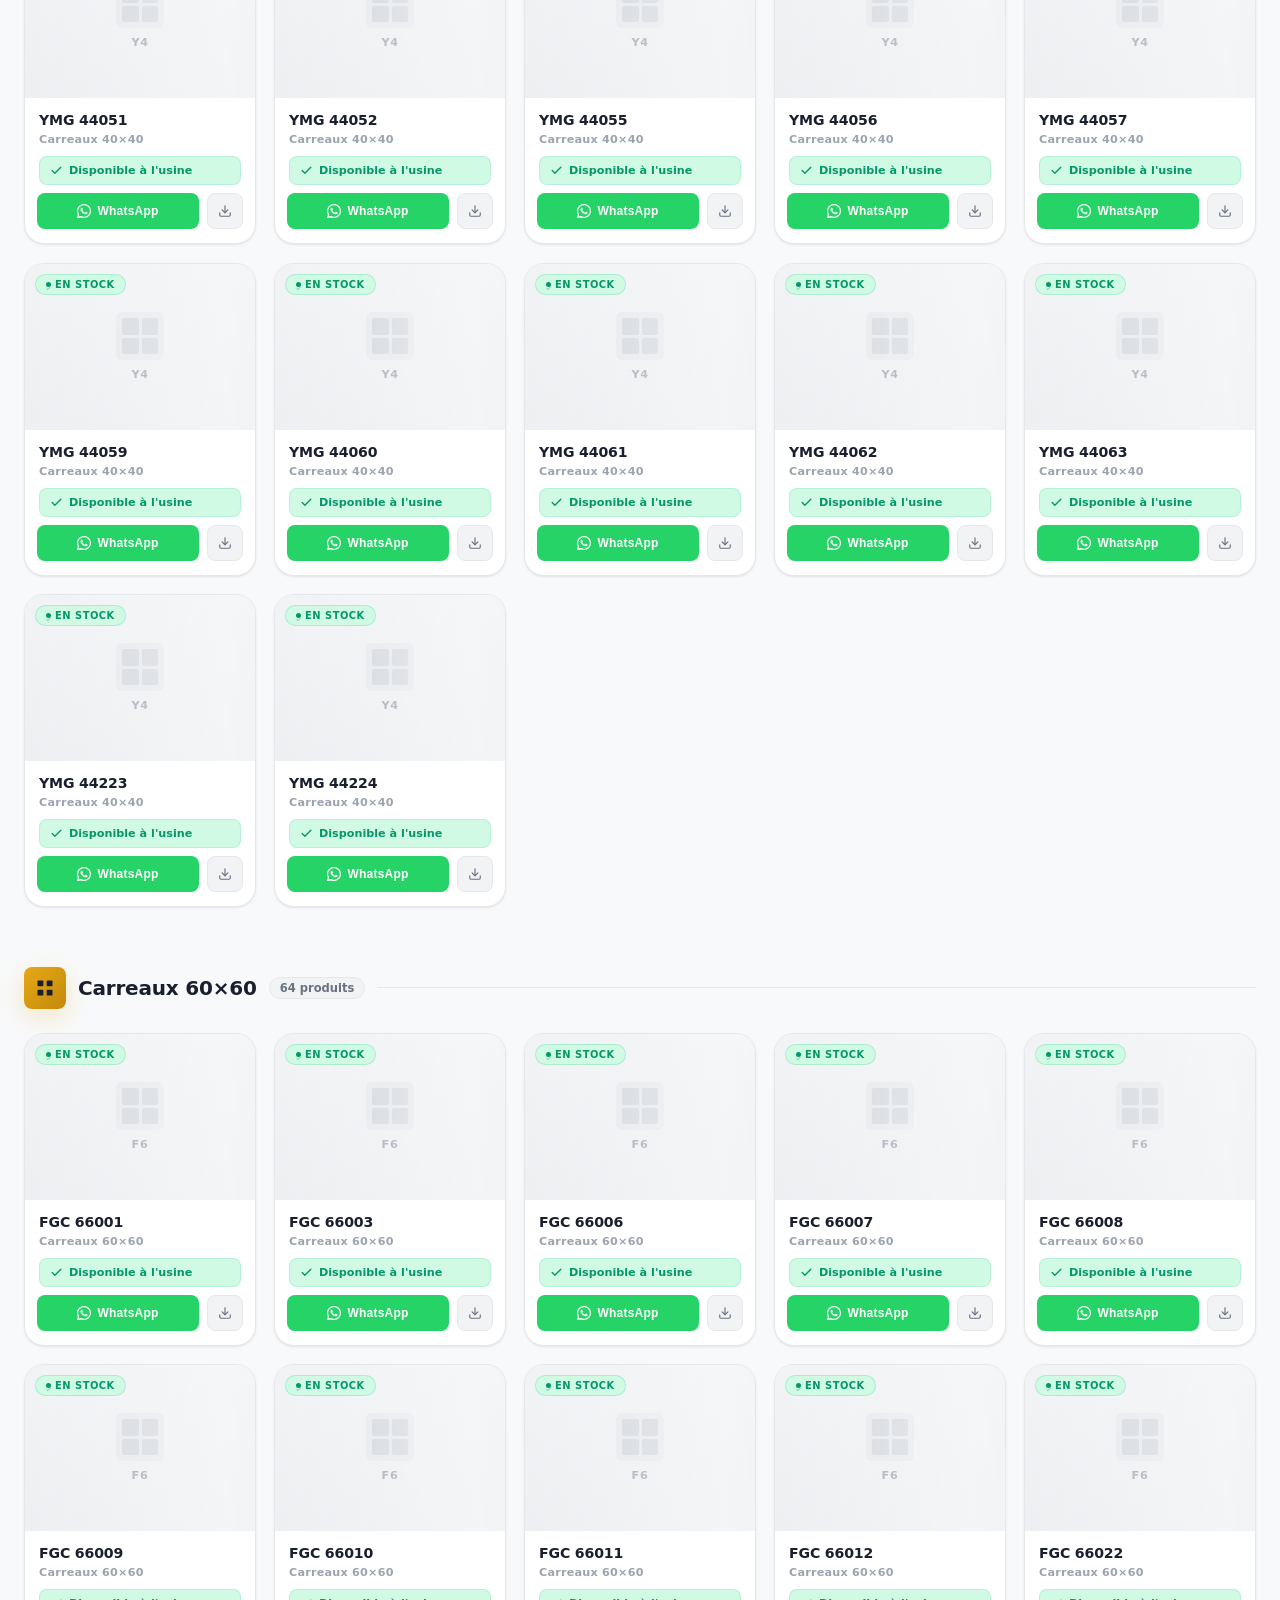
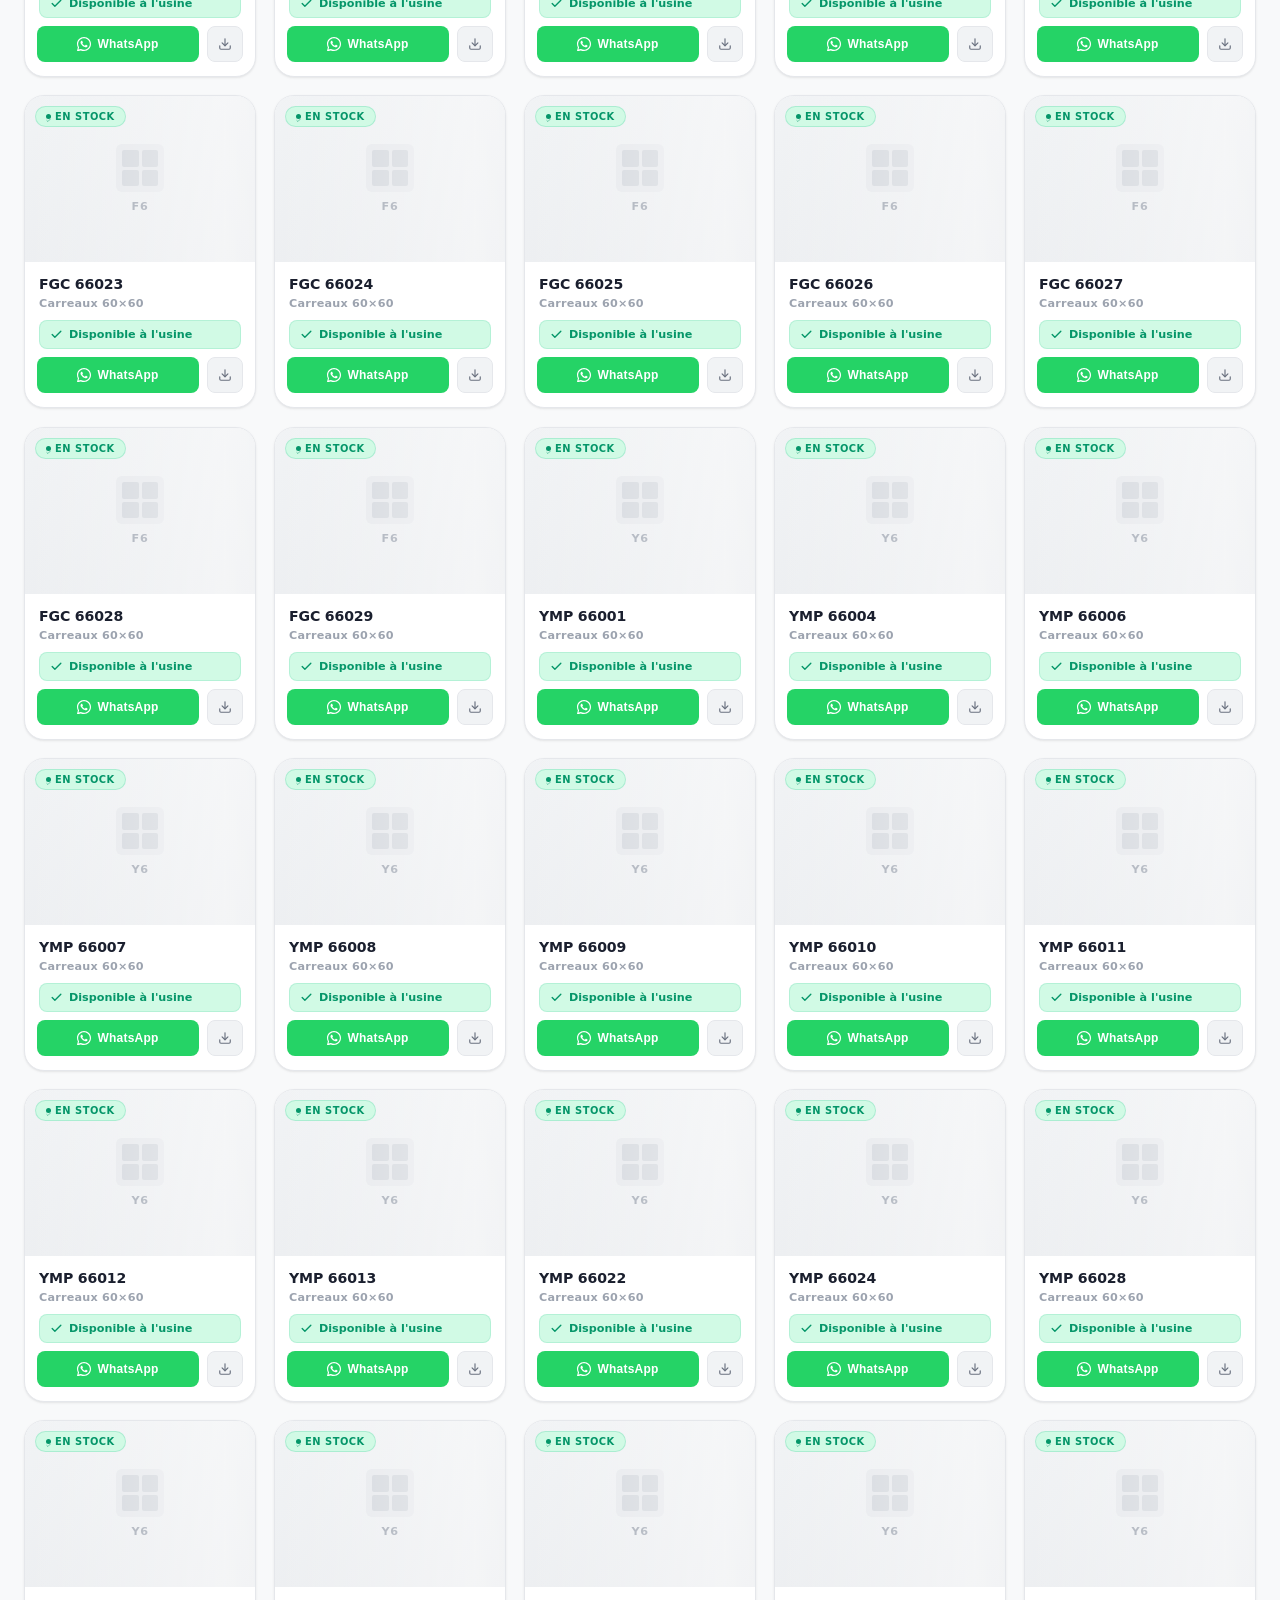
<file: carreau_dispo_usi.html>
<!DOCTYPE html>
<html lang="fr">

<head>
    <meta charset="UTF-8" />
    <meta name="viewport" content="width=device-width, initial-scale=1.0" />
    <title>Stock Usine Disponible – Pilote Construction SARL</title>
    <style>
        *,
        *::before,
        *::after {
            box-sizing: border-box;
            margin: 0;
            padding: 0;
        }
        
        html {
            scroll-behavior: smooth;
            font-size: 16px;
        }
        
         :root {
            --gold: #E6A817;
            --gold-light: #F5C842;
            --gold-dark: #C48A0A;
            --dark: #1A1F2E;
            --dark-2: #242938;
            --dark-3: #2E3447;
            --text: #1A1F2E;
            --text-muted: #6B7280;
            --text-light: #9CA3AF;
            --surface: #FFFFFF;
            --surface-2: #F8F9FA;
            --surface-3: #F1F3F5;
            --border: #E5E7EB;
            --green: #10B981;
            --green-light: #D1FAE5;
            --red: #EF4444;
            --red-light: #FEE2E2;
            --radius-sm: 8px;
            --radius: 14px;
            --radius-lg: 20px;
            --shadow-sm: 0 1px 3px rgba(0, 0, 0, .06), 0 1px 2px rgba(0, 0, 0, .04);
            --shadow: 0 4px 16px rgba(0, 0, 0, .08);
            --shadow-lg: 0 12px 40px rgba(0, 0, 0, .12);
            --shadow-gold: 0 8px 24px rgba(230, 168, 23, .22);
        }
        
        body {
            font-family: 'Segoe UI', system-ui, -apple-system, sans-serif;
            background: var(--surface-2);
            color: var(--text);
            min-height: 100vh;
            -webkit-font-smoothing: antialiased;
        }
        /* ── ANIMATIONS ── */
        
        @keyframes fadeIn {
            from {
                opacity: 0;
            }
            to {
                opacity: 1;
            }
        }
        /* 🔐 AUTH OVERLAY */
        /* #auth-overlay {
            position: fixed;
            inset: 0;
            background: rgba(0, 0, 0, 0.85);
            backdrop-filter: blur(6px);
            z-index: 9999;
            display: flex;
            align-items: center;
            justify-content: center;
        }
        /* boîte */
        /* .auth-box {
            background: #fff;
            padding: 30px 25px;
            border-radius: 16px;
            text-align: center;
            width: 100%;
            max-width: 320px;
            box-shadow: 0 20px 60px rgba(0, 0, 0, 0.3);
            animation: scaleIn 0.3s ease;
        }
        
        .auth-box h2 {
            margin-bottom: 10px;
            font-size: 1.3rem;
            font-weight: 800;
        }
        
        .auth-box p {
            font-size: 0.85rem;
            color: #666;
            margin-bottom: 15px;
        }
        /* input */
        /* #auth-input {
            width: 100%;
            padding: 10px;
            border-radius: 8px;
            border: 1px solid #ccc;
            margin-bottom: 12px;
            outline: none;
            font-size: 0.9rem;
        } */
        /* bouton */
        /* #auth-btn {
            width: 100%;
            padding: 10px;
            border: none;
            border-radius: 8px;
            background: #E6A817;
            color: #000;
            font-weight: 700;
            cursor: pointer;
            transition: 0.2s;
        } */
        /*         
        #auth-btn:hover {
            background: #C48A0A;
        }
        /* message erreur */
        /* #auth-error {
            color: red;
            font-size: 0.75rem;
            margin-top: 10px;
        }  */
        
        @keyframes fadeUp {
            from {
                opacity: 0;
                transform: translateY(20px);
            }
            to {
                opacity: 1;
                transform: translateY(0);
            }
        }
        
        @keyframes slideRight {
            from {
                opacity: 0;
                transform: translateX(-20px);
            }
            to {
                opacity: 1;
                transform: translateX(0);
            }
        }
        
        @keyframes scaleIn {
            from {
                opacity: 0;
                transform: scale(.94);
            }
            to {
                opacity: 1;
                transform: scale(1);
            }
        }
        
        @keyframes shimmer {
            0% {
                background-position: -400px 0;
            }
            100% {
                background-position: 400px 0;
            }
        }
        
        @keyframes pulse-dot {
            0%,
            100% {
                transform: scale(1);
                opacity: 1;
            }
            50% {
                transform: scale(1.4);
                opacity: .7;
            }
        }
        /* ── HEADER ── */
        
        .site-header {
            position: sticky;
            top: 0;
            z-index: 300;
            background: var(--dark);
            border-bottom: 1px solid rgba(255, 255, 255, .06);
            backdrop-filter: blur(12px);
        }
        
        .header-inner {
            max-width: 1360px;
            margin: 0 auto;
            padding: 0 24px;
            height: 68px;
            display: flex;
            align-items: center;
            justify-content: space-between;
            gap: 16px;
        }
        
        .header-brand {
            display: flex;
            align-items: center;
            gap: 12px;
        }
        
        .brand-logo {
            width: 38px;
            height: 38px;
            border-radius: var(--radius-sm);
            background: linear-gradient(135deg, var(--gold), var(--gold-dark));
            display: flex;
            align-items: center;
            justify-content: center;
            flex-shrink: 0;
            box-shadow: var(--shadow-gold);
        }
        
        .brand-logo svg {
            width: 20px;
            height: 20px;
            fill: var(--dark);
        }
        
        .brand-text .brand-name {
            font-size: .95rem;
            font-weight: 800;
            color: #fff;
            line-height: 1.1;
            letter-spacing: -.01em;
        }
        
        .brand-text .brand-sub {
            font-size: .7rem;
            color: var(--gold);
            font-weight: 600;
            letter-spacing: .04em;
            text-transform: uppercase;
        }
        
        .header-right {
            display: flex;
            align-items: center;
            gap: 12px;
        }
        
        .live-badge {
            display: inline-flex;
            align-items: center;
            gap: 6px;
            background: rgba(16, 185, 129, .15);
            border: 1px solid rgba(16, 185, 129, .25);
            color: var(--green);
            font-size: .72rem;
            font-weight: 700;
            padding: 5px 12px;
            border-radius: 50px;
            letter-spacing: .04em;
            text-transform: uppercase;
        }
        
        .live-dot {
            width: 6px;
            height: 6px;
            border-radius: 50%;
            background: var(--green);
            animation: pulse-dot 1.8s ease-in-out infinite;
            flex-shrink: 0;
        }
        
        .stock-pill {
            display: inline-flex;
            align-items: center;
            gap: 8px;
            background: var(--dark-2);
            border: 1px solid rgba(255, 255, 255, .08);
            color: #fff;
            font-size: .78rem;
            font-weight: 700;
            padding: 6px 14px;
            border-radius: 50px;
        }
        
        .stock-pill strong {
            background: linear-gradient(135deg, var(--gold), var(--gold-dark));
            color: var(--dark);
            border-radius: 50px;
            padding: 1px 8px;
            font-size: .82rem;
        }
        /* ── NAV CATÉGORIES ── */
        
        .cat-nav {
            position: sticky;
            top: 68px;
            z-index: 200;
            background: var(--dark-2);
            border-bottom: 1px solid rgba(255, 255, 255, .05);
            overflow-x: auto;
            -webkit-overflow-scrolling: touch;
            scrollbar-width: none;
        }
        
        .cat-nav::-webkit-scrollbar {
            display: none;
        }
        
        .cat-nav-inner {
            display: flex;
            align-items: center;
            gap: 2px;
            padding: 10px 20px;
            width: max-content;
            min-width: 100%;
        }
        
        .nav-btn {
            display: inline-flex;
            align-items: center;
            gap: 6px;
            padding: 7px 16px;
            border-radius: 50px;
            font-size: .75rem;
            font-weight: 700;
            color: rgba(255, 255, 255, .55);
            background: transparent;
            border: 1.5px solid transparent;
            cursor: pointer;
            white-space: nowrap;
            transition: all .2s;
            letter-spacing: .02em;
        }
        
        .nav-btn:hover {
            color: rgba(255, 255, 255, .9);
            background: rgba(255, 255, 255, .06);
        }
        
        .nav-btn.active {
            background: linear-gradient(135deg, var(--gold), var(--gold-dark));
            color: var(--dark);
            border-color: transparent;
            box-shadow: 0 2px 10px rgba(230, 168, 23, .35);
        }
        
        .nav-btn .nav-count {
            background: rgba(0, 0, 0, .15);
            border-radius: 50px;
            padding: 0 6px;
            font-size: .68rem;
            line-height: 1.6;
            min-width: 18px;
            text-align: center;
        }
        
        .nav-btn.active .nav-count {
            background: rgba(0, 0, 0, .2);
        }
        /* ── MAIN ── */
        
        .main {
            max-width: 1360px;
            margin: 0 auto;
            padding: 40px 24px 80px;
        }
        /* ── HERO INTRO ── */
        
        .page-hero {
            text-align: center;
            margin-bottom: 52px;
            animation: fadeUp .6s ease both;
        }
        
        .page-hero .hero-tag {
            display: inline-flex;
            align-items: center;
            gap: 6px;
            background: rgba(230, 168, 23, .1);
            border: 1px solid rgba(230, 168, 23, .25);
            color: var(--gold-dark);
            font-size: .72rem;
            font-weight: 800;
            letter-spacing: .08em;
            text-transform: uppercase;
            padding: 5px 14px;
            border-radius: 50px;
            margin-bottom: 16px;
        }
        
        .page-hero h1 {
            font-size: 2.2rem;
            font-weight: 900;
            color: var(--dark);
            letter-spacing: -.02em;
            margin-bottom: 10px;
            line-height: 1.15;
        }
        
        .page-hero h1 em {
            font-style: normal;
            background: linear-gradient(135deg, var(--gold), var(--gold-dark));
            -webkit-background-clip: text;
            -webkit-text-fill-color: transparent;
            background-clip: text;
        }
        
        .page-hero p {
            font-size: .95rem;
            color: var(--text-muted);
            max-width: 460px;
            margin: 0 auto;
            line-height: 1.7;
        }
        /* ── CATEGORY SECTION ── */
        
        .cat-section {
            margin-bottom: 60px;
            animation: fadeUp .55s ease both;
        }
        
        .cat-header {
            display: flex;
            align-items: center;
            gap: 12px;
            margin-bottom: 24px;
        }
        
        .cat-icon {
            width: 42px;
            height: 42px;
            border-radius: var(--radius-sm);
            background: linear-gradient(135deg, var(--gold), var(--gold-dark));
            display: flex;
            align-items: center;
            justify-content: center;
            flex-shrink: 0;
            box-shadow: var(--shadow-gold);
        }
        
        .cat-icon svg {
            width: 20px;
            height: 20px;
            fill: var(--dark);
        }
        
        .cat-label {
            font-size: 1.25rem;
            font-weight: 800;
            color: var(--dark);
            letter-spacing: -.01em;
        }
        
        .cat-count {
            font-size: .72rem;
            font-weight: 700;
            background: var(--surface-3);
            color: var(--text-muted);
            padding: 3px 10px;
            border-radius: 50px;
            border: 1px solid var(--border);
        }
        
        .cat-line {
            flex: 1;
            height: 1px;
            background: var(--border);
        }
        /* ── GRID ── */
        
        .product-grid {
            display: grid;
            grid-template-columns: repeat(auto-fill, minmax(200px, 1fr));
            gap: 18px;
        }
        /* ── CARD ── */
        
        .product-card {
            background: var(--surface);
            border-radius: var(--radius-lg);
            overflow: hidden;
            box-shadow: var(--shadow-sm);
            border: 1px solid var(--border);
            display: flex;
            flex-direction: column;
            transition: transform .25s, box-shadow .25s, border-color .25s;
            animation: scaleIn .45s ease both;
            position: relative;
        }
        
        .product-card:hover {
            transform: translateY(-5px);
            box-shadow: var(--shadow-lg);
            border-color: rgba(230, 168, 23, .3);
        }
        /* Image */
        
        .card-img-wrap {
            position: relative;
            width: 100%;
            padding-top: 72%;
            overflow: hidden;
            background: var(--surface-3);
        }
        
        .card-img-wrap img {
            position: absolute;
            inset: 0;
            width: 100%;
            height: 100%;
            object-fit: contain;
            transition: transform .4s;
        }
        
        .product-card:hover .card-img-wrap img {
            transform: scale(1.06);
        }
        /* Placeholder */
        
        .card-placeholder {
            position: absolute;
            inset: 0;
            display: flex;
            flex-direction: column;
            align-items: center;
            justify-content: center;
            gap: 8px;
            background: linear-gradient(135deg, #F1F3F5, #E8EAED);
        }
        
        .card-placeholder::after {
            content: '';
            position: absolute;
            inset: 0;
            background: linear-gradient(90deg, transparent, rgba(255, 255, 255, .5), transparent);
            background-size: 400px 100%;
            animation: shimmer 2s infinite linear;
            pointer-events: none;
        }
        
        .placeholder-tile {
            width: 48px;
            height: 48px;
            border-radius: 6px;
            background: var(--border);
            display: grid;
            grid-template-columns: 1fr 1fr;
            gap: 3px;
            padding: 6px;
        }
        
        .placeholder-tile span {
            border-radius: 2px;
            background: #D1D5DB;
        }
        
        .placeholder-id {
            font-size: .7rem;
            font-weight: 800;
            color: #9CA3AF;
            letter-spacing: .06em;
            text-align: center;
            padding: 0 8px;
        }
        /* Badges */
        
        .badge-stock {
            position: absolute;
            top: 10px;
            left: 10px;
            z-index: 5;
            display: inline-flex;
            align-items: center;
            gap: 4px;
            font-size: .62rem;
            font-weight: 800;
            letter-spacing: .05em;
            padding: 4px 10px;
            border-radius: 50px;
            text-transform: uppercase;
        }
        
        .badge-stock.in-stock {
            background: var(--green-light);
            color: #059669;
            border: 1px solid rgba(16, 185, 129, .2);
        }
        
        .badge-stock .dot {
            width: 5px;
            height: 5px;
            border-radius: 50%;
            background: currentColor;
            flex-shrink: 0;
        }
        /* Download overlay */
        
        .card-download-overlay {
            position: absolute;
            top: 10px;
            right: 10px;
            z-index: 5;
            opacity: 0;
            transform: scale(.85);
            transition: opacity .2s, transform .2s;
        }
        
        .product-card:hover .card-download-overlay {
            opacity: 1;
            transform: scale(1);
        }
        
        .btn-download-img {
            width: 32px;
            height: 32px;
            border-radius: 50%;
            background: rgba(0, 0, 0, .55);
            backdrop-filter: blur(6px);
            border: 1.5px solid rgba(255, 255, 255, .2);
            color: #fff;
            cursor: pointer;
            display: flex;
            align-items: center;
            justify-content: center;
            transition: background .15s;
        }
        
        .btn-download-img:hover {
            background: var(--gold-dark);
        }
        
        .btn-download-img svg {
            width: 14px;
            height: 14px;
            fill: none;
            stroke: currentColor;
            stroke-width: 2;
            stroke-linecap: round;
            stroke-linejoin: round;
        }
        /* Body */
        
        .card-body {
            padding: 14px 14px 8px;
            flex: 1;
            display: flex;
            flex-direction: column;
            gap: 4px;
        }
        
        .card-id {
            font-size: .88rem;
            font-weight: 800;
            color: var(--text);
            line-height: 1.25;
            letter-spacing: -.01em;
        }
        
        .card-cat {
            font-size: .7rem;
            color: var(--text-light);
            font-weight: 600;
            letter-spacing: .02em;
        }
        /* Stock info row */
        
        .card-stock-row {
            display: flex;
            align-items: center;
            gap: 6px;
            margin-top: 6px;
            padding: 7px 10px;
            background: var(--green-light);
            border-radius: var(--radius-sm);
            border: 1px solid rgba(16, 185, 129, .15);
        }
        
        .card-stock-row svg {
            width: 13px;
            height: 13px;
            flex-shrink: 0;
        }
        
        .card-stock-row span {
            font-size: .7rem;
            font-weight: 700;
            color: #059669;
        }
        /* Actions */
        
        .card-actions {
            padding: 0 12px 14px;
            display: flex;
            gap: 8px;
        }
        
        .btn-wa {
            flex: 1;
            display: inline-flex;
            align-items: center;
            justify-content: center;
            gap: 6px;
            background: #25D366;
            color: #fff;
            font-size: .75rem;
            font-weight: 700;
            padding: 9px 12px;
            border-radius: var(--radius-sm);
            border: none;
            cursor: pointer;
            transition: transform .15s, box-shadow .15s, background .15s;
            letter-spacing: .02em;
        }
        
        .btn-wa:hover {
            background: #1DB954;
            transform: translateY(-1px);
            box-shadow: 0 4px 12px rgba(37, 211, 102, .35);
        }
        
        .btn-wa svg {
            width: 14px;
            height: 14px;
            fill: currentColor;
            flex-shrink: 0;
        }
        
        .btn-dl {
            width: 36px;
            height: 36px;
            display: flex;
            align-items: center;
            justify-content: center;
            background: var(--surface-3);
            border: 1px solid var(--border);
            border-radius: var(--radius-sm);
            cursor: pointer;
            color: var(--text-muted);
            transition: all .15s;
            flex-shrink: 0;
        }
        
        .btn-dl:hover {
            background: var(--dark);
            color: #fff;
            border-color: var(--dark);
        }
        
        .btn-dl svg {
            width: 14px;
            height: 14px;
            fill: none;
            stroke: currentColor;
            stroke-width: 2;
            stroke-linecap: round;
            stroke-linejoin: round;
        }
        /* Empty */
        
        .empty-state {
            text-align: center;
            padding: 80px 24px;
            animation: fadeUp .5s ease both;
        }
        
        .empty-icon-wrap {
            width: 72px;
            height: 72px;
            border-radius: var(--radius);
            background: var(--surface-3);
            border: 1px solid var(--border);
            display: flex;
            align-items: center;
            justify-content: center;
            margin: 0 auto 20px;
        }
        
        .empty-icon-wrap svg {
            width: 32px;
            height: 32px;
            stroke: var(--text-light);
            fill: none;
            stroke-width: 1.5;
        }
        
        .empty-state h2 {
            font-size: 1.2rem;
            font-weight: 800;
            color: var(--dark);
            margin-bottom: 8px;
        }
        
        .empty-state p {
            color: var(--text-muted);
            font-size: .9rem;
        }
        /* ── FOOTER ── */
        
        .site-footer {
            background: var(--dark);
            color: rgba(255, 255, 255, .7);
            padding: 44px 24px 28px;
            border-top: 1px solid rgba(255, 255, 255, .06);
        }
        
        .footer-inner {
            max-width: 1360px;
            margin: 0 auto;
        }
        
        .footer-top {
            display: flex;
            flex-wrap: wrap;
            gap: 40px;
            margin-bottom: 28px;
        }
        
        .footer-brand {
            flex: 1;
            min-width: 200px;
        }
        
        .footer-brand .f-logo {
            display: inline-flex;
            align-items: center;
            gap: 10px;
            margin-bottom: 12px;
        }
        
        .footer-brand .f-logo-icon {
            width: 34px;
            height: 34px;
            border-radius: 8px;
            background: linear-gradient(135deg, var(--gold), var(--gold-dark));
            display: flex;
            align-items: center;
            justify-content: center;
        }
        
        .footer-brand .f-logo-icon svg {
            width: 17px;
            height: 17px;
            fill: var(--dark);
        }
        
        .footer-brand .f-logo-name {
            font-size: .9rem;
            font-weight: 800;
            color: #fff;
        }
        
        .footer-brand p {
            font-size: .82rem;
            line-height: 1.7;
            color: rgba(255, 255, 255, .45);
            max-width: 280px;
        }
        
        .footer-col {
            flex: 1;
            min-width: 160px;
        }
        
        .footer-col h4 {
            font-size: .78rem;
            font-weight: 800;
            color: var(--gold);
            letter-spacing: .06em;
            text-transform: uppercase;
            margin-bottom: 14px;
        }
        
        .footer-link {
            display: inline-flex;
            align-items: center;
            gap: 8px;
            color: rgba(255, 255, 255, .6);
            font-size: .84rem;
            text-decoration: none;
            transition: color .2s;
            margin-bottom: 8px;
        }
        
        .footer-link:hover {
            color: #fff;
        }
        
        .footer-link svg {
            width: 14px;
            height: 14px;
            fill: none;
            stroke: currentColor;
            stroke-width: 2;
            flex-shrink: 0;
        }
        
        .footer-bottom {
            border-top: 1px solid rgba(255, 255, 255, .07);
            padding-top: 20px;
            display: flex;
            flex-wrap: wrap;
            align-items: center;
            justify-content: space-between;
            gap: 10px;
        }
        
        .footer-bottom p {
            font-size: .75rem;
            color: rgba(255, 255, 255, .3);
        }
        
        .footer-bottom .f-tag {
            font-size: .7rem;
            color: var(--gold);
            background: rgba(230, 168, 23, .08);
            border: 1px solid rgba(230, 168, 23, .15);
            padding: 3px 10px;
            border-radius: 50px;
            font-weight: 700;
        }
        /* ── MODAL ── */
        
        .modal-backdrop {
            position: fixed;
            inset: 0;
            z-index: 900;
            background: rgba(0, 0, 0, .6);
            backdrop-filter: blur(4px);
            display: flex;
            align-items: center;
            justify-content: center;
            padding: 20px;
            opacity: 0;
            pointer-events: none;
            transition: opacity .22s;
        }
        
        .modal-backdrop.open {
            opacity: 1;
            pointer-events: all;
        }
        
        .modal-box {
            background: var(--surface);
            border-radius: var(--radius-lg);
            width: 100%;
            max-width: 440px;
            max-height: 86vh;
            overflow: hidden;
            display: flex;
            flex-direction: column;
            box-shadow: 0 24px 80px rgba(0, 0, 0, .25);
            transform: translateY(16px) scale(.97);
            transition: transform .26s;
        }
        
        .modal-backdrop.open .modal-box {
            transform: translateY(0) scale(1);
        }
        
        .modal-head {
            padding: 20px 20px 0;
            display: flex;
            align-items: flex-start;
            gap: 14px;
        }
        
        .modal-product-thumb {
            width: 54px;
            height: 54px;
            border-radius: var(--radius-sm);
            overflow: hidden;
            background: var(--surface-3);
            border: 1px solid var(--border);
            flex-shrink: 0;
        }
        
        .modal-product-thumb img {
            width: 100%;
            height: 100%;
            object-fit: cover;
        }
        
        .modal-product-thumb .thumb-ph {
            width: 100%;
            height: 100%;
            display: flex;
            align-items: center;
            justify-content: center;
            font-size: .75rem;
            font-weight: 800;
            color: var(--text-light);
        }
        
        .modal-product-info {
            flex: 1;
            min-width: 0;
        }
        
        .modal-label {
            font-size: .68rem;
            font-weight: 800;
            color: var(--gold-dark);
            text-transform: uppercase;
            letter-spacing: .08em;
            margin-bottom: 2px;
        }
        
        .modal-name {
            font-size: 1rem;
            font-weight: 800;
            color: var(--dark);
            line-height: 1.25;
        }
        
        .modal-cat {
            font-size: .75rem;
            color: var(--text-muted);
            margin-top: 2px;
        }
        
        .modal-close {
            width: 30px;
            height: 30px;
            border-radius: 50%;
            border: 1.5px solid var(--border);
            background: var(--surface-3);
            color: var(--text-muted);
            cursor: pointer;
            display: flex;
            align-items: center;
            justify-content: center;
            flex-shrink: 0;
            font-size: 1rem;
            transition: background .15s;
        }
        
        .modal-close:hover {
            background: var(--border);
        }
        
        .modal-sep {
            height: 1px;
            background: var(--border);
            margin: 18px 20px 0;
        }
        
        .modal-subtitle {
            padding: 14px 20px 10px;
            font-size: .7rem;
            font-weight: 800;
            color: var(--text-light);
            text-transform: uppercase;
            letter-spacing: .08em;
        }
        
        .contacts-list {
            overflow-y: auto;
            padding: 0 12px 16px;
            display: flex;
            flex-direction: column;
            gap: 6px;
        }
        
        .contact-item {
            display: flex;
            align-items: center;
            gap: 12px;
            padding: 11px 14px;
            border-radius: var(--radius);
            background: var(--surface-3);
            border: 1.5px solid var(--border);
            cursor: pointer;
            text-decoration: none;
            color: inherit;
            transition: all .18s;
        }
        
        .contact-item:hover {
            background: #25D366;
            border-color: #25D366;
            color: #fff;
            transform: translateX(3px);
            box-shadow: 0 4px 14px rgba(37, 211, 102, .3);
        }
        
        .contact-item.vip {
            background: #FFF8E6;
            border-color: rgba(230, 168, 23, .3);
        }
        
        .contact-item.vip:hover {
            background: #25D366;
            border-color: #25D366;
            color: #fff;
        }
        
        .contact-av {
            width: 36px;
            height: 36px;
            border-radius: 50%;
            background: linear-gradient(135deg, var(--gold), var(--gold-dark));
            display: flex;
            align-items: center;
            justify-content: center;
            font-size: .72rem;
            font-weight: 900;
            color: var(--dark);
            flex-shrink: 0;
            transition: background .18s;
        }
        
        .contact-item:hover .contact-av {
            background: rgba(255, 255, 255, .25);
            color: #fff;
        }
        
        .contact-info {
            flex: 1;
            min-width: 0;
        }
        
        .contact-name {
            font-size: .83rem;
            font-weight: 700;
            line-height: 1.2;
        }
        
        .contact-role {
            font-size: .7rem;
            opacity: .6;
            margin-top: 1px;
        }
        
        .contact-wa-icon {
            flex-shrink: 0;
            opacity: .4;
            transition: opacity .18s;
        }
        
        .contact-item:hover .contact-wa-icon {
            opacity: 1;
        }
        /* ── RESPONSIVE ── */
        
        @media (max-width: 768px) {
            .header-inner {
                height: 58px;
            }
            .cat-nav {
                top: 58px;
            }
            .product-grid {
                grid-template-columns: repeat(auto-fill, minmax(160px, 1fr));
                gap: 14px;
            }
            .page-hero h1 {
                font-size: 1.65rem;
            }
            .brand-text .brand-sub {
                display: none;
            }
        }
        
        @media (max-width: 480px) {
            .main {
                padding: 24px 14px 60px;
            }
            .product-grid {
                grid-template-columns: repeat(2, 1fr);
                gap: 10px;
            }
            .card-id {
                font-size: .82rem;
            }
            .btn-wa {
                font-size: .7rem;
            }
            .live-badge {
                display: none;
            }
            .page-hero h1 {
                font-size: 1.4rem;
            }
        }
    </style>
</head>

<body>



    <!-- 🔐 PANNEAU DE SECURITE -->
    <!-- <div id="auth-overlay">
        <div class="auth-box">
            <h2>Accès sécurisé</h2>
            <p>Veuillez entrer la clé d'accès</p>

            <input type="password" id="auth-input" placeholder="Clé d'accès..." />

            <button id="auth-btn">Valider</button>

            <p id="auth-error"></p>
        </div>
    </div> -->




    <!-- ── HEADER ── -->
    <header class="site-header">
        <div class="header-inner">
            <div class="header-brand">
                <div class="brand-logo">
                    <svg viewBox="0 0 24 24"><a href="index.html"><path d="M3 9l9-7 9 7v11a2 2 0 0 1-2 2H5a2 2 0 0 1-2-2z"/></a><polyline points="9 22 9 12 15 12 15 22"/></svg>
                </div>
                <div class="brand-text">
                    <div class="brand-name">Pilote Construction SARL</div>
                    <div class="brand-sub">Stock Usine</div>
                </div>
            </div>
            <div class="header-right">
                <div class="live-badge">
                    <span class="live-dot"></span> Stock en direct
                </div>
                <div class="stock-pill">En stock &nbsp;<strong id="total-count">0</strong></div>
            </div>
        </div>
    </header>

    <!-- ── NAV CATÉGORIES ── -->
    <nav class="cat-nav" id="cat-nav" aria-label="Catégories">
        <div class="cat-nav-inner" id="nav-inner"></div>
    </nav>

    <!-- ── MAIN ── -->
    <main class="main">
        <div class="page-hero">
            <div class="hero-tag">
                <svg width="12" height="12" viewBox="0 0 24 24" fill="currentColor"><path d="M12 2l3.09 6.26L22 9.27l-5 4.87 1.18 6.88L12 17.77l-6.18 3.25L7 14.14 2 9.27l6.91-1.01L12 2z"/></svg> Disponible maintenant
            </div>
            <h1>Carreaux & Matériaux<br /><em>Disponibles à l'Usine</em></h1>
            <p>Parcourez notre stock en temps réel, organisé par catégorie et format. Contactez-nous directement depuis chaque produit.</p>
        </div>
        <div id="sections-container"></div>
    </main>

    <!-- ── FOOTER ── -->
    <footer class="site-footer">
        <div class="footer-inner">
            <div class="footer-top">
                <div class="footer-brand">
                    <div class="f-logo">
                        <div class="f-logo-icon">
                            <svg viewBox="0 0 24 24"><path d="M3 9l9-7 9 7v11a2 2 0 0 1-2 2H5a2 2 0 0 1-2-2z"/><polyline points="9 22 9 12 15 12 15 22" fill="none" stroke="#1A1F2E" stroke-width="2"/></svg>
                        </div>
                        <span class="f-logo-name">Pilote Construction SARL</span>
                    </div>
                    <p>Votre partenaire de confiance pour les matériaux de construction de qualité au Cameroun. Stock mis à jour en permanence.</p>
                </div>
                <div class="footer-col">
                    <h4>Contact</h4>
                    <a href="tel:+237670078114" class="footer-link" style="display:flex">
                        <svg viewBox="0 0 24 24" stroke-linecap="round" stroke-linejoin="round"><path d="M22 16.92v3a2 2 0 0 1-2.18 2 19.79 19.79 0 0 1-8.63-3.07A19.5 19.5 0 0 1 4.69 12 19.79 19.79 0 0 1 1.61 3.41 2 2 0 0 1 3.6 1.24h3a2 2 0 0 1 2 1.72c.127.96.361 1.903.7 2.81a2 2 0 0 1-.45 2.11L7.91 8.83a16 16 0 0 0 6 6l.95-.95a2 2 0 0 1 2.11-.45c.907.339 1.85.573 2.81.7a2 2 0 0 1 1.72 2.02z"/></svg>                        +237 670 078 114
                    </a>
                </div>
                <div class="footer-col">
                    <h4>Horaires</h4>
                    <p style="font-size:.82rem;line-height:1.8;color:rgba(255,255,255,.45);">
                        Lun – Sam : 7h30 – 18h30<br /> Dimanche : 8h00 – 13h00
                    </p>
                </div>
            </div>
            <div class="footer-bottom">
                <p>&copy; 2025 Pilote Construction SARL. Tous droits réservés.</p>
                <span class="f-tag">Stock Digital</span>
            </div>
        </div>
    </footer>

    <!-- ── MODAL WHATSAPP ── -->
    <div class="modal-backdrop" id="wa-modal" role="dialog" aria-modal="true">
        <div class="modal-box">
            <div class="modal-head">
                <div class="modal-product-thumb" id="modal-thumb">
                    <div class="thumb-ph" id="modal-thumb-ph"></div>
                </div>
                <div class="modal-product-info">
                    <div class="modal-label">Demande de renseignement</div>
                    <div class="modal-name" id="modal-name">—</div>
                    <div class="modal-cat" id="modal-cat"></div>
                </div>
                <button class="modal-close" id="modal-close" aria-label="Fermer">&times;</button>
            </div>
            <div class="modal-sep"></div>
            <div class="modal-subtitle">Choisissez un conseiller</div>
            <div class="contacts-list">

                <div class="contact-item vip" data-number="237680631763">
                    <div class="contact-av">DZ</div>
                    <div class="contact-info">
                        <div class="contact-name">Mr DJOUA ZIDANE</div>
                        <div class="contact-role">Président Directeur Général</div>
                    </div>
                    <svg class="contact-wa-icon" width="18" height="18" viewBox="0 0 24 24" fill="#25D366"><path d="M17.472 14.382c-.297-.149-1.758-.867-2.03-.967-.273-.099-.471-.148-.67.15-.197.297-.767.966-.94 1.164-.173.199-.347.223-.644.075-.297-.15-1.255-.463-2.39-1.475-.883-.788-1.48-1.761-1.653-2.059-.173-.297-.018-.458.13-.606.134-.133.298-.347.446-.52.149-.174.198-.298.298-.497.099-.198.05-.371-.025-.52-.075-.149-.669-1.612-.916-2.207-.242-.579-.487-.5-.669-.51-.173-.008-.371-.01-.57-.01-.198 0-.52.074-.792.372-.272.297-1.04 1.016-1.04 2.479 0 1.462 1.065 2.875 1.213 3.074.149.198 2.096 3.2 5.077 4.487.709.306 1.262.489 1.694.625.712.227 1.36.195 1.871.118.571-.085 1.758-.719 2.006-1.413.248-.694.248-1.289.173-1.413-.074-.124-.272-.198-.57-.347z"/><path d="M12 0C5.373 0 0 5.373 0 12c0 2.124.558 4.122 1.535 5.857L.057 23.535a.75.75 0 0 0 .921.921l5.688-1.482A11.953 11.953 0 0 0 12 24c6.627 0 12-5.373 12-12S18.627 0 12 0zm0 22c-1.9 0-3.68-.51-5.21-1.4l-.37-.22-3.84 1 1.01-3.77-.24-.39A9.969 9.969 0 0 1 2 12C2 6.477 6.477 2 12 2s10 4.477 10 10-4.477 10-10 10z"/></svg>
                </div>

                <div class="contact-item vip" data-number="237673902656">
                    <div class="contact-av">TD</div>
                    <div class="contact-info">
                        <div class="contact-name">Mr TCHIOFFO DIBORES</div>
                        <div class="contact-role">Directeur Général</div>
                    </div>
                    <svg class="contact-wa-icon" width="18" height="18" viewBox="0 0 24 24" fill="#25D366"><path d="M17.472 14.382c-.297-.149-1.758-.867-2.03-.967-.273-.099-.471-.148-.67.15-.197.297-.767.966-.94 1.164-.173.199-.347.223-.644.075-.297-.15-1.255-.463-2.39-1.475-.883-.788-1.48-1.761-1.653-2.059-.173-.297-.018-.458.13-.606.134-.133.298-.347.446-.52.149-.174.198-.298.298-.497.099-.198.05-.371-.025-.52-.075-.149-.669-1.612-.916-2.207-.242-.579-.487-.5-.669-.51-.173-.008-.371-.01-.57-.01-.198 0-.52.074-.792.372-.272.297-1.04 1.016-1.04 2.479 0 1.462 1.065 2.875 1.213 3.074.149.198 2.096 3.2 5.077 4.487.709.306 1.262.489 1.694.625.712.227 1.36.195 1.871.118.571-.085 1.758-.719 2.006-1.413.248-.694.248-1.289.173-1.413-.074-.124-.272-.198-.57-.347z"/><path d="M12 0C5.373 0 0 5.373 0 12c0 2.124.558 4.122 1.535 5.857L.057 23.535a.75.75 0 0 0 .921.921l5.688-1.482A11.953 11.953 0 0 0 12 24c6.627 0 12-5.373 12-12S18.627 0 12 0zm0 22c-1.9 0-3.68-.51-5.21-1.4l-.37-.22-3.84 1 1.01-3.77-.24-.39A9.969 9.969 0 0 1 2 12C2 6.477 6.477 2 12 2s10 4.477 10 10-4.477 10-10 10z"/></svg>
                </div>

                <div class="contact-item" data-number="237653891677">
                    <div class="contact-av">DJ</div>
                    <div class="contact-info">
                        <div class="contact-name">Mr DJOUA JORES</div>
                        <div class="contact-role">Chef d'agence 4e étage</div>
                    </div>
                    <svg class="contact-wa-icon" width="18" height="18" viewBox="0 0 24 24" fill="#25D366"><path d="M17.472 14.382c-.297-.149-1.758-.867-2.03-.967-.273-.099-.471-.148-.67.15-.197.297-.767.966-.94 1.164-.173.199-.347.223-.644.075-.297-.15-1.255-.463-2.39-1.475-.883-.788-1.48-1.761-1.653-2.059-.173-.297-.018-.458.13-.606.134-.133.298-.347.446-.52.149-.174.198-.298.298-.497.099-.198.05-.371-.025-.52-.075-.149-.669-1.612-.916-2.207-.242-.579-.487-.5-.669-.51-.173-.008-.371-.01-.57-.01-.198 0-.52.074-.792.372-.272.297-1.04 1.016-1.04 2.479 0 1.462 1.065 2.875 1.213 3.074.149.198 2.096 3.2 5.077 4.487.709.306 1.262.489 1.694.625.712.227 1.36.195 1.871.118.571-.085 1.758-.719 2.006-1.413.248-.694.248-1.289.173-1.413-.074-.124-.272-.198-.57-.347z"/><path d="M12 0C5.373 0 0 5.373 0 12c0 2.124.558 4.122 1.535 5.857L.057 23.535a.75.75 0 0 0 .921.921l5.688-1.482A11.953 11.953 0 0 0 12 24c6.627 0 12-5.373 12-12S18.627 0 12 0zm0 22c-1.9 0-3.68-.51-5.21-1.4l-.37-.22-3.84 1 1.01-3.77-.24-.39A9.969 9.969 0 0 1 2 12C2 6.477 6.477 2 12 2s10 4.477 10 10-4.477 10-10 10z"/></svg>
                </div>

                <div class="contact-item" data-number="237670078114">
                    <div class="contact-av">MK</div>
                    <div class="contact-info">
                        <div class="contact-name">MATIP KEVIN</div>
                        <div class="contact-role">Développeur</div>
                    </div>
                    <svg class="contact-wa-icon" width="18" height="18" viewBox="0 0 24 24" fill="#25D366"><path d="M17.472 14.382c-.297-.149-1.758-.867-2.03-.967-.273-.099-.471-.148-.67.15-.197.297-.767.966-.94 1.164-.173.199-.347.223-.644.075-.297-.15-1.255-.463-2.39-1.475-.883-.788-1.48-1.761-1.653-2.059-.173-.297-.018-.458.13-.606.134-.133.298-.347.446-.52.149-.174.198-.298.298-.497.099-.198.05-.371-.025-.52-.075-.149-.669-1.612-.916-2.207-.242-.579-.487-.5-.669-.51-.173-.008-.371-.01-.57-.01-.198 0-.52.074-.792.372-.272.297-1.04 1.016-1.04 2.479 0 1.462 1.065 2.875 1.213 3.074.149.198 2.096 3.2 5.077 4.487.709.306 1.262.489 1.694.625.712.227 1.36.195 1.871.118.571-.085 1.758-.719 2.006-1.413.248-.694.248-1.289.173-1.413-.074-.124-.272-.198-.57-.347z"/><path d="M12 0C5.373 0 0 5.373 0 12c0 2.124.558 4.122 1.535 5.857L.057 23.535a.75.75 0 0 0 .921.921l5.688-1.482A11.953 11.953 0 0 0 12 24c6.627 0 12-5.373 12-12S18.627 0 12 0zm0 22c-1.9 0-3.68-.51-5.21-1.4l-.37-.22-3.84 1 1.01-3.77-.24-.39A9.969 9.969 0 0 1 2 12C2 6.477 6.477 2 12 2s10 4.477 10 10-4.477 10-10 10z"/></svg>
                </div>

                <div class="contact-item" data-number="237691137367">
                    <div class="contact-av">TJ</div>
                    <div class="contact-info">
                        <div class="contact-name">TOSCANI JUNIOR</div>
                        <div class="contact-role">Assistant comptable</div>
                    </div>
                    <svg class="contact-wa-icon" width="18" height="18" viewBox="0 0 24 24" fill="#25D366"><path d="M17.472 14.382c-.297-.149-1.758-.867-2.03-.967-.273-.099-.471-.148-.67.15-.197.297-.767.966-.94 1.164-.173.199-.347.223-.644.075-.297-.15-1.255-.463-2.39-1.475-.883-.788-1.48-1.761-1.653-2.059-.173-.297-.018-.458.13-.606.134-.133.298-.347.446-.52.149-.174.198-.298.298-.497.099-.198.05-.371-.025-.52-.075-.149-.669-1.612-.916-2.207-.242-.579-.487-.5-.669-.51-.173-.008-.371-.01-.57-.01-.198 0-.52.074-.792.372-.272.297-1.04 1.016-1.04 2.479 0 1.462 1.065 2.875 1.213 3.074.149.198 2.096 3.2 5.077 4.487.709.306 1.262.489 1.694.625.712.227 1.36.195 1.871.118.571-.085 1.758-.719 2.006-1.413.248-.694.248-1.289.173-1.413-.074-.124-.272-.198-.57-.347z"/><path d="M12 0C5.373 0 0 5.373 0 12c0 2.124.558 4.122 1.535 5.857L.057 23.535a.75.75 0 0 0 .921.921l5.688-1.482A11.953 11.953 0 0 0 12 24c6.627 0 12-5.373 12-12S18.627 0 12 0zm0 22c-1.9 0-3.68-.51-5.21-1.4l-.37-.22-3.84 1 1.01-3.77-.24-.39A9.969 9.969 0 0 1 2 12C2 6.477 6.477 2 12 2s10 4.477 10 10-4.477 10-10 10z"/></svg>
                </div>

                <div class="contact-item" data-number="237682938890">
                    <div class="contact-av">FD</div>
                    <div class="contact-info">
                        <div class="contact-name">FARELLE DIAMS</div>
                        <div class="contact-role">Conseillère de vente</div>
                    </div>
                    <svg class="contact-wa-icon" width="18" height="18" viewBox="0 0 24 24" fill="#25D366"><path d="M17.472 14.382c-.297-.149-1.758-.867-2.03-.967-.273-.099-.471-.148-.67.15-.197.297-.767.966-.94 1.164-.173.199-.347.223-.644.075-.297-.15-1.255-.463-2.39-1.475-.883-.788-1.48-1.761-1.653-2.059-.173-.297-.018-.458.13-.606.134-.133.298-.347.446-.52.149-.174.198-.298.298-.497.099-.198.05-.371-.025-.52-.075-.149-.669-1.612-.916-2.207-.242-.579-.487-.5-.669-.51-.173-.008-.371-.01-.57-.01-.198 0-.52.074-.792.372-.272.297-1.04 1.016-1.04 2.479 0 1.462 1.065 2.875 1.213 3.074.149.198 2.096 3.2 5.077 4.487.709.306 1.262.489 1.694.625.712.227 1.36.195 1.871.118.571-.085 1.758-.719 2.006-1.413.248-.694.248-1.289.173-1.413-.074-.124-.272-.198-.57-.347z"/><path d="M12 0C5.373 0 0 5.373 0 12c0 2.124.558 4.122 1.535 5.857L.057 23.535a.75.75 0 0 0 .921.921l5.688-1.482A11.953 11.953 0 0 0 12 24c6.627 0 12-5.373 12-12S18.627 0 12 0zm0 22c-1.9 0-3.68-.51-5.21-1.4l-.37-.22-3.84 1 1.01-3.77-.24-.39A9.969 9.969 0 0 1 2 12C2 6.477 6.477 2 12 2s10 4.477 10 10-4.477 10-10 10z"/></svg>
                </div>

                <div class="contact-item" data-number="237682938962">
                    <div class="contact-av">LJ</div>
                    <div class="contact-info">
                        <div class="contact-name">LOIC JARDEL</div>
                        <div class="contact-role">Conseiller de vente</div>
                    </div>
                    <svg class="contact-wa-icon" width="18" height="18" viewBox="0 0 24 24" fill="#25D366"><path d="M17.472 14.382c-.297-.149-1.758-.867-2.03-.967-.273-.099-.471-.148-.67.15-.197.297-.767.966-.94 1.164-.173.199-.347.223-.644.075-.297-.15-1.255-.463-2.39-1.475-.883-.788-1.48-1.761-1.653-2.059-.173-.297-.018-.458.13-.606.134-.133.298-.347.446-.52.149-.174.198-.298.298-.497.099-.198.05-.371-.025-.52-.075-.149-.669-1.612-.916-2.207-.242-.579-.487-.5-.669-.51-.173-.008-.371-.01-.57-.01-.198 0-.52.074-.792.372-.272.297-1.04 1.016-1.04 2.479 0 1.462 1.065 2.875 1.213 3.074.149.198 2.096 3.2 5.077 4.487.709.306 1.262.489 1.694.625.712.227 1.36.195 1.871.118.571-.085 1.758-.719 2.006-1.413.248-.694.248-1.289.173-1.413-.074-.124-.272-.198-.57-.347z"/><path d="M12 0C5.373 0 0 5.373 0 12c0 2.124.558 4.122 1.535 5.857L.057 23.535a.75.75 0 0 0 .921.921l5.688-1.482A11.953 11.953 0 0 0 12 24c6.627 0 12-5.373 12-12S18.627 0 12 0zm0 22c-1.9 0-3.68-.51-5.21-1.4l-.37-.22-3.84 1 1.01-3.77-.24-.39A9.969 9.969 0 0 1 2 12C2 6.477 6.477 2 12 2s10 4.477 10 10-4.477 10-10 10z"/></svg>
                </div>

                <div class="contact-item" data-number="237686736345">
                    <div class="contact-av">FO</div>
                    <div class="contact-info">
                        <div class="contact-name">FORTUNE</div>
                        <div class="contact-role">Conseillère de vente</div>
                    </div>
                    <svg class="contact-wa-icon" width="18" height="18" viewBox="0 0 24 24" fill="#25D366"><path d="M17.472 14.382c-.297-.149-1.758-.867-2.03-.967-.273-.099-.471-.148-.67.15-.197.297-.767.966-.94 1.164-.173.199-.347.223-.644.075-.297-.15-1.255-.463-2.39-1.475-.883-.788-1.48-1.761-1.653-2.059-.173-.297-.018-.458.13-.606.134-.133.298-.347.446-.52.149-.174.198-.298.298-.497.099-.198.05-.371-.025-.52-.075-.149-.669-1.612-.916-2.207-.242-.579-.487-.5-.669-.51-.173-.008-.371-.01-.57-.01-.198 0-.52.074-.792.372-.272.297-1.04 1.016-1.04 2.479 0 1.462 1.065 2.875 1.213 3.074.149.198 2.096 3.2 5.077 4.487.709.306 1.262.489 1.694.625.712.227 1.36.195 1.871.118.571-.085 1.758-.719 2.006-1.413.248-.694.248-1.289.173-1.413-.074-.124-.272-.198-.57-.347z"/><path d="M12 0C5.373 0 0 5.373 0 12c0 2.124.558 4.122 1.535 5.857L.057 23.535a.75.75 0 0 0 .921.921l5.688-1.482A11.953 11.953 0 0 0 12 24c6.627 0 12-5.373 12-12S18.627 0 12 0zm0 22c-1.9 0-3.68-.51-5.21-1.4l-.37-.22-3.84 1 1.01-3.77-.24-.39A9.969 9.969 0 0 1 2 12C2 6.477 6.477 2 12 2s10 4.477 10 10-4.477 10-10 10z"/></svg>
                </div>

                <div class="contact-item" data-number="237682938948">
                    <div class="contact-av">LI</div>
                    <div class="contact-info">
                        <div class="contact-name">LINARESSE</div>
                        <div class="contact-role">Conseillère de vente</div>
                    </div>
                    <svg class="contact-wa-icon" width="18" height="18" viewBox="0 0 24 24" fill="#25D366"><path d="M17.472 14.382c-.297-.149-1.758-.867-2.03-.967-.273-.099-.471-.148-.67.15-.197.297-.767.966-.94 1.164-.173.199-.347.223-.644.075-.297-.15-1.255-.463-2.39-1.475-.883-.788-1.48-1.761-1.653-2.059-.173-.297-.018-.458.13-.606.134-.133.298-.347.446-.52.149-.174.198-.298.298-.497.099-.198.05-.371-.025-.52-.075-.149-.669-1.612-.916-2.207-.242-.579-.487-.5-.669-.51-.173-.008-.371-.01-.57-.01-.198 0-.52.074-.792.372-.272.297-1.04 1.016-1.04 2.479 0 1.462 1.065 2.875 1.213 3.074.149.198 2.096 3.2 5.077 4.487.709.306 1.262.489 1.694.625.712.227 1.36.195 1.871.118.571-.085 1.758-.719 2.006-1.413.248-.694.248-1.289.173-1.413-.074-.124-.272-.198-.57-.347z"/><path d="M12 0C5.373 0 0 5.373 0 12c0 2.124.558 4.122 1.535 5.857L.057 23.535a.75.75 0 0 0 .921.921l5.688-1.482A11.953 11.953 0 0 0 12 24c6.627 0 12-5.373 12-12S18.627 0 12 0zm0 22c-1.9 0-3.68-.51-5.21-1.4l-.37-.22-3.84 1 1.01-3.77-.24-.39A9.969 9.969 0 0 1 2 12C2 6.477 6.477 2 12 2s10 4.477 10 10-4.477 10-10 10z"/></svg>
                </div>

                <div class="contact-item" data-number="237682939429">
                    <div class="contact-av">MA</div>
                    <div class="contact-info">
                        <div class="contact-name">MANUELLA</div>
                        <div class="contact-role">Conseillère de vente</div>
                    </div>
                    <svg class="contact-wa-icon" width="18" height="18" viewBox="0 0 24 24" fill="#25D366"><path d="M17.472 14.382c-.297-.149-1.758-.867-2.03-.967-.273-.099-.471-.148-.67.15-.197.297-.767.966-.94 1.164-.173.199-.347.223-.644.075-.297-.15-1.255-.463-2.39-1.475-.883-.788-1.48-1.761-1.653-2.059-.173-.297-.018-.458.13-.606.134-.133.298-.347.446-.52.149-.174.198-.298.298-.497.099-.198.05-.371-.025-.52-.075-.149-.669-1.612-.916-2.207-.242-.579-.487-.5-.669-.51-.173-.008-.371-.01-.57-.01-.198 0-.52.074-.792.372-.272.297-1.04 1.016-1.04 2.479 0 1.462 1.065 2.875 1.213 3.074.149.198 2.096 3.2 5.077 4.487.709.306 1.262.489 1.694.625.712.227 1.36.195 1.871.118.571-.085 1.758-.719 2.006-1.413.248-.694.248-1.289.173-1.413-.074-.124-.272-.198-.57-.347z"/><path d="M12 0C5.373 0 0 5.373 0 12c0 2.124.558 4.122 1.535 5.857L.057 23.535a.75.75 0 0 0 .921.921l5.688-1.482A11.953 11.953 0 0 0 12 24c6.627 0 12-5.373 12-12S18.627 0 12 0zm0 22c-1.9 0-3.68-.51-5.21-1.4l-.37-.22-3.84 1 1.01-3.77-.24-.39A9.969 9.969 0 0 1 2 12C2 6.477 6.477 2 12 2s10 4.477 10 10-4.477 10-10 10z"/></svg>
                </div>

                <div class="contact-item" data-number="237652063393">
                    <div class="contact-av">DE</div>
                    <div class="contact-info">
                        <div class="contact-name">DESIRE</div>
                        <div class="contact-role">Conseillère de vente</div>
                    </div>
                    <svg class="contact-wa-icon" width="18" height="18" viewBox="0 0 24 24" fill="#25D366"><path d="M17.472 14.382c-.297-.149-1.758-.867-2.03-.967-.273-.099-.471-.148-.67.15-.197.297-.767.966-.94 1.164-.173.199-.347.223-.644.075-.297-.15-1.255-.463-2.39-1.475-.883-.788-1.48-1.761-1.653-2.059-.173-.297-.018-.458.13-.606.134-.133.298-.347.446-.52.149-.174.198-.298.298-.497.099-.198.05-.371-.025-.52-.075-.149-.669-1.612-.916-2.207-.242-.579-.487-.5-.669-.51-.173-.008-.371-.01-.57-.01-.198 0-.52.074-.792.372-.272.297-1.04 1.016-1.04 2.479 0 1.462 1.065 2.875 1.213 3.074.149.198 2.096 3.2 5.077 4.487.709.306 1.262.489 1.694.625.712.227 1.36.195 1.871.118.571-.085 1.758-.719 2.006-1.413.248-.694.248-1.289.173-1.413-.074-.124-.272-.198-.57-.347z"/><path d="M12 0C5.373 0 0 5.373 0 12c0 2.124.558 4.122 1.535 5.857L.057 23.535a.75.75 0 0 0 .921.921l5.688-1.482A11.953 11.953 0 0 0 12 24c6.627 0 12-5.373 12-12S18.627 0 12 0zm0 22c-1.9 0-3.68-.51-5.21-1.4l-.37-.22-3.84 1 1.01-3.77-.24-.39A9.969 9.969 0 0 1 2 12C2 6.477 6.477 2 12 2s10 4.477 10 10-4.477 10-10 10z"/></svg>
                </div>

                <div class="contact-item" data-number="237682939236">
                    <div class="contact-av">ST</div>
                    <div class="contact-info">
                        <div class="contact-name">STONE</div>
                        <div class="contact-role">Conseillère de vente</div>
                    </div>
                    <svg class="contact-wa-icon" width="18" height="18" viewBox="0 0 24 24" fill="#25D366"><path d="M17.472 14.382c-.297-.149-1.758-.867-2.03-.967-.273-.099-.471-.148-.67.15-.197.297-.767.966-.94 1.164-.173.199-.347.223-.644.075-.297-.15-1.255-.463-2.39-1.475-.883-.788-1.48-1.761-1.653-2.059-.173-.297-.018-.458.13-.606.134-.133.298-.347.446-.52.149-.174.198-.298.298-.497.099-.198.05-.371-.025-.52-.075-.149-.669-1.612-.916-2.207-.242-.579-.487-.5-.669-.51-.173-.008-.371-.01-.57-.01-.198 0-.52.074-.792.372-.272.297-1.04 1.016-1.04 2.479 0 1.462 1.065 2.875 1.213 3.074.149.198 2.096 3.2 5.077 4.487.709.306 1.262.489 1.694.625.712.227 1.36.195 1.871.118.571-.085 1.758-.719 2.006-1.413.248-.694.248-1.289.173-1.413-.074-.124-.272-.198-.57-.347z"/><path d="M12 0C5.373 0 0 5.373 0 12c0 2.124.558 4.122 1.535 5.857L.057 23.535a.75.75 0 0 0 .921.921l5.688-1.482A11.953 11.953 0 0 0 12 24c6.627 0 12-5.373 12-12S18.627 0 12 0zm0 22c-1.9 0-3.68-.51-5.21-1.4l-.37-.22-3.84 1 1.01-3.77-.24-.39A9.969 9.969 0 0 1 2 12C2 6.477 6.477 2 12 2s10 4.477 10 10-4.477 10-10 10z"/></svg>
                </div>

            </div>
        </div>
    </div>

    <script>
        // /* 🔐 CLE D'ACCES */
        // const ACCESS_KEY = "piloteconstruction@237";

        // /* éléments */
        // const overlay = document.getElementById('auth-overlay');
        // const input = document.getElementById('auth-input');
        // const btn = document.getElementById('auth-btn');
        // const errorMsg = document.getElementById('auth-error');

        // /* bloquer scroll */
        // document.body.style.overflow = "hidden";

        // /* validation */
        // function checkAccess() {
        //     const value = input.value.trim();

        //     if (value === ACCESS_KEY) {
        //         overlay.style.display = "none";
        //         document.body.style.overflow = "auto";
        //     } else {
        //         errorMsg.textContent = "Clé incorrecte, réessayez...";
        //         input.value = "";
        //     }
        // }

        // /* bouton */
        // btn.addEventListener('click', checkAccess);

        // /* entrer = valider */
        // input.addEventListener('keypress', (e) => {
        //     if (e.key === "Enter") {
        //         checkAccess();
        //     }
        // });

        // /* focus automatique */
        // window.addEventListener('load', () => {
        //     input.focus();
        // });





        /* ============================================================
                                                                                           CONFIG
                                                                                        ============================================================ */
        const BASE_URL = "https://catalogue-chez-pilote-construction.vercel.app/";

        /* ============================================================
           PRODUITS
           Champs :
             id         – référence / nom affiché sur la carte
             category   – clé de catégorie (voir categoryMeta)
             image      – nom du fichier (ex: "FGP_22003.jpeg") ou "" si aucune
             disponible – true = visible | false = masqué
        ============================================================ */
        const products = [
            /* ── carreaux-20x20 ── */
            {
                id: "FGP 22003C",
                category: "carreaux-20x20",
                image: "FGP_22003.jpeg",
                stock: 250,
                disponible: true
            }, {
                id: "FGP 22005C",
                category: "carreaux-20x20",
                image: "FGP_22005.jpeg",
                stock: 250,
                disponible: true
            }, {
                id: "FGP 22006C",
                category: "carreaux-20x20",
                image: "FGP_22006.jpeg",
                stock: 250,
                disponible: true
            }, {
                id: "FGP 22007C",
                category: "carreaux-20x20",
                image: "FGP_22007.jpeg",
                stock: 250,
                disponible: true
            }, {
                id: "FGP 22008",
                category: "carreaux-20x20",
                image: "FGP_22008.jpeg",
                stock: 250,
                disponible: true
            }, {
                id: "FGP 22009",
                category: "carreaux-20x20",
                image: "FGP_22009.jpeg",
                stock: 250,
                disponible: true
            }, {
                id: "FGP 22011C",
                category: "carreaux-20x20",
                image: "FGP_22011.jpeg",
                stock: 250,
                disponible: true
            }, {
                id: "FGP 22012",
                category: "carreaux-20x20",
                image: "FGP_22012.jpeg",
                stock: 250,
                disponible: true
            }, {
                id: "FGP 22013C",
                category: "carreaux-20x20",
                image: "FGP_22013.jpeg",
                stock: 250,
                disponible: true
            }, {
                id: "FGP 22014",
                category: "carreaux-20x20",
                image: "FGP_22014.jpeg",
                stock: 250,
                disponible: true
            }, {
                id: "FGP 22015C",
                category: "carreaux-20x20",
                image: "FGP_22015.jpeg",
                stock: 250,
                disponible: true
            }, {
                id: "FGP 22016C",
                category: "carreaux-20x20",
                image: "FGP_22016.jpeg",
                stock: 250,
                disponible: true
            }, {
                id: "FGP 22017",
                category: "carreaux-20x20",
                image: "FGP_22017.jpeg",
                stock: 250,
                disponible: true
            }, {
                id: "YM 22024",
                category: "carreaux-20x20",
                image: "YM_22024.jpeg",
                stock: 250,
                disponible: true
            },

            /* ── carreaux-20x30 ── */
            {
                id: "PMCP 23001C",
                category: "carreaux-20x30",
                image: "PMCP_23001.jpeg",
                stock: 250,
                disponible: true
            }, {
                id: "PMCP 23004C",
                category: "carreaux-20x30",
                image: "PMCP_23004.jpeg",
                stock: 250,
                disponible: true
            }, {
                id: "PMCP 23006C",
                category: "carreaux-20x30",
                image: "PMCP_23006.jpeg",
                stock: 250,
                disponible: true
            }, {
                id: "PMCP 23014",
                category: "carreaux-20x30",
                image: "PMCP_23014.jpeg",
                stock: 250,
                disponible: true
            }, {
                id: "PMCP 23017",
                category: "carreaux-20x30",
                image: "PMCP_23017.jpeg",
                stock: 250,
                disponible: true
            }, {
                id: "PMCP 23018",
                category: "carreaux-20x30",
                image: "PMCP_23018.jpeg",
                stock: 250,
                disponible: true
            }, {
                id: "PMCP 23022",
                category: "carreaux-20x30",
                image: "PMCP_23022.jpeg",
                stock: 250,
                disponible: true
            }, {
                id: "PMCP 23034",
                category: "carreaux-20x30",
                image: "PMCP_23034.jpeg",
                stock: 250,
                disponible: true
            }, {
                id: "PMCP 23036",
                category: "carreaux-20x30",
                image: "PMCP_23036.jpeg",
                stock: 250,
                disponible: true
            }, {
                id: "PMCP 23039",
                category: "carreaux-20x30",
                image: "PMCP_23039.jpeg",
                stock: 250,
                disponible: true
            }, {
                id: "PMCP 23041C",
                category: "carreaux-20x30",
                image: "PMCP_23041.jpeg",
                stock: 250,
                disponible: true
            }, {
                id: "PMCP 239833C",
                category: "carreaux-20x30",
                image: "PMCP_239833.jpeg",
                stock: 250,
                disponible: true
            },

            /* ── carreaux-20x40 ── */
            {
                id: "23302",
                category: "carreaux-20x40",
                image: "23302.jpeg",
                stock: 250,
                disponible: true
            }, {
                id: "2D9901",
                category: "carreaux-20x40",
                image: "2D9901.jpeg",
                stock: 250,
                disponible: true
            }, {
                id: "P22132",
                category: "carreaux-20x40",
                image: "P22132.jpeg",
                stock: 250,
                disponible: true
            }, {
                id: "W24032C",
                category: "carreaux-20x40",
                image: "W24032.jpeg",
                stock: 250,
                disponible: true
            }, {
                id: "W24048",
                category: "carreaux-20x40",
                image: "W24048.jpeg",
                stock: 250,
                disponible: true
            },

            /* ── carreaux-25x40 ── */
            {
                id: "PMCP 4117C",
                category: "carreaux-25x40",
                image: "PMCP_4117.jpeg",
                stock: 250,
                disponible: true
            }, {
                id: "PMCP 42001C",
                category: "carreaux-25x40",
                image: "PMCP_42001.jpeg",
                stock: 250,
                disponible: true
            }, {
                id: "PMCP 42003",
                category: "carreaux-25x40",
                image: "PMCP_42003.jpeg",
                stock: 250,
                disponible: true
            }, {
                id: "PMCP 42005",
                category: "carreaux-25x40",
                image: "PMCP_42005.jpeg",
                stock: 250,
                disponible: true
            }, {
                id: "PMCP 42006",
                category: "carreaux-25x40",
                image: "PMCP_42006.jpeg",
                stock: 250,
                disponible: true
            }, {
                id: "PMCP 42012C",
                category: "carreaux-25x40",
                image: "PMCP_42012.jpeg",
                stock: 250,
                disponible: true
            }, {
                id: "PMCP 42018",
                category: "carreaux-25x40",
                image: "PMCP_42018.jpeg",
                stock: 250,
                disponible: true
            }, {
                id: "PMCP 42019C",
                category: "carreaux-25x40",
                image: "PMCP_42019.jpeg",
                stock: 250,
                disponible: true
            }, {
                id: "PMCP 42022C",
                category: "carreaux-25x40",
                image: "PMCP_42022.jpeg",
                stock: 250,
                disponible: true
            }, {
                id: "PMCP 42023C",
                category: "carreaux-25x40",
                image: "PMCP_42023.jpeg",
                stock: 250,
                disponible: true
            }, {
                id: "PMCP 42026",
                category: "carreaux-25x40",
                image: "PMCP_42026.jpeg",
                stock: 250,
                disponible: true
            }, {
                id: "PMCP 42027C",
                category: "carreaux-25x40",
                image: "PMCP_42027.jpeg",
                stock: 250,
                disponible: true
            }, {
                id: "PMCP 42029C",
                category: "carreaux-25x40",
                image: "PMCP_42029.jpeg",
                stock: 250,
                disponible: true
            }, {
                id: "PMCP 42032",
                category: "carreaux-25x40",
                image: "PMCP_42032.jpeg",
                stock: 250,
                disponible: true
            }, {
                id: "PMCP 42035C",
                category: "carreaux-25x40",
                image: "PMCP_42035.jpeg",
                stock: 250,
                disponible: true
            }, {
                id: "PMCP 42037C",
                category: "carreaux-25x40",
                image: "PMCP_42037.jpeg",
                stock: 250,
                disponible: true
            }, {
                id: "PMCP 42041C",
                category: "carreaux-25x40",
                image: "PMCP_42041.jpeg",
                stock: 250,
                disponible: true
            }, {
                id: "PMCP 42042C",
                category: "carreaux-25x40",
                image: "PMCP_42042.jpeg",
                stock: 250,
                disponible: true
            }, {
                id: "PMCP 42043C",
                category: "carreaux-25x40",
                image: "PMCP_42043.jpeg",
                stock: 250,
                disponible: true
            }, {
                id: "PMCP 42044",
                category: "carreaux-25x40",
                image: "PMCP_42044.jpeg",
                stock: 250,
                disponible: true
            }, {
                id: "PMCP 42047C",
                category: "carreaux-25x40",
                image: "PMCP_42047.jpeg",
                stock: 250,
                disponible: true
            }, {
                id: "PMCP 42049",
                category: "carreaux-25x40",
                image: "PMCP_42049.jpeg",
                stock: 250,
                disponible: true
            }, {
                id: "PMCP 42053C",
                category: "carreaux-25x40",
                image: "PMCP_42053.jpeg",
                stock: 250,
                disponible: true
            }, {
                id: "PMCP 42054C",
                category: "carreaux-25x40",
                image: "PMCP_42054.jpeg",
                stock: 250,
                disponible: true
            }, {
                id: "PMCP 42055C",
                category: "carreaux-25x40",
                image: "PMCP_42055.jpeg",
                stock: 250,
                disponible: true
            }, {
                id: "PMCP 42059",
                category: "carreaux-25x40",
                image: "PMCP_42059.jpeg",
                stock: 250,
                disponible: true
            }, {
                id: "PMCP 42060",
                category: "carreaux-25x40",
                image: "PMCP_42060.jpeg",
                stock: 250,
                disponible: true
            }, {
                id: "PMCP 42064",
                category: "carreaux-25x40",
                image: "PMCP_42064.jpeg",
                stock: 250,
                disponible: true
            }, {
                id: "PMCP 42065",
                category: "carreaux-25x40",
                image: "PMCP_42065.jpeg",
                stock: 250,
                disponible: true
            }, {
                id: "PMCP 42067",
                category: "carreaux-25x40",
                image: "PMCP_42067.jpeg",
                stock: 250,
                disponible: true
            }, {
                id: "PMCP 42069",
                category: "carreaux-25x40",
                image: "PMCP_42069.jpeg",
                stock: 250,
                disponible: true
            }, {
                id: "PMCP 42070",
                category: "carreaux-25x40",
                image: "PMCP_42070.jpeg",
                stock: 250,
                disponible: true
            }, {
                id: "PMCP 42072",
                category: "carreaux-25x40",
                image: "PMCP_42072.jpeg",
                stock: 250,
                disponible: true
            }, {
                id: "PMCP 42073",
                category: "carreaux-25x40",
                image: "PMCP_42073.jpeg",
                stock: 250,
                disponible: true
            }, {
                id: "PMCP 42074",
                category: "carreaux-25x40",
                image: "PMCP_42074.jpeg",
                stock: 250,
                disponible: true
            }, {
                id: "PMCP 42075",
                category: "carreaux-25x40",
                image: "PMCP_42075.jpeg",
                stock: 250,
                disponible: true
            }, {
                id: "PMCP 42076",
                category: "carreaux-25x40",
                image: "PMCP_42076.jpeg",
                stock: 250,
                disponible: true
            }, {
                id: "PMCP 42078",
                category: "carreaux-25x40",
                image: "PMCP_42078.jpeg",
                stock: 250,
                disponible: true
            }, {
                id: "PMCP 42079",
                category: "carreaux-25x40",
                image: "PMCP_42079.jpeg",
                stock: 250,
                disponible: true
            }, {
                id: "PMCP 42080",
                category: "carreaux-25x40",
                image: "PMCP_42080.jpeg",
                stock: 250,
                disponible: true
            }, {
                id: "PMCP 42081",
                category: "carreaux-25x40",
                image: "PMCP_42081.jpeg",
                stock: 250,
                disponible: true
            }, {
                id: "PMCP 42082",
                category: "carreaux-25x40",
                image: "PMCP_42082.jpeg",
                stock: 250,
                disponible: true
            }, {
                id: "PMCP 42083",
                category: "carreaux-25x40",
                image: "PMCP_42083.jpeg",
                stock: 250,
                disponible: true
            }, {
                id: "PMCP 4229G",
                category: "carreaux-25x40",
                image: "PMCP_4229.jpeg",
                stock: 250,
                disponible: true
            }, {
                id: "PMCP 4583C",
                category: "carreaux-25x40",
                image: "PMCP_4583.jpeg",
                stock: 250,
                disponible: true
            }, {
                id: "PMCP 4639",
                category: "carreaux-25x40",
                image: "PMCP_4639.jpeg",
                stock: 250,
                disponible: true
            },

            /* ── carreaux-30x30 ── */
            /* ===== FGP ===== */
            {
                id: "FGP 33005",
                category: "carreaux-30x30",
                image: "FGP33005.jpg",
                stock: 250,
                disponible: true
            }, {
                id: "FGP 33010",
                category: "carreaux-30x30",
                image: "FGP33010.jpg",
                stock: 250,
                disponible: true
            }, {
                id: "FGP 33015",
                category: "carreaux-30x30",
                image: "FGP33015.jpg",
                stock: 250,
                disponible: true
            }, {
                id: "FGP 33020",
                category: "carreaux-30x30",
                image: "FGP33020.jpg",
                stock: 250,
                disponible: true
            }, {
                id: "FGP 33021",
                category: "carreaux-30x30",
                image: "FGP33021.jpg",
                stock: 250,
                disponible: true
            }, {
                id: "FGP 33022",
                category: "carreaux-30x30",
                image: "FGP33022.jpg",
                stock: 250,
                disponible: true
            }, {
                id: "FGP 33023",
                category: "carreaux-30x30",
                image: "FGP33023.jpg",
                stock: 250,
                disponible: true
            }, {
                id: "FGP 33024",
                category: "carreaux-30x30",
                image: "FGP33024.jpg",
                stock: 250,
                disponible: true
            }, {
                id: "FGP 33025",
                category: "carreaux-30x30",
                image: "FGP33025.jpg",
                stock: 250,
                disponible: true
            }, {
                id: "FGP 33026",
                category: "carreaux-30x30",
                image: "FGP33026.jpg",
                stock: 250,
                disponible: true
            }, {
                id: "FGP 33027",
                category: "carreaux-30x30",
                image: "FGP33027.jpg",
                stock: 250,
                disponible: true
            }, {
                id: "FGP 33028",
                category: "carreaux-30x30",
                image: "FGP33028.jpg",
                stock: 250,
                disponible: true
            }, {
                id: "FGP 33029",
                category: "carreaux-30x30",
                image: "FGP33029.jpg",
                stock: 250,
                disponible: true
            }, {
                id: "FGP 33032",
                category: "carreaux-30x30",
                image: "FGP33032.jpg",
                stock: 250,
                disponible: true
            }, {
                id: "FGP 33034",
                category: "carreaux-30x30",
                image: "FGP33034.jpg",
                stock: 250,
                disponible: true
            }, {
                id: "FGP 33035",
                category: "carreaux-30x30",
                image: "FGP33035.jpg",
                stock: 250,
                disponible: true
            }, {
                id: "FGP 33036",
                category: "carreaux-30x30",
                image: "FGP33036.jpg",
                stock: 250,
                disponible: true
            }, {
                id: "FGP 33038",
                category: "carreaux-30x30",
                image: "FGP33038.jpg",
                stock: 250,
                disponible: true
            }, {
                id: "FGP 33039",
                category: "carreaux-30x30",
                image: "FGP33039.jpg",
                stock: 250,
                disponible: true
            }, {
                id: "FGP 33112",
                category: "carreaux-30x30",
                image: "FGP33112.jpg",
                stock: 250,
                disponible: true
            }, {
                id: "FGP 33126",
                category: "carreaux-30x30",
                image: "FGP33126.jpg",
                stock: 250,
                disponible: true
            }, {
                id: "FGP 33130",
                category: "carreaux-30x30",
                image: "FGP33130.jpg",
                stock: 250,
                disponible: true
            },
            /* ===== NM ===== */
            {
                id: "NM 33001",
                category: "carreaux-30x30",
                image: "NM33001.jpeg",
                stock: 250,
                disponible: true
            }, {
                id: "NM 33003",
                category: "carreaux-30x30",
                image: "NM33003.jpeg",
                stock: 250,
                disponible: true
            }, {
                id: "NM 33021",
                category: "carreaux-30x30",
                image: "NM33021.jpeg",
                stock: 250,
                disponible: true
            }, {
                id: "NM 33041",
                category: "carreaux-30x30",
                image: "NM33041.jpeg",
                stock: 250,
                disponible: true
            }, {
                id: "NM 33043",
                category: "carreaux-30x30",
                image: "NM33043.jpeg",
                stock: 250,
                disponible: true
            }, {
                id: "NM 33091",
                category: "carreaux-30x30",
                image: "NM33091.jpeg",
                stock: 250,
                disponible: true
            }, {
                id: "NM 33101",
                category: "carreaux-30x30",
                image: "NM33101.jpeg",
                stock: 250,
                disponible: true
            }, {
                id: "NM 33171",
                category: "carreaux-30x30",
                image: "NM33171.jpeg",
                stock: 250,
                disponible: true
            }, {
                id: "NM 33233",
                category: "carreaux-30x30",
                image: "NM33233.jpeg",
                stock: 250,
                disponible: true
            }, {
                id: "NM 33281",
                category: "carreaux-30x30",
                image: "NM33281.jpeg",
                stock: 250,
                disponible: true
            },
            /* ===== NMC ===== */
            {
                id: "NMC 33005",
                category: "carreaux-30x30",
                image: "NMC33005.jpeg",
                stock: 250,
                disponible: true
            }, {
                id: "NMC 33095",
                category: "carreaux-30x30",
                image: "NMC33095.jpeg",
                stock: 250,
                disponible: true
            }, {
                id: "NMC 33105",
                category: "carreaux-30x30",
                image: "NMC33105.jpeg",
                stock: 250,
                disponible: true
            }, {
                id: "NMC 33225",
                category: "carreaux-30x30",
                image: "NMC33225.jpeg",
                stock: 250,
                disponible: true
            }, {
                id: "NMC 33285",
                category: "carreaux-30x30",
                image: "NMC33285.jpeg",
                stock: 250,
                disponible: true
            },

            /* ── carreaux-30x60 ── */
            {
                id: "PMCP 36001",
                category: "carreaux-30x60",
                image: "PMCP36001.jpeg",
                stock: 250,
                disponible: true
            }, {
                id: "PMCP 36002",
                category: "carreaux-30x60",
                image: "PMCP36002.jpeg",
                stock: 250,
                disponible: true
            }, {
                id: "PMCP 36003",
                category: "carreaux-30x60",
                image: "PMCP36003.jpeg",
                stock: 250,
                disponible: true
            }, {
                id: "PMCP 36004",
                category: "carreaux-30x60",
                image: "PMCP36004.jpeg",
                stock: 250,
                disponible: true
            }, {
                id: "PMCP 36005",
                category: "carreaux-30x60",
                image: "PMCP36005.jpeg",
                stock: 250,
                disponible: true
            }, {
                id: "PMCP 36006",
                category: "carreaux-30x60",
                image: "PMCP36006.jpeg",
                stock: 250,
                disponible: true
            }, {
                id: "PMCP 36007",
                category: "carreaux-30x60",
                image: "PMCP36007.jpeg",
                stock: 250,
                disponible: true
            }, {
                id: "PMCP 36010",
                category: "carreaux-30x60",
                image: "PMCP36010.jpeg",
                stock: 250,
                disponible: true
            },

            /* ── carreaux-40x40 ── */
            /* ===== FGP ===== */
            {
                id: "FGP 44005",
                category: "carreaux-40x40",
                image: "FGP44005.jpeg",
                stock: 250,
                disponible: true
            }, {
                id: "FGP 44007",
                category: "carreaux-40x40",
                image: "FGP44007.jpeg",
                stock: 250,
                disponible: true
            }, {
                id: "FGP 44008",
                category: "carreaux-40x40",
                image: "FGP44008.jpeg",
                stock: 250,
                disponible: true
            }, {
                id: "FGP 44009",
                category: "carreaux-40x40",
                image: "FGP44009.jpeg",
                stock: 250,
                disponible: true
            }, {
                id: "FGP 44012",
                category: "carreaux-40x40",
                image: "FGP44012.jpeg",
                stock: 250,
                disponible: true
            }, {
                id: "FGP 44013",
                category: "carreaux-40x40",
                image: "FGP44013.jpeg",
                stock: 250,
                disponible: true
            }, {
                id: "FGP 44021",
                category: "carreaux-40x40",
                image: "FGP44021.jpeg",
                stock: 250,
                disponible: true
            }, {
                id: "FGP 44022",
                category: "carreaux-40x40",
                image: "FGP44022.jpeg",
                stock: 250,
                disponible: true
            }, {
                id: "FGP 44026",
                category: "carreaux-40x40",
                image: "FGP44026.jpeg",
                stock: 250,
                disponible: true
            }, {
                id: "FGP 44027",
                category: "carreaux-40x40",
                image: "FGP44027.jpeg",
                stock: 250,
                disponible: true
            }, {
                id: "FGP 44028",
                category: "carreaux-40x40",
                image: "FGP44028.jpeg",
                stock: 250,
                disponible: true
            }, {
                id: "FGP 44031",
                category: "carreaux-40x40",
                image: "FGP44031.jpeg",
                stock: 250,
                disponible: true
            }, {
                id: "FGP 44032",
                category: "carreaux-40x40",
                image: "FGP44032.jpeg",
                stock: 250,
                disponible: true
            }, {
                id: "FGP 44033",
                category: "carreaux-40x40",
                image: "FGP44033.jpeg",
                stock: 250,
                disponible: true
            }, {
                id: "FGP 44035",
                category: "carreaux-40x40",
                image: "FGP44035.jpeg",
                stock: 250,
                disponible: true
            }, {
                id: "FGP 44040",
                category: "carreaux-40x40",
                image: "FGP44040.jpeg",
                stock: 250,
                disponible: true
            }, {
                id: "FGP 44041",
                category: "carreaux-40x40",
                image: "FGP44041.jpeg",
                stock: 250,
                disponible: true
            }, {
                id: "FGP 44042",
                category: "carreaux-40x40",
                image: "FGP44042.jpeg",
                stock: 250,
                disponible: true
            }, {
                id: "FGP 44043",
                category: "carreaux-40x40",
                image: "FGP44043.jpeg",
                stock: 250,
                disponible: true
            }, {
                id: "FGP 44044",
                category: "carreaux-40x40",
                image: "FGP44044.jpeg",
                stock: 250,
                disponible: true
            }, {
                id: "FGP 44179",
                category: "carreaux-40x40",
                image: "FGP44179.jpeg",
                stock: 250,
                disponible: true
            },
            /* ===== NM ===== */
            {
                id: "NM 44001",
                category: "carreaux-40x40",
                image: "NM44001.jpeg",
                stock: 410,
                disponible: true
            },
            /* ===== NMC ===== */
            {
                id: "NMC 44005",
                category: "carreaux-40x40",
                image: "nmc44005.jpeg",
                stock: 282,
                disponible: true
            },
            /* ===== YMG ===== */
            {
                id: "YMG 44002",
                category: "carreaux-40x40",
                image: "YMG44002.jpeg",
                stock: 250,
                disponible: true
            }, {
                id: "YMG 44003",
                category: "carreaux-40x40",
                image: "YMG44003.jpeg",
                stock: 250,
                disponible: true
            }, {
                id: "YMG 44004",
                category: "carreaux-40x40",
                image: "YMG44004.jpeg",
                stock: 250,
                disponible: true
            }, {
                id: "YMG 44008",
                category: "carreaux-40x40",
                image: "YMG44008.jpeg",
                stock: 250,
                disponible: true
            }, {
                id: "YMG 44009",
                category: "carreaux-40x40",
                image: "YMG44009.jpeg",
                stock: 250,
                disponible: true
            }, {
                id: "YMG 44012",
                category: "carreaux-40x40",
                image: "YMG44012.jpeg",
                stock: 250,
                disponible: true
            }, {
                id: "YMG 44017",
                category: "carreaux-40x40",
                image: "YMG44017.jpeg",
                stock: 250,
                disponible: true
            }, {
                id: "YMG 44022",
                category: "carreaux-40x40",
                image: "YMG44022.jpeg",
                stock: 250,
                disponible: true
            }, {
                id: "YMG 44024",
                category: "carreaux-40x40",
                image: "YMG44024.jpeg",
                stock: 250,
                disponible: true
            }, {
                id: "YMG 44025",
                category: "carreaux-40x40",
                image: "YMG44025.jpeg",
                stock: 250,
                disponible: true
            }, {
                id: "YMG 44032",
                category: "carreaux-40x40",
                image: "YMG44032.jpeg",
                stock: 250,
                disponible: true
            }, {
                id: "YMG 44034",
                category: "carreaux-40x40",
                image: "YMG44034.jpeg",
                stock: 250,
                disponible: true
            }, {
                id: "YMG 44043",
                category: "carreaux-40x40",
                image: "YMG44043.jpeg",
                stock: 250,
                disponible: true
            }, {
                id: "YMG 44044",
                category: "carreaux-40x40",
                image: "YMG44044.jpeg",
                stock: 250,
                disponible: true
            }, {
                id: "YMG 44046",
                category: "carreaux-40x40",
                image: "YMG44046.jpeg",
                stock: 250,
                disponible: true
            }, {
                id: "YMG 44048",
                category: "carreaux-40x40",
                image: "YMG44048.jpeg",
                stock: 250,
                disponible: true
            }, {
                id: "YMG 44050",
                category: "carreaux-40x40",
                image: "YMG44050.jpeg",
                stock: 250,
                disponible: true
            }, {
                id: "YMG 44051",
                category: "carreaux-40x40",
                image: "YMG44051.jpeg",
                stock: 250,
                disponible: true
            }, {
                id: "YMG 44052",
                category: "carreaux-40x40",
                image: "YMG44052.jpeg",
                stock: 250,
                disponible: true
            }, {
                id: "YMG 44055",
                category: "carreaux-40x40",
                image: "YMG44055.jpeg",
                stock: 250,
                disponible: true
            }, {
                id: "YMG 44056",
                category: "carreaux-40x40",
                image: "YMG44056.jpeg",
                stock: 250,
                disponible: true
            }, {
                id: "YMG 44057",
                category: "carreaux-40x40",
                image: "YMG44057.jpeg",
                stock: 250,
                disponible: true
            }, {
                id: "YMG 44059",
                category: "carreaux-40x40",
                image: "YMG44059.jpeg",
                stock: 250,
                disponible: true
            }, {
                id: "YMG 44060",
                category: "carreaux-40x40",
                image: "YMG44060.jpeg",
                stock: 250,
                disponible: true
            }, {
                id: "YMG 44061",
                category: "carreaux-40x40",
                image: "YMG44061.jpeg",
                stock: 250,
                disponible: true
            }, {
                id: "YMG 44062",
                category: "carreaux-40x40",
                image: "YMG44062.jpeg",
                stock: 250,
                disponible: true
            }, {
                id: "YMG 44063",
                category: "carreaux-40x40",
                image: "YMG44063.jpeg",
                stock: 250,
                disponible: true
            }, {
                id: "YMG 44223",
                category: "carreaux-40x40",
                image: "YMG44223.jpeg",
                stock: 250,
                disponible: true
            }, {
                id: "YMG 44224",
                category: "carreaux-40x40",
                image: "YMG44224.jpeg",
                stock: 250,
                disponible: true
            },

            /* ── carreaux-50x50 ── */
            // {
            //     id: "Carreau 50x50",
            //     category: "carreaux-50x50",
            //     image: "",
            //     stock: 250,
            //     disponible: true
            // },

            /* ── carreaux-60x60 ── */
            /* ===== FGC ===== */
            {
                id: "FGC 66001",
                category: "carreaux-60x60",
                image: "FGC66001.jpeg",
                stock: 250,
                disponible: true
            }, {
                id: "FGC 66003",
                category: "carreaux-60x60",
                image: "FGC66003.jpeg",
                stock: 250,
                disponible: true
            }, {
                id: "FGC 66006",
                category: "carreaux-60x60",
                image: "FGC66006.jpeg",
                stock: 250,
                disponible: true
            }, {
                id: "FGC 66007",
                category: "carreaux-60x60",
                image: "FGC66007.jpeg",
                stock: 250,
                disponible: true
            }, {
                id: "FGC 66008",
                category: "carreaux-60x60",
                image: "FGC66008.jpeg",
                stock: 250,
                disponible: true
            }, {
                id: "FGC 66009",
                category: "carreaux-60x60",
                image: "FGC66009.jpeg",
                stock: 250,
                disponible: true
            }, {
                id: "FGC 66010",
                category: "carreaux-60x60",
                image: "FGC66010.jpeg",
                stock: 250,
                disponible: true
            }, {
                id: "FGC 66011",
                category: "carreaux-60x60",
                image: "FGC66011.jpeg",
                stock: 250,
                disponible: true
            }, {
                id: "FGC 66012",
                category: "carreaux-60x60",
                image: "FGC66012.jpeg",
                stock: 250,
                disponible: true
            }, {
                id: "FGC 66022",
                category: "carreaux-60x60",
                image: "FGC66022.jpeg",
                stock: 250,
                disponible: true
            }, {
                id: "FGC 66023",
                category: "carreaux-60x60",
                image: "FGC66023.jpeg",
                stock: 250,
                disponible: true
            }, {
                id: "FGC 66024",
                category: "carreaux-60x60",
                image: "FGC66024.jpeg",
                stock: 250,
                disponible: true
            }, {
                id: "FGC 66025",
                category: "carreaux-60x60",
                image: "FGC66025.jpeg",
                stock: 250,
                disponible: true
            }, {
                id: "FGC 66026",
                category: "carreaux-60x60",
                image: "FGC66026.jpeg",
                stock: 250,
                disponible: true
            }, {
                id: "FGC 66027",
                category: "carreaux-60x60",
                image: "FGC66027.jpeg",
                stock: 250,
                disponible: true
            }, {
                id: "FGC 66028",
                category: "carreaux-60x60",
                image: "FGC66028.jpeg",
                stock: 250,
                disponible: true
            }, {
                id: "FGC 66029",
                category: "carreaux-60x60",
                image: "FGC66029.jpeg",
                stock: 250,
                disponible: true
            },
            /* ===== YMP ===== */
            {
                id: "YMP 66001",
                category: "carreaux-60x60",
                image: "YMP66001.jpeg",
                stock: 250,
                disponible: true
            }, {
                id: "YMP 66004",
                category: "carreaux-60x60",
                image: "YMP66004.jpeg",
                stock: 250,
                disponible: true
            }, {
                id: "YMP 66006",
                category: "carreaux-60x60",
                image: "YMP66006.jpeg",
                stock: 250,
                disponible: true
            }, {
                id: "YMP 66007",
                category: "carreaux-60x60",
                image: "YMP66007.jpeg",
                stock: 250,
                disponible: true
            }, {
                id: "YMP 66008",
                category: "carreaux-60x60",
                image: "YMP66008.jpeg",
                stock: 250,
                disponible: true
            }, {
                id: "YMP 66009",
                category: "carreaux-60x60",
                image: "YMP66009.jpeg",
                stock: 250,
                disponible: true
            }, {
                id: "YMP 66010",
                category: "carreaux-60x60",
                image: "YMP66010.jpeg",
                stock: 250,
                disponible: true
            }, {
                id: "YMP 66011",
                category: "carreaux-60x60",
                image: "YMP66011.jpeg",
                stock: 250,
                disponible: true
            }, {
                id: "YMP 66012",
                category: "carreaux-60x60",
                image: "YMP66012.jpeg",
                stock: 250,
                disponible: true
            }, {
                id: "YMP 66013",
                category: "carreaux-60x60",
                image: "YMP66013.jpeg",
                stock: 250,
                disponible: true
            }, {
                id: "YMP 66022",
                category: "carreaux-60x60",
                image: "YMP66022.jpeg",
                stock: 250,
                disponible: true
            }, {
                id: "YMP 66024",
                category: "carreaux-60x60",
                image: "YMP66024.jpeg",
                stock: 250,
                disponible: true
            }, {
                id: "YMP 66028",
                category: "carreaux-60x60",
                image: "YMP66028.jpeg",
                stock: 250,
                disponible: true
            }, {
                id: "YMP 66031",
                category: "carreaux-60x60",
                image: "YMP66031.jpeg",
                stock: 250,
                disponible: true
            }, {
                id: "YMP 66032",
                category: "carreaux-60x60",
                image: "YMP66032.jpeg",
                stock: 250,
                disponible: true
            }, {
                id: "YMP 66036",
                category: "carreaux-60x60",
                image: "YMP66036.jpeg",
                stock: 250,
                disponible: true
            }, {
                id: "YMP 66038",
                category: "carreaux-60x60",
                image: "YMP66038.jpeg",
                stock: 250,
                disponible: true
            }, {
                id: "YMP 66039",
                category: "carreaux-60x60",
                image: "YMP66039.jpeg",
                stock: 250,
                disponible: true
            }, {
                id: "YMP 66042",
                category: "carreaux-60x60",
                image: "YMP66042.jpeg",
                stock: 250,
                disponible: true
            }, {
                id: "YMP 66047",
                category: "carreaux-60x60",
                image: "YMP66047.jpeg",
                stock: 250,
                disponible: true
            }, {
                id: "YMP 66050",
                category: "carreaux-60x60",
                image: "YMP66050.jpeg",
                stock: 250,
                disponible: true
            }, {
                id: "YMP 66051",
                category: "carreaux-60x60",
                image: "YMP66051.jpeg",
                stock: 250,
                disponible: true
            }, {
                id: "YMP 66052",
                category: "carreaux-60x60",
                image: "YMP66052.jpeg",
                stock: 250,
                disponible: true
            }, {
                id: "YMP 66053",
                category: "carreaux-60x60",
                image: "YMP66053.jpeg",
                stock: 250,
                disponible: true
            }, {
                id: "YMP 66055",
                category: "carreaux-60x60",
                image: "YMP66055.jpeg",
                stock: 250,
                disponible: true
            }, {
                id: "YMP 66113",
                category: "carreaux-60x60",
                image: "YMP66113.jpeg",
                stock: 250,
                disponible: true
            }, {
                id: "YMP 66135",
                category: "carreaux-60x60",
                image: "YMP66135.jpeg",
                stock: 250,
                disponible: true
            }, {
                id: "YMP 66137",
                category: "carreaux-60x60",
                image: "YMP66137.jpeg",
                stock: 250,
                disponible: true
            }, {
                id: "YMP 66992",
                category: "carreaux-60x60",
                image: "YMP66992.jpeg",
                stock: 250,
                disponible: true
            },
            /* ===== YMG ===== */
            {
                id: "YMG 66001",
                category: "carreaux-60x60",
                image: "YMG66001.jpeg",
                stock: 250,
                disponible: true
            }, {
                id: "YMG 66002",
                category: "carreaux-60x60",
                image: "YMG66002.jpeg",
                stock: 250,
                disponible: true
            }, {
                id: "YMG 66005",
                category: "carreaux-60x60",
                image: "YMG66005.jpeg",
                stock: 250,
                disponible: true
            }, {
                id: "YMG 66010",
                category: "carreaux-60x60",
                image: "YMG66010.jpeg",
                stock: 250,
                disponible: true
            }, {
                id: "YMG 66012",
                category: "carreaux-60x60",
                image: "YMG66012.jpeg",
                stock: 250,
                disponible: true
            }, {
                id: "YMG 66013",
                category: "carreaux-60x60",
                image: "YMG66013.jpeg",
                stock: 250,
                disponible: true
            }, {
                id: "YMG 66023",
                category: "carreaux-60x60",
                image: "YMG66023.jpeg",
                stock: 250,
                disponible: true
            }, {
                id: "YMG 66025",
                category: "carreaux-60x60",
                image: "YMG66025.jpeg",
                stock: 250,
                disponible: true
            }, {
                id: "YMG 66027",
                category: "carreaux-60x60",
                image: "YMG66027.jpeg",
                stock: 250,
                disponible: true
            },
            /* ===== PGS ===== */
            {
                id: "PGS 66026",
                category: "carreaux-60x60",
                image: "PGS66026.jpeg",
                stock: 250,
                disponible: true
            }, {
                id: "PGS 66029",
                category: "carreaux-60x60",
                image: "PGS66029.jpeg",
                stock: 250,
                disponible: true
            }, {
                id: "PGS 66222",
                category: "carreaux-60x60",
                image: "PGS66222.jpeg",
                stock: 250,
                disponible: true
            }, {
                id: "PGS 66281",
                category: "carreaux-60x60",
                image: "PGS66281.jpeg",
                stock: 250,
                disponible: true
            },
            /* ===== PGP ===== */
            {
                id: "PGP 66001",
                category: "carreaux-60x60",
                image: "PGP66001.jpeg",
                stock: 250,
                disponible: true
            }, {
                id: "PGP 66005",
                category: "carreaux-60x60",
                image: "PGP66005.jpeg",
                stock: 250,
                disponible: true
            }, {
                id: "PGP 66007",
                category: "carreaux-60x60",
                image: "PGP66007.jpeg",
                stock: 250,
                disponible: true
            },
            /* ===== PGC ===== */
            {
                id: "PGC 66001",
                category: "carreaux-60x60",
                image: "PGC66001.jpeg",
                stock: 250,
                disponible: true
            }, {
                id: "PGC 66009",
                category: "carreaux-60x60",
                image: "PGC66009.jpeg",
                stock: 250,
                disponible: true
            },

            /* ── carreaux-60x120 ── */
            {
                id: "YMP 612001",
                category: "carreaux-60x120",
                image: "YMP612001.jpeg",
                stock: 250,
                disponible: true
            }, {
                id: "YMP 612002",
                category: "carreaux-60x120",
                image: "YMP612002.jpeg",
                stock: 250,
                disponible: true
            }, {
                id: "YMP 612003",
                category: "carreaux-60x120",
                image: "YMP612003.jpeg",
                stock: 250,
                disponible: true
            }, {
                id: "YMP 612004",
                category: "carreaux-60x120",
                image: "YMP612004.jpeg",
                stock: 250,
                disponible: true
            }, {
                id: "YMP 612005",
                category: "carreaux-60x120",
                image: "YMP612005.jpeg",
                stock: 250,
                disponible: true
            }, {
                id: "YMP 612008",
                category: "carreaux-60x120",
                image: "YMP612008.jpeg",
                stock: 250,
                disponible: true
            }, {
                id: "YMP 612009",
                category: "carreaux-60x120",
                image: "YMP612009.jpeg",
                stock: 250,
                disponible: true
            }, {
                id: "YMP 612012",
                category: "carreaux-60x120",
                image: "YMP612012.jpeg",
                stock: 250,
                disponible: true
            }, {
                id: "YMP 612014",
                category: "carreaux-60x120",
                image: "YMP612014.jpeg",
                stock: 250,
                disponible: true
            },

            /* ── tole ── */
            // {
            //     id: "Tole ondule",
            //     category: "tole",
            //     image: "TOLE_ONDULEE.jpeg",
            //     stock: 250,
            //     disponible: true
            // }, {
            //     id: "Tole bac",
            //     category: "tole",
            //     image: "tolebac.jpeg",
            //     stock: 250,
            //     disponible: true
            // },

            // /* ── accessoire ── */
            // {
            //     id: "Naissance goutiere",
            //     category: "accessoire",
            //     image: "naissancegouttiere.jpeg",
            //     stock: 250,
            //     disponible: true
            // }, {
            //     id: "Goutiere",
            //     category: "accessoire",
            //     image: "goutiere.jpeg",
            //     stock: 250,
            //     disponible: true
            // },

            // /* ── ciment-colle ── */
            // {
            //     id: "Ciment colle multiflex",
            //     category: "ciment-colle",
            //     image: "multiflexe.jpeg",
            //     stock: 250,
            //     disponible: true
            // }, {
            //     id: "Ciment colle flexicol",
            //     category: "ciment-colle",
            //     image: "flexicol.jpeg",
            //     stock: 250,
            //     disponible: true
            // },
        ];

        /* ============================================================
           MÉTA CATÉGORIES
        ============================================================ */
        const categoryMeta = {
            "carreaux-20x20": {
                label: "Carreaux 20×20",
                icon: '<svg viewBox="0 0 24 24"><rect x="3" y="3" width="7" height="7" rx="1"/><rect x="14" y="3" width="7" height="7" rx="1"/><rect x="3" y="14" width="7" height="7" rx="1"/><rect x="14" y="14" width="7" height="7" rx="1"/></svg>'
            },
            "carreaux-20x30": {
                label: "Carreaux 20×30",
                icon: '<svg viewBox="0 0 24 24"><rect x="3" y="3" width="7" height="7" rx="1"/><rect x="14" y="3" width="7" height="7" rx="1"/><rect x="3" y="14" width="7" height="7" rx="1"/><rect x="14" y="14" width="7" height="7" rx="1"/></svg>'
            },
            "carreaux-20x40": {
                label: "Carreaux 20×40",
                icon: '<svg viewBox="0 0 24 24"><rect x="3" y="3" width="7" height="7" rx="1"/><rect x="14" y="3" width="7" height="7" rx="1"/><rect x="3" y="14" width="7" height="7" rx="1"/><rect x="14" y="14" width="7" height="7" rx="1"/></svg>'
            },
            "carreaux-25x40": {
                label: "Carreaux 25×40",
                icon: '<svg viewBox="0 0 24 24"><rect x="3" y="3" width="7" height="7" rx="1"/><rect x="14" y="3" width="7" height="7" rx="1"/><rect x="3" y="14" width="7" height="7" rx="1"/><rect x="14" y="14" width="7" height="7" rx="1"/></svg>'
            },
            "carreaux-30x30": {
                label: "Carreaux 30×30",
                icon: '<svg viewBox="0 0 24 24"><rect x="3" y="3" width="7" height="7" rx="1"/><rect x="14" y="3" width="7" height="7" rx="1"/><rect x="3" y="14" width="7" height="7" rx="1"/><rect x="14" y="14" width="7" height="7" rx="1"/></svg>'
            },
            "carreaux-30x60": {
                label: "Carreaux 30×60",
                icon: '<svg viewBox="0 0 24 24"><rect x="3" y="3" width="7" height="7" rx="1"/><rect x="14" y="3" width="7" height="7" rx="1"/><rect x="3" y="14" width="7" height="7" rx="1"/><rect x="14" y="14" width="7" height="7" rx="1"/></svg>'
            },
            "carreaux-40x40": {
                label: "Carreaux 40×40",
                icon: '<svg viewBox="0 0 24 24"><rect x="3" y="3" width="7" height="7" rx="1"/><rect x="14" y="3" width="7" height="7" rx="1"/><rect x="3" y="14" width="7" height="7" rx="1"/><rect x="14" y="14" width="7" height="7" rx="1"/></svg>'
            },
            // "carreaux-50x50": {
            //     label: "Carreaux 50×50",
            //     icon: '<svg viewBox="0 0 24 24"><rect x="3" y="3" width="7" height="7" rx="1"/><rect x="14" y="3" width="7" height="7" rx="1"/><rect x="3" y="14" width="7" height="7" rx="1"/><rect x="14" y="14" width="7" height="7" rx="1"/></svg>'
            // },
            "carreaux-60x60": {
                label: "Carreaux 60×60",
                icon: '<svg viewBox="0 0 24 24"><rect x="3" y="3" width="7" height="7" rx="1"/><rect x="14" y="3" width="7" height="7" rx="1"/><rect x="3" y="14" width="7" height="7" rx="1"/><rect x="14" y="14" width="7" height="7" rx="1"/></svg>'
            },
            "carreaux-60x120": {
                label: "Carreaux 60×120",
                icon: '<svg viewBox="0 0 24 24"><rect x="3" y="3" width="7" height="7" rx="1"/><rect x="14" y="3" width="7" height="7" rx="1"/><rect x="3" y="14" width="7" height="7" rx="1"/><rect x="14" y="14" width="7" height="7" rx="1"/></svg>'
            },
            // "tole": {
            //     label: "Tôle",
            //     icon: '<svg viewBox="0 0 24 24"><path d="M3 9l9-7 9 7v11a2 2 0 0 1-2 2H5a2 2 0 0 1-2-2z"/></svg>'
            // },
            // "accessoire": {
            //     label: "Accessoires",
            //     icon: '<svg viewBox="0 0 24 24"><circle cx="12" cy="12" r="3"/><path d="M19.07 4.93a10 10 0 0 1 0 14.14M4.93 4.93a10 10 0 0 0 0 14.14"/></svg>'
            // },
            // "ciment-colle": {
            //     label: "Ciment Colle",
            //     icon: '<svg viewBox="0 0 24 24"><path d="M20 7H4a2 2 0 0 0-2 2v10a2 2 0 0 0 2 2h16a2 2 0 0 0 2-2V9a2 2 0 0 0-2-2z"/><path d="M16 7V5a2 2 0 0 0-2-2h-4a2 2 0 0 0-2 2v2"/></svg>'
            // },
        };

        /* ============================================================
           HELPERS
        ============================================================ */
        function getInitials(str) {
            return str.trim().split(/[\s\-_]+/).filter(Boolean).slice(0, 2).map(w => w[0].toUpperCase()).join('');
        }

        function resolveImageUrl(filename) {
            if (!filename) return '';
            if (filename.startsWith('http')) return filename;
            return BASE_URL + filename;
        }

        function buildPlaceholder(label) {
            const ph = document.createElement('div');
            ph.className = 'card-placeholder';
            const tile = document.createElement('div');
            tile.className = 'placeholder-tile';
            for (let i = 0; i < 4; i++) tile.appendChild(document.createElement('span'));
            const id = document.createElement('div');
            id.className = 'placeholder-id';
            id.textContent = getInitials(label);
            ph.appendChild(tile);
            ph.appendChild(id);
            return ph;
        }

        async function downloadImage(url, filename) {
            try {
                const res = await fetch(url);
                const blob = await res.blob();
                const blobUrl = URL.createObjectURL(blob);
                const a = document.createElement('a');
                a.href = blobUrl;
                a.download = filename;
                document.body.appendChild(a);
                a.click();
                document.body.removeChild(a);
                URL.revokeObjectURL(blobUrl);
            } catch (_) {
                window.open(url, '_blank');
            }
        }

        /* ── CARD BUILDER ── */
        function buildCard(product, catLabel, delay) {
            const imageUrl = resolveImageUrl(product.image);

            const card = document.createElement('div');
            card.className = 'product-card';
            card.style.animationDelay = delay + 'ms';

            /* Stock badge */
            const badge = document.createElement('div');
            badge.className = 'badge-stock in-stock';
            badge.innerHTML = `<span class="dot">
                ${product.disponible ? '<svg viewBox="0 0 24 24" fill="none" stroke="#059669" stroke-width="2.5" stroke-linecap="round" stroke-linejoin="round"><polyline points="20 6 9 17 4 12"/></svg>' : '<svg viewBox="0 0 24 24" fill="none" stroke="#dc2626" stroke-width="2.5" stroke-linecap="round" stroke-linejoin="round"><line x1="18" y1="6" x2="6" y2="18"/><line x1="6" y1="6" x2="18" y2="18"/></svg>'}
                </span> En stock`;
            card.appendChild(badge);

            /* Download overlay (only if image) */
            if (imageUrl) {
                const dlOverlay = document.createElement('div');
                dlOverlay.className = 'card-download-overlay';
                const dlBtn = document.createElement('button');
                dlBtn.className = 'btn-download-img';
                dlBtn.title = 'Télécharger l\'image';
                dlBtn.innerHTML = '<svg viewBox="0 0 24 24"><path d="M21 15v4a2 2 0 0 1-2 2H5a2 2 0 0 1-2-2v-4"/><polyline points="7 10 12 15 17 10"/><line x1="12" y1="15" x2="12" y2="3"/></svg>';
                dlBtn.addEventListener('click', (e) => {
                    e.stopPropagation();
                    downloadImage(imageUrl, product.image || product.id + '.jpg');
                });
                dlOverlay.appendChild(dlBtn);
                card.appendChild(dlOverlay);
            }

            /* Image */
            const imgWrap = document.createElement('div');
            imgWrap.className = 'card-img-wrap';
            if (imageUrl) {
                const img = document.createElement('img');
                img.src = imageUrl;
                img.alt = product.id;
                img.loading = 'lazy';
                img.onerror = () => {
                    imgWrap.innerHTML = '';
                    imgWrap.appendChild(buildPlaceholder(product.id));
                };
                imgWrap.appendChild(img);
            } else {
                imgWrap.appendChild(buildPlaceholder(product.id));
            }
            card.appendChild(imgWrap);

            /* Body */
            const body = document.createElement('div');
            body.className = 'card-body';

            const idEl = document.createElement('div');
            idEl.className = 'card-id';
            idEl.textContent = product.id;
            body.appendChild(idEl);

            const catEl = document.createElement('div');
            catEl.className = 'card-cat';
            catEl.textContent = catLabel;
            body.appendChild(catEl);

            /* Stock row */
            const stockRow = document.createElement('div');
            stockRow.className = 'card-stock-row';
            stockRow.innerHTML = `<svg viewBox="0 0 24 24" fill="none" stroke="#059669" stroke-width="2.5" stroke-linecap="round" stroke-linejoin="round"><polyline points="20 6 9 17 4 12"/></svg><span>Disponible à l'usine</span>`;
            body.appendChild(stockRow);

            card.appendChild(body);

            /* Actions */
            const actions = document.createElement('div');
            actions.className = 'card-actions';

            const waBtn = document.createElement('button');
            waBtn.className = 'btn-wa';
            waBtn.dataset.productId = product.id;
            waBtn.dataset.productCat = catLabel;
            waBtn.dataset.productImg = imageUrl;
            waBtn.innerHTML = `<svg viewBox="0 0 24 24"><path d="M17.472 14.382c-.297-.149-1.758-.867-2.03-.967-.273-.099-.471-.148-.67.15-.197.297-.767.966-.94 1.164-.173.199-.347.223-.644.075-.297-.15-1.255-.463-2.39-1.475-.883-.788-1.48-1.761-1.653-2.059-.173-.297-.018-.458.13-.606.134-.133.298-.347.446-.52.149-.174.198-.298.298-.497.099-.198.05-.371-.025-.52-.075-.149-.669-1.612-.916-2.207-.242-.579-.487-.5-.669-.51-.173-.008-.371-.01-.57-.01-.198 0-.52.074-.792.372-.272.297-1.04 1.016-1.04 2.479 0 1.462 1.065 2.875 1.213 3.074.149.198 2.096 3.2 5.077 4.487.709.306 1.262.489 1.694.625.712.227 1.36.195 1.871.118.571-.085 1.758-.719 2.006-1.413.248-.694.248-1.289.173-1.413-.074-.124-.272-.198-.57-.347z"/><path d="M12 0C5.373 0 0 5.373 0 12c0 2.124.558 4.122 1.535 5.857L.057 23.535a.75.75 0 0 0 .921.921l5.688-1.482A11.953 11.953 0 0 0 12 24c6.627 0 12-5.373 12-12S18.627 0 12 0zm0 22c-1.9 0-3.68-.51-5.21-1.4l-.37-.22-3.84 1 1.01-3.77-.24-.39A9.969 9.969 0 0 1 2 12C2 6.477 6.477 2 12 2s10 4.477 10 10-4.477 10-10 10z"/></svg> WhatsApp`;
            actions.appendChild(waBtn);

            if (imageUrl) {
                const dlBtn2 = document.createElement('button');
                dlBtn2.className = 'btn-dl';
                dlBtn2.title = 'Télécharger';
                dlBtn2.innerHTML = '<svg viewBox="0 0 24 24"><path d="M21 15v4a2 2 0 0 1-2 2H5a2 2 0 0 1-2-2v-4"/><polyline points="7 10 12 15 17 10"/><line x1="12" y1="15" x2="12" y2="3"/></svg>';
                dlBtn2.addEventListener('click', (e) => {
                    e.stopPropagation();
                    downloadImage(imageUrl, product.image || product.id + '.jpg');
                });
                actions.appendChild(dlBtn2);
            }

            card.appendChild(actions);
            return card;
        }

        /* ============================================================
           BUILD PAGE
        ============================================================ */
        (function buildPage() {
            const available = products.filter(p => p.disponible === true);
            document.getElementById('total-count').textContent = available.length;

            const grouped = {};
            for (const cat of Object.keys(categoryMeta)) {
                const items = available.filter(p => p.category === cat);
                if (items.length > 0) grouped[cat] = items;
            }

            const container = document.getElementById('sections-container');
            const navInner = document.getElementById('nav-inner');

            if (Object.keys(grouped).length === 0) {
                container.innerHTML = `
      <div class="empty-state">
        <div class="empty-icon-wrap">
          <svg viewBox="0 0 24 24" stroke-linecap="round" stroke-linejoin="round"><path d="M21 10c0 7-9 13-9 13s-9-6-9-13a9 9 0 0 1 18 0z"/><circle cx="12" cy="10" r="3"/></svg>
        </div>
        <h2>Aucun produit disponible</h2>
        <p>Le stock sera mis à jour prochainement. Revenez bientôt.</p>
      </div>`;
                return;
            }

            const sectionEls = [];
            let idx = 0;

            for (const [cat, items] of Object.entries(grouped)) {
                const meta = categoryMeta[cat] || {
                    label: cat,
                    icon: ''
                };
                const delay = idx * 70;

                const section = document.createElement('section');
                section.className = 'cat-section';
                section.id = cat;
                section.style.animationDelay = delay + 'ms';

                const header = document.createElement('div');
                header.className = 'cat-header';

                const iconEl = document.createElement('div');
                iconEl.className = 'cat-icon';
                iconEl.innerHTML = meta.icon;
                header.appendChild(iconEl);

                const labelEl = document.createElement('div');
                labelEl.className = 'cat-label';
                labelEl.textContent = meta.label;
                header.appendChild(labelEl);

                const countEl = document.createElement('span');
                countEl.className = 'cat-count';
                countEl.textContent = items.length + ' produit' + (items.length > 1 ? 's' : '');
                header.appendChild(countEl);

                const line = document.createElement('div');
                line.className = 'cat-line';
                header.appendChild(line);

                section.appendChild(header);

                const grid = document.createElement('div');
                grid.className = 'product-grid';
                items.forEach((p, i) => grid.appendChild(buildCard(p, meta.label, i * 45)));
                section.appendChild(grid);

                container.appendChild(section);
                sectionEls.push(section);

                /* Nav link */
                const btn = document.createElement('button');
                btn.className = 'nav-btn';
                btn.dataset.target = cat;
                btn.innerHTML = `${meta.label} <span class="nav-count">${items.length}</span>`;

                btn.addEventListener('click', function() {
                    const hdr = document.querySelector('.site-header');
                    const catNav = document.getElementById('cat-nav');

                    // Hauteurs sécurisées
                    const headerHeight = hdr && hdr.offsetHeight ? hdr.offsetHeight : 68;
                    const navHeight = catNav && catNav.offsetHeight ? catNav.offsetHeight : 46;

                    const offset = headerHeight + navHeight + 16;

                    const targetPosition =
                        section.getBoundingClientRect().top +
                        window.pageYOffset -
                        offset;

                    window.scrollTo({
                        top: targetPosition,
                        behavior: 'smooth'
                    });
                });
                navInner.appendChild(btn);

                idx++;
            }

            /* Active nav observer */
            const navBtns = navInner.querySelectorAll('.nav-btn');
            const observer = new IntersectionObserver(entries => {
                entries.forEach(entry => {
                    if (entry.isIntersecting) {
                        navBtns.forEach(b => b.classList.remove('active'));
                        const active = navInner.querySelector('[data-target="' + entry.target.id + '"]');
                        if (active) {
                            active.classList.add('active');
                            active.scrollIntoView({
                                behavior: 'smooth',
                                block: 'nearest',
                                inline: 'center'
                            });
                        }
                    }
                });
            }, {
                rootMargin: '-80px 0px -60% 0px',
                threshold: 0
            });

            sectionEls.forEach(s => observer.observe(s));
        })();

        /* ============================================================
           MODAL WHATSAPP
        ============================================================ */
        const modal = document.getElementById('wa-modal');
        const closeBtn = document.getElementById('modal-close');
        let currentProduct = {};

        function openModal(data) {
            currentProduct = data;
            document.getElementById('modal-name').textContent = data.id;
            document.getElementById('modal-cat').textContent = data.category;

            const thumb = document.getElementById('modal-thumb');
            const thumbPh = document.getElementById('modal-thumb-ph');
            thumb.innerHTML = '';

            if (data.image) {
                const img = document.createElement('img');
                img.src = data.image;
                img.alt = data.id;
                img.onerror = () => {
                    thumb.innerHTML = '';
                    thumbPh.textContent = data.id.slice(0, 2).toUpperCase();
                    thumb.appendChild(thumbPh);
                };
                thumb.appendChild(img);
            } else {
                thumbPh.textContent = data.id.slice(0, 2).toUpperCase();
                thumb.appendChild(thumbPh);
            }

            modal.classList.add('open');
            document.body.style.overflow = 'hidden';
        }

        function closeModal() {
            modal.classList.remove('open');
            document.body.style.overflow = '';
        }

        closeBtn.addEventListener('click', closeModal);
        modal.addEventListener('click', e => {
            if (e.target === modal) closeModal();
        });
        document.addEventListener('keydown', e => {
            if (e.key === 'Escape') closeModal();
        });

        document.addEventListener('click', e => {
            const btn = e.target.closest('.btn-wa');
            if (!btn) return;
            openModal({
                id: btn.dataset.productId,
                category: btn.dataset.productCat,
                image: btn.dataset.productImg
            });
        });

        document.querySelectorAll('.contact-item').forEach(item => {
            item.addEventListener('click', () => {
                const number = item.dataset.number;
                const id = currentProduct.id || 'Non précisé';
                const cat = currentProduct.category || '';
                const img = currentProduct.image || 'Non disponible';

                const msg =
                    "Bonjour \uD83D\uDC4B,\n\n" +
                    "Je souhaite avoir plus d'informations sur le produit suivant :\n\n" +
                    "\u2501\u2501\u2501\u2501\u2501\u2501\u2501\u2501\u2501\u2501\u2501\u2501\u2501\u2501\n" +
                    "\uD83C\uDD94 R\u00E9f\u00E9rence : " + id + "\n" +
                    "\uD83D\uDDC2\uFE0F Cat\u00E9gorie : " + cat + "\n" +
                    "\uD83D\uDDBC\uFE0F Image : " + img + "\n" +
                    "\u2501\u2501\u2501\u2501\u2501\u2501\u2501\u2501\u2501\u2501\u2501\u2501\u2501\u2501\n\n" +
                    "Merci de bien vouloir me r\u00E9pondre \uD83D\uDE4F";

                window.open("https://wa.me/" + number + "?text=" + encodeURIComponent(msg), '_blank');
                closeModal();
            });
        });
    </script>
</body>

</html>
</file>
